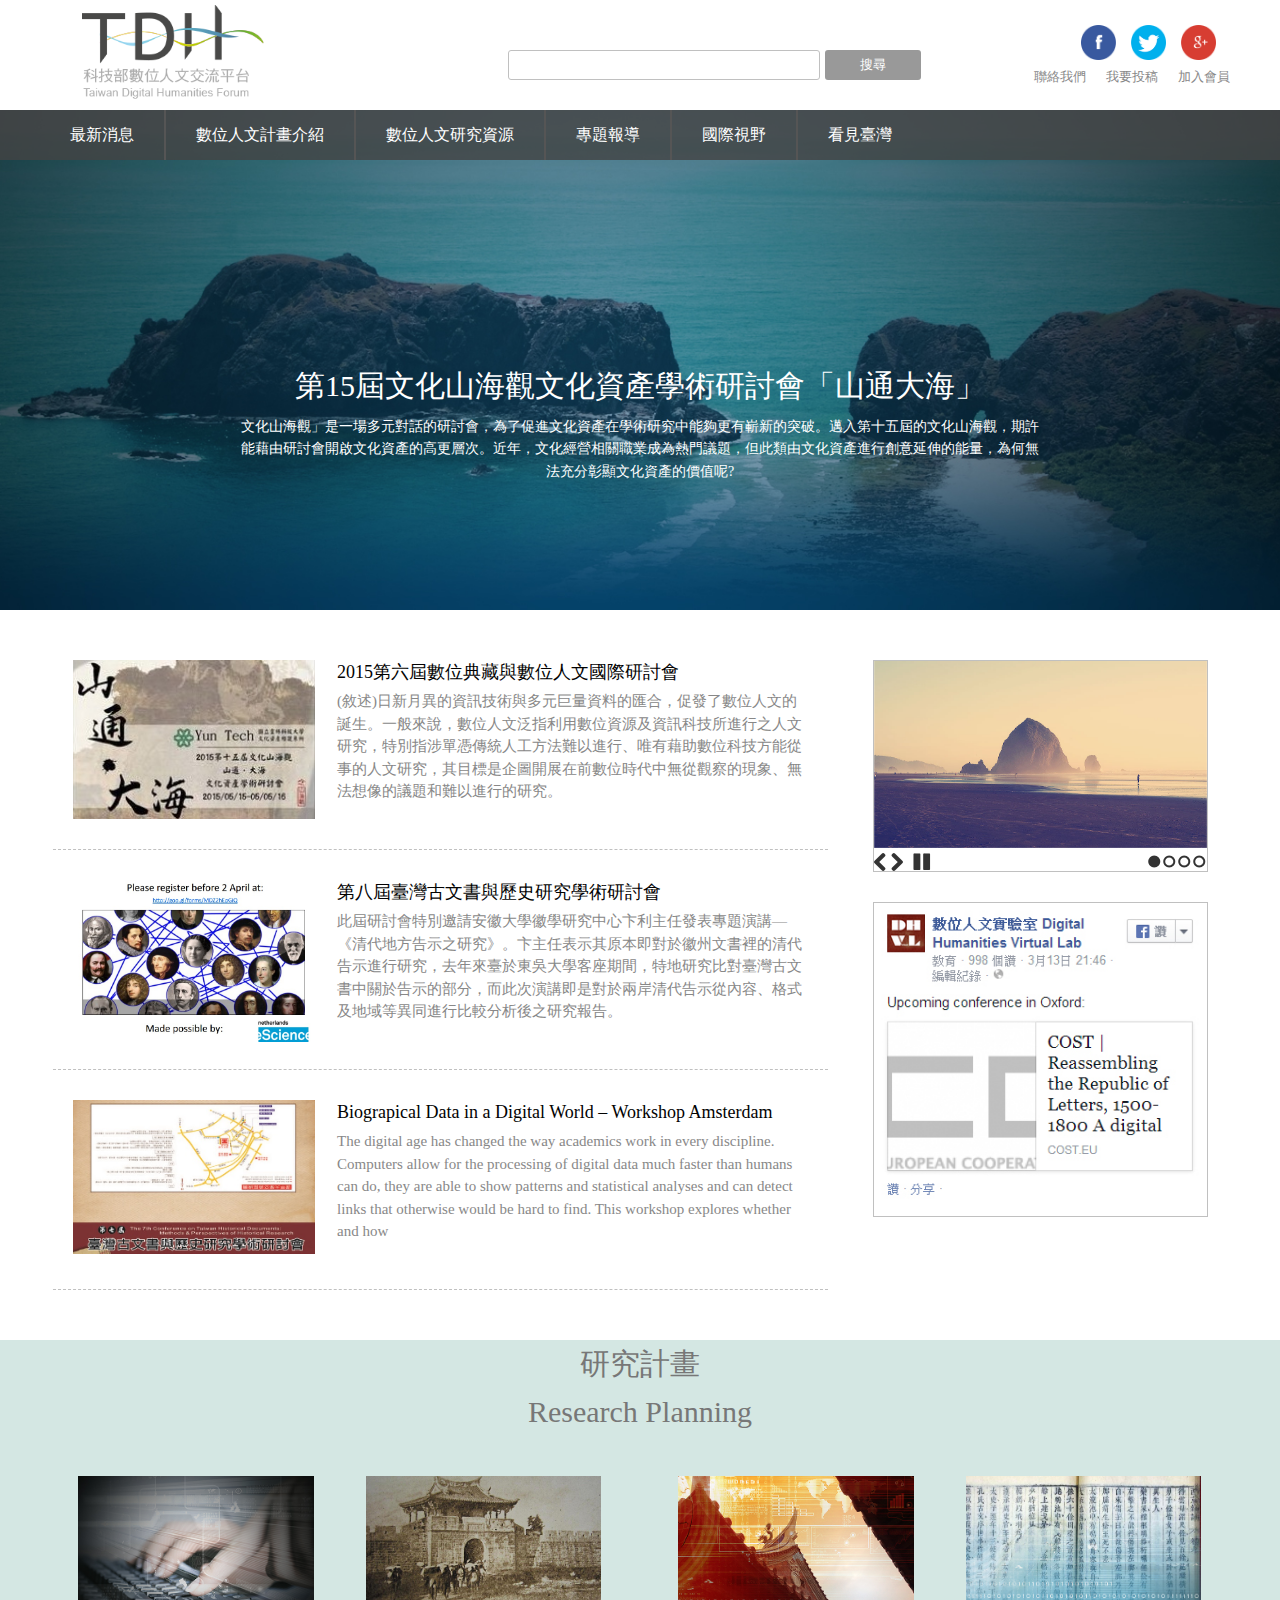
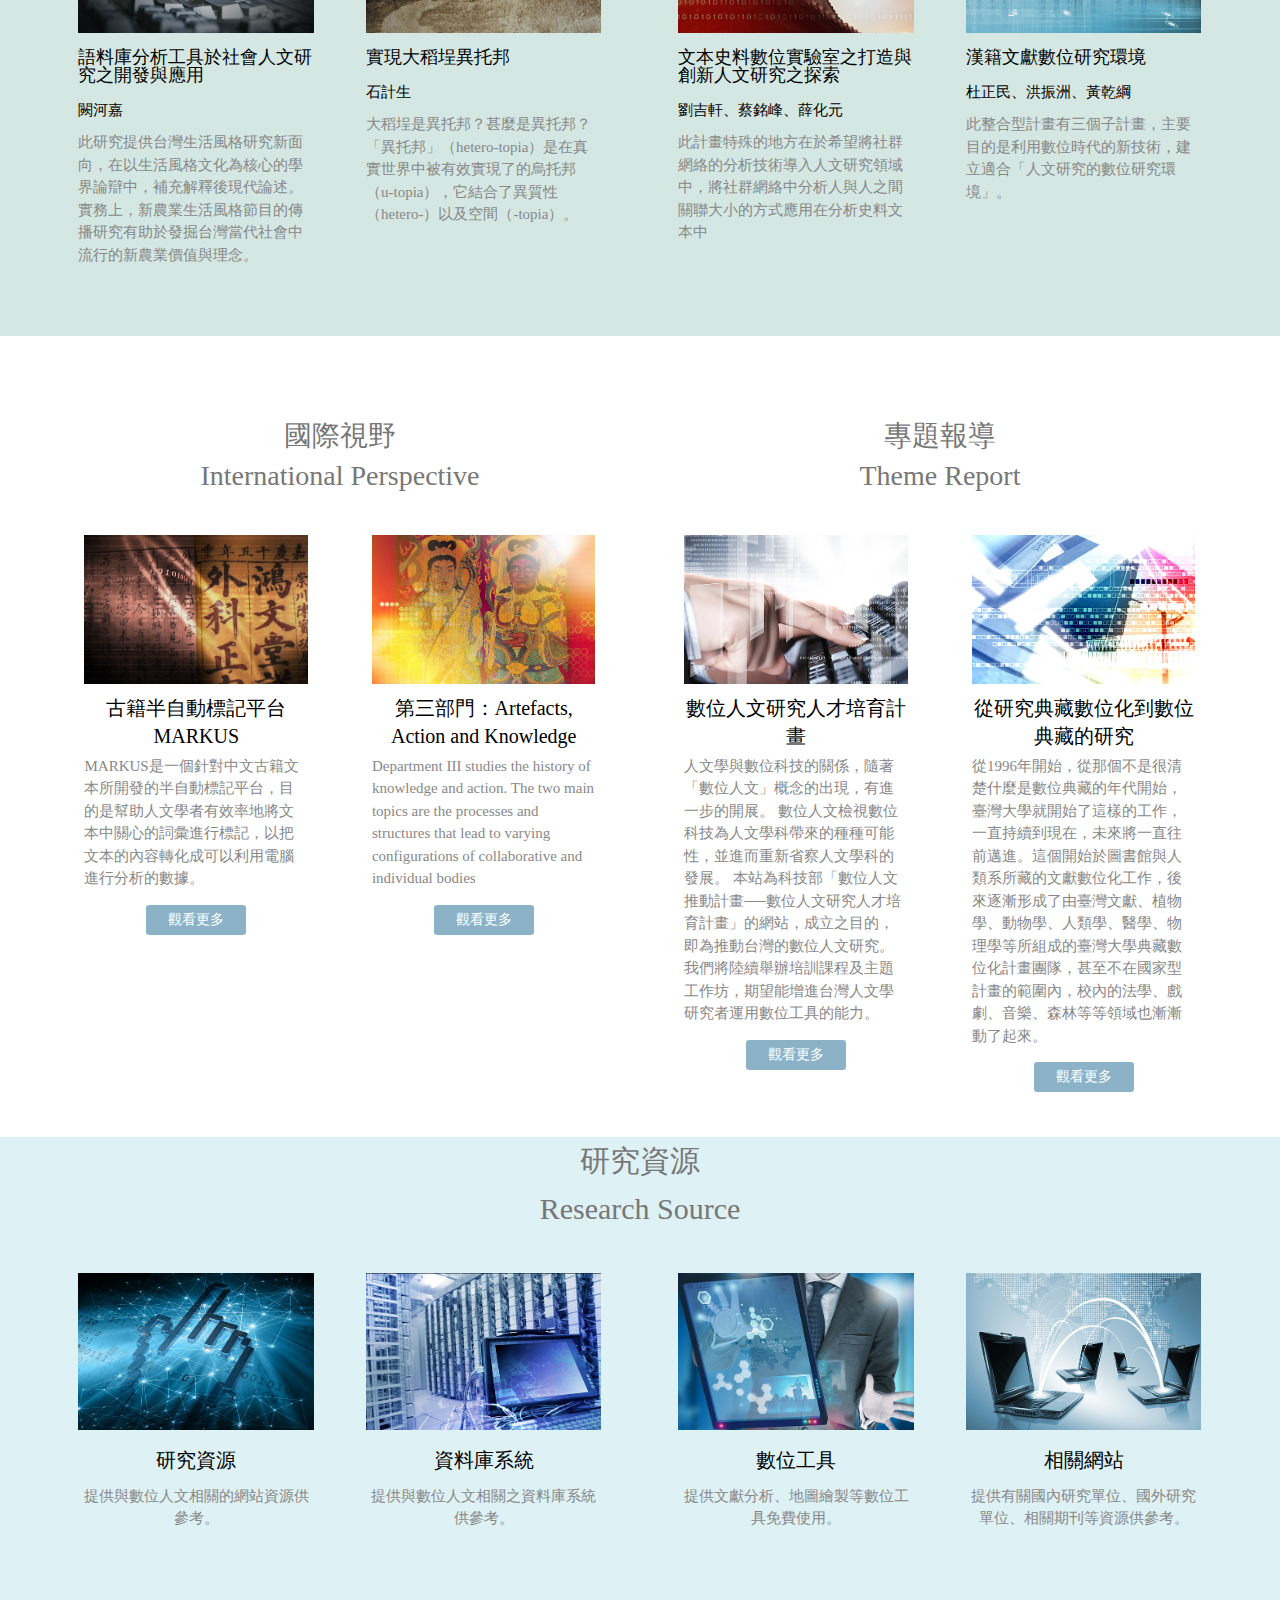
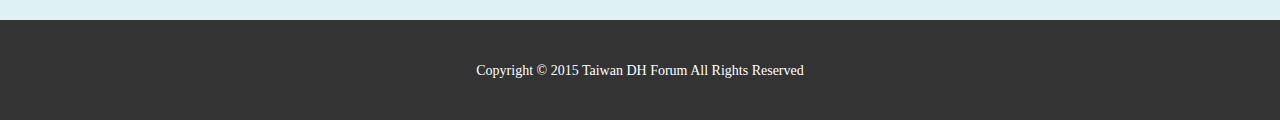
<file: digital-platform/index.html>
<!DOCTYPE html>
<html lang="en">
<head>
	<meta charset="UTF-8">
	<meta name="viewport" content="width=device-width, initial-scale=1.0" />

	<title>科技部數位人文交流平台</title>
	<link rel="stylesheet" href="stylesheets/layout.css">
	<link rel="stylesheet" href="stylesheets/modify.css">
	
	<link rel="stylesheet" href="css/font-awesome.min.css">
	
	
	 <script src="http://code.jquery.com/jquery-1.9.1.min.js"></script>

  	<script src="js/jquery.slides.min.js"></script>
  	<script src="js/js.js"></script>
	

  
    <script>
    $(function() {
      $('#slides').slidesjs({
        width: 940,
        height: 528,
        play: {
          active: true,
          auto: true,
          interval: 4000,
          swap: true
        }
      });
    });
  </script>
</head>
<body>

<header>
	<div class="logo">
		<img src="images/logo.png"  alt="">
	</div>	

	<div class="toplink">
		<ul>
			<li><a href="#">加入會員</a></li>
			<li><a href="#">我要投稿</a></li>
			<li><a href="#">聯絡我們</a></li>
			
		</ul>
	</div>

	<div class="topsocial">
		<a href=""><img src="images/btn_g.png" height="35" width="35" alt=""></a>
		<a href=""><img src="images/btn_ttw.png" height="35" width="35" alt=""></a>
		<a href=""><img src="images/btn_fb.png" height="35" width="35" alt=""></a>
	</div>

	<div class="search">
		<input type="text">
		<a href="">搜尋</a>
	</div>




</header>


<div class="mainsection">
	<div class="bg_nav">
		<!-- desktop menu -->
		<nav>
			<ul>
				<li><a href="#">最新消息</a></li>
				<li class="nav_line"></li>
				<li><a href="#">數位人文計畫介紹</a></li>
				<li class="nav_line"></li>
				<li><a href="#">數位人文研究資源</a></li>
				<li class="nav_line"></li>
				<li><a href="#">專題報導</a></li>
				<li class="nav_line"></li>
				<li><a href="#">國際視野</a></li>
				<li class="nav_line"></li>
				<li><a href="#">看見臺灣 </a></li>
			</ul>

		</nav>

		<!-- portable search -->
		<div class="search_portable">
			<input type="text">
			<a href="">搜尋</a>
		</div>
	<div class="supertitle">
		<h1>第15屆文化山海觀文化資產學術研討會「山通大海」</h1>
		<p>文化山海觀」是一場多元對話的研討會，為了促進文化資產在學術研究中能夠更有嶄新的突破。邁入第十五屆的文化山海觀，期許能藉由研討會開啟文化資產的高更層次。近年，文化經營相關職業成為熱門議題，但此類由文化資產進行創意延伸的能量，為何無法充分彰顯文化資產的價值呢?</p>
	</div>



	</div>

</div>

	<!-- portable menu -->
<!-- 	<div class="nav_portable_burger"><label for="jijiji"><img src="images/menu_btn.png" height="50" width="50" alt=""></label></div>
	<input type="checkbox" id="jijiji" or="tab-a" name="vehicle" value=""> 
	<div class="nav_portable_menu">
			<ul>
				<li><a href="#">最新消息</a></li>
				<li><a href="#">數位人文計畫介紹</a></li>
				<li><a href="#">數位人文研究資源</a></li>
				<li><a href="#">專題報導</a></li>
				<li><a href="#">國際視野</a></li>
				<li><a href="#">看見臺灣 </a></li>
			</ul>
	</div>
	 -->

	<!-- mobile-menu -->
	<div class="mobile-menu">
		<div class="hamburg">
			<span class="aaa"></span>
			<span class="bbb"></span>
			<span class="ccc"></span>
		</div>
	</div>	

	<div class="aside">
		<ul>
				<li><a href="#">最新消息</a></li>
				<li><a href="#">數位人文計畫介紹</a></li>
				<li><a href="#">數位人文研究資源</a></li>
				<li><a href="#">專題報導</a></li>
				<li><a href="#">國際視野</a></li>
				<li><a href="#">看見臺灣 </a></li>
		</ul>
	</div>









<div class="section1">

	<div class="title">
			<div class="oop">
			<img src="images/3093385.jpg"  alt="">
				<h3>2015第六屆數位典藏與數位人文國際研討會</h3>
				<p>
					(敘述)日新月異的資訊技術與多元巨量資料的匯合，促發了數位人文的誕生。一般來說，數位人文泛指利用數位資源及資訊科技所進行之人文研究，特別指涉單憑傳統人工方法難以進行、唯有藉助數位科技方能從事的人文研究，其目標是企圖開展在前數位時代中無從觀察的現象、無法想像的議題和難以進行的研究。

					
				</p>
			<div class="clear"></div>
		</div>

		<div class="oop">
			<img src="images/test2.jpg"  alt="">
				<h3>第八屆臺灣古文書與歷史研究學術研討會</h3>
				<p>此屆研討會特別邀請安徽大學徽學研究中心卞利主任發表專題演講—《清代地方告示之研究》。卞主任表示其原本即對於徽州文書裡的清代告示進行研究，去年來臺於東吳大學客座期間，特地研究比對臺灣古文書中關於告示的部分，而此次演講即是對於兩岸清代告示從內容、格式及地域等異同進行比較分析後之研究報告。

				</p>
			<div class="clear"></div>
		</div>
		
	
		<div class="oop">
			<img src="images/P2013004961.jpg" alt="">
				<h3>Biograpical Data in a Digital World – Workshop Amsterdam</h3>
				<p>
					The digital age has changed the way academics work in every discipline. Computers allow for the processing of digital data much faster than humans can do, they are able to show patterns and statistical analyses and can detect links that otherwise would be hard to find. This workshop explores whether and how

					</p>
			<div class="clear"></div>
		</div>
	</div>

	<div class="fb">
		<div id="slides">
				
		      <img src="img/example-slide-1.jpg" alt="Photo by: Missy S Link: http://www.flickr.com/photos/listenmissy/5087404401/">
		      <img src="img/example-slide-2.jpg" alt="Photo by: Daniel Parks Link: http://www.flickr.com/photos/parksdh/5227623068/">
		      <img src="img/example-slide-3.jpg" alt="Photo by: Mike Ranweiler Link: http://www.flickr.com/photos/27874907@N04/4833059991/">
		      <img src="img/example-slide-4.jpg" alt="Photo by: Stuart SeegerLink: http://www.flickr.com/photos/stuseeger/97577796/">
		    </div>

		<div class="fb_1"><img src="images/faceookDK.jpg"></div>
		<!-- Chris FB 寬度動態算 -->
		<!-- <div class="fb_2"><img src="images/faceookPAD.png"></div> -->

<!-- 		<div class="fb_3"><img src="images/faceookPAD.png"></div>
 -->			
		<!-- <div class="container">
		    <div id="slides">
				
		      <img src="img/example-slide-1.jpg" alt="Photo by: Missy S Link: http://www.flickr.com/photos/listenmissy/5087404401/">
		      <img src="img/example-slide-2.jpg" alt="Photo by: Daniel Parks Link: http://www.flickr.com/photos/parksdh/5227623068/">
		      <img src="img/example-slide-3.jpg" alt="Photo by: Mike Ranweiler Link: http://www.flickr.com/photos/27874907@N04/4833059991/">
		      <img src="img/example-slide-4.jpg" alt="Photo by: Stuart SeegerLink: http://www.flickr.com/photos/stuseeger/97577796/">
		    </div>
  		</div>
			 -->
		</div>


</div>


<div class="bg_green">
	<div class="section3">
		<h2>研究計畫<br>
			Research Planning
			</h2>

	<div class="section_group">
		<div class="database">
			<div class="dataimg">
				<img src="images/deng01.jpg" height="200" width="288" alt="">
			</div>
			<h6>語料庫分析工具於社會人文研究之開發與應用</h6>
			<h5>闕河嘉</h5>
			<p>此研究提供台灣生活風格研究新面向，在以生活風格文化為核心的學界論辯中，補充解釋後現代論述。實務上，新農業生活風格節目的傳播研究有助於發掘台灣當代社會中流行的新農業價值與理念。
			</p>
		</div>

		<div class="database">
			<div class="dataimg">
				<img src="images/deng02.jpg" height="200" width="288" alt="">
			</div>
			<h6>實現大稻埕異托邦</h6>	
			<h5>石計生</h5>
			<p>大稻埕是異托邦？甚麼是異托邦？「異托邦」（hetero-topia）是在真實世界中被有效實現了的烏托邦（u-topia），它結合了異質性（hetero-）以及空間（-topia）。</p>
		</div>
	</div>



		<div class="section_group">

			<div class="database">
				<div class="dataimg">
					<img src="images/deng03.jpg" height="200" width="288" alt="">
				</div>
				
				<h6>文本史料數位實驗室之打造與創新人文研究之探索</h6>
				<h5>劉吉軒、蔡銘峰、薛化元</h5>	
				
				<p>此計畫特殊的地方在於希望將社群網絡的分析技術導入人文研究領域中，將社群網絡中分析人與人之間關聯大小的方式應用在分析史料文本中
				</p>
			</div>

			<div class="database">
				<div class="dataimg">
					<img src="images/deng04.jpg" height="200" width="288" alt="">
				</div>
				<h6>漢籍文獻數位研究環境</h6>
				<h5>杜正民、洪振洲、黃乾綱</h5>	
				<p>此整合型計畫有三個子計畫，主要目的是利用數位時代的新技術，建立適合「人文研究的數位研究環境」。

				</p>
			</div>
		</div>

	</div>
</div>








<div class="section2">
		<div class="globleview">
			<h2>國際視野<br>
			International Perspective</h2>	
			<div class="globle_a">
				<img src="images/deng05.jpg" height="100" width="200" alt="">
				<h3>古籍半自動標記平台MARKUS</h3>
				<p>MARKUS是一個針對中文古籍文本所開發的半自動標記平台，目的是幫助人文學者有效率地將文本中關心的詞彙進行標記，以把文本的內容轉化成可以利用電腦進行分析的數據。
				</p>
				<a href="#" class="seemore">觀看更多</a>
			</div>

			<div class="globle_a">
				<img src="images/deng06.jpg" height="100" width="200" alt="">
				<h3>第三部門：Artefacts, Action and Knowledge</h3>
				<p>Department III studies the history of knowledge and action. The two main topics are the processes and structures that lead to varying configurations of collaborative and individual bodies
				</p>
				<a href="#" class="seemore">觀看更多</a>

			</div>
		

		</div>

		<div class="researchplan">
			<h2>專題報導<br>
			Theme Report</h2>
			<div class="globle_a">
				<img src="images/deng07.jpg" height="100" width="200" alt="">
				<h3>數位人文研究人才培育計畫</h3>
				<p>人文學與數位科技的關係，隨著「數位人文」概念的出現，有進一步的開展。 數位人文檢視數位科技為人文學科帶來的種種可能性，並進而重新省察人文學科的發展。 本站為科技部「數位人文推動計畫──數位人文研究人才培育計畫」的網站，成立之目的，即為推動台灣的數位人文研究。我們將陸續舉辦培訓課程及主題工作坊，期望能增進台灣人文學研究者運用數位工具的能力。
				</p>
					<a href="#" class="seemore">觀看更多</a>

			</div>

			<div class="globle_a">
				<img src="images/deng08.jpg" height="100" width="200" alt="">
				<h3>從研究典藏數位化到數位典藏的研究</h3>
				<p>從1996年開始，從那個不是很清楚什麼是數位典藏的年代開始，臺灣大學就開始了這樣的工作，一直持續到現在，未來將一直往前邁進。這個開始於圖書館與人類系所藏的文獻數位化工作，後來逐漸形成了由臺灣文獻、植物學、動物學、人類學、醫學、物理學等所組成的臺灣大學典藏數位化計畫團隊，甚至不在國家型計畫的範圍內，校內的法學、戲劇、音樂、森林等等領域也漸漸動了起來。</p>
				<a href="#" class="seemore">觀看更多</a>
			</div>
			
		</div>
</div>



<div class="bg_blue">
			<div class="section4">
				<h2>研究資源<br>
					Research Source
					</h2>
			<div class="section_group">	
				<div class="database">
				<div class="dataimg">
					<img src="images/deng09.jpg" alt="">
				</div>
				<h6>研究資源</h6>
				<p>提供與數位人文相關的網站資源供參考。
				</p>
			</div>

			<div class="database">
				<div class="dataimg">
					<img src="images/deng10.jpg" alt="">
				</div>
				<h6>資料庫系統</h6>
				<p>提供與數位人文相關之資料庫系統供參考。
				</p>
			</div>
			</div>	

			<div class="section_group">
				<div class="database">
					<div class="dataimg">
						<img src="images/deng11.jpg" alt="">
					</div>
					<h6>數位工具</h6>
						<p>提供文獻分析、地圖繪製等數位工具免費使用。</p>
				</div>
				<div class="database">
					<div class="dataimg">
						<img src="images/deng12.jpg" alt="">
					</div>
					<h6>相關網站</h6>
						<p>提供有關國內研究單位、國外研究單位、相關期刊等資源供參考。</p>
				</div>
			</div>
		</div>
</div>







<footer>
	
<div class="footer_content">Copyright © 2015 Taiwan DH Forum All Rights Reserved
</div>

</footer>




</body>
</html>
</file>
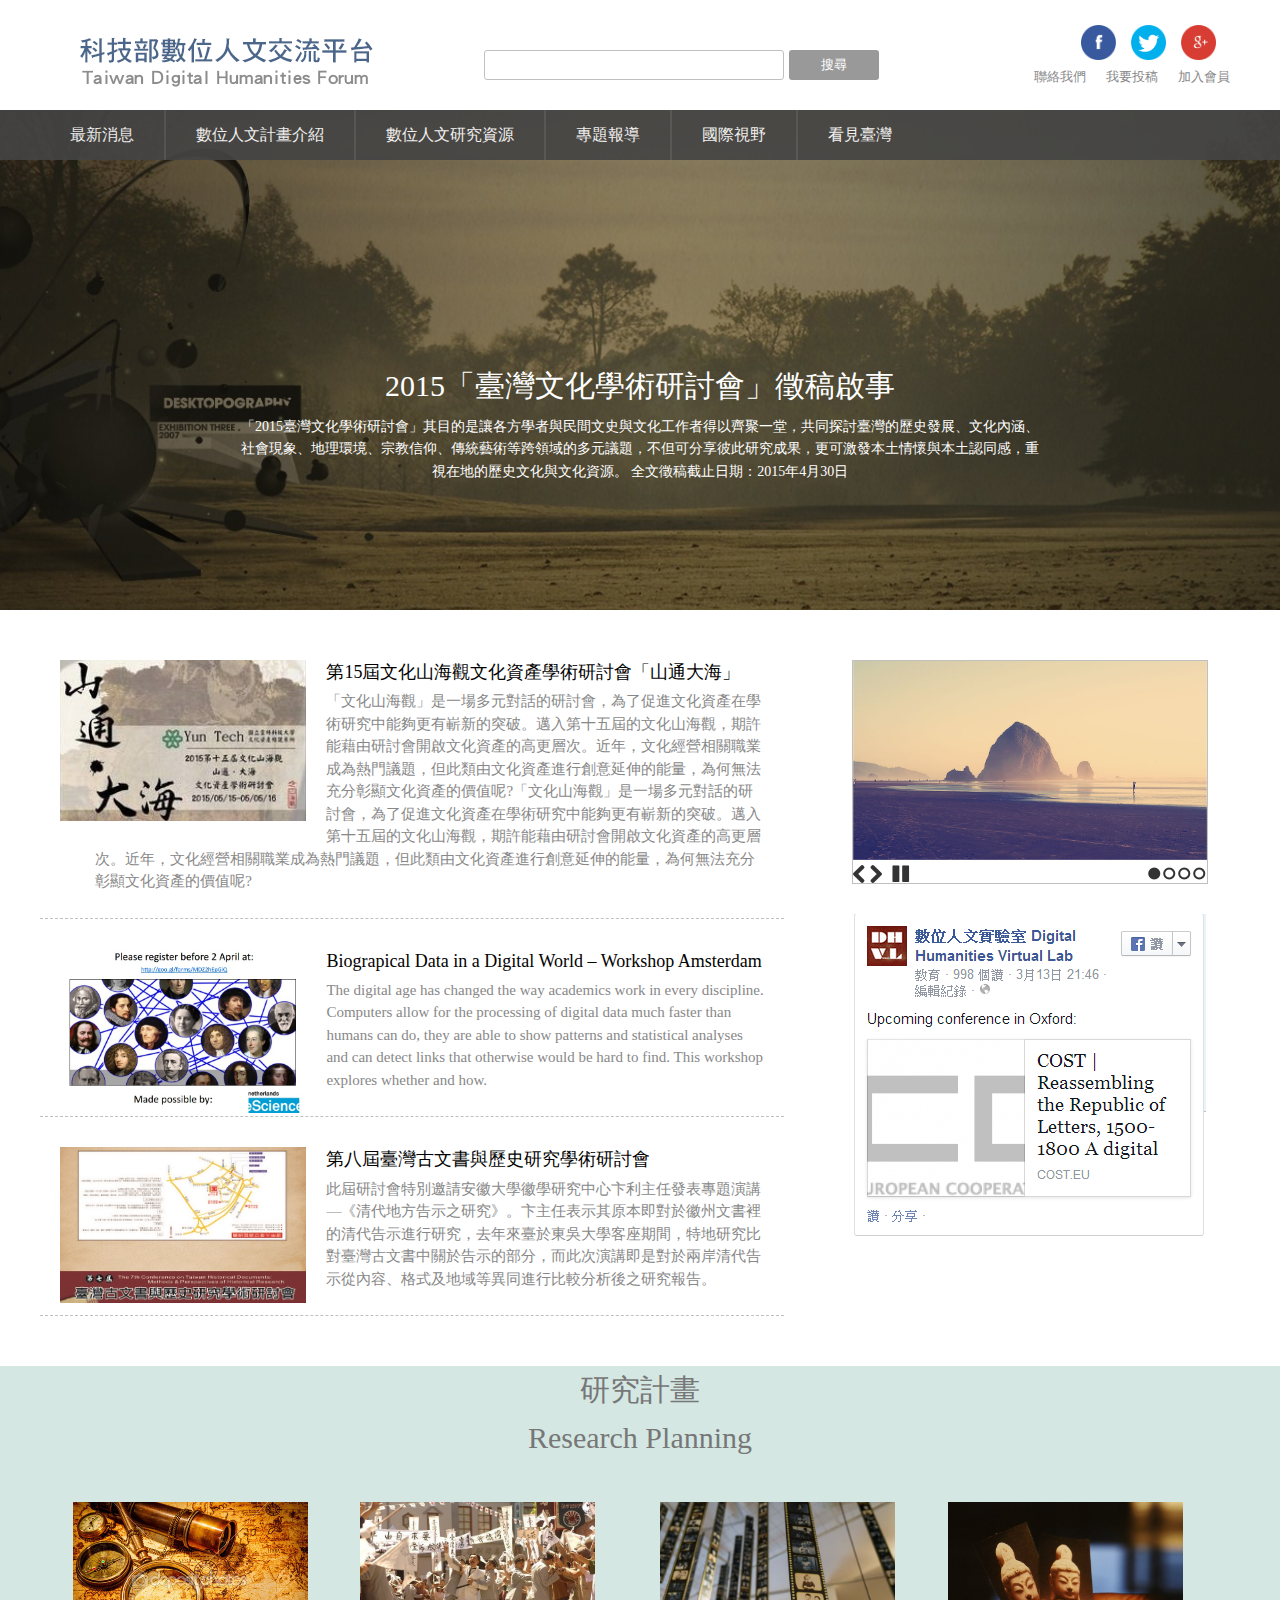
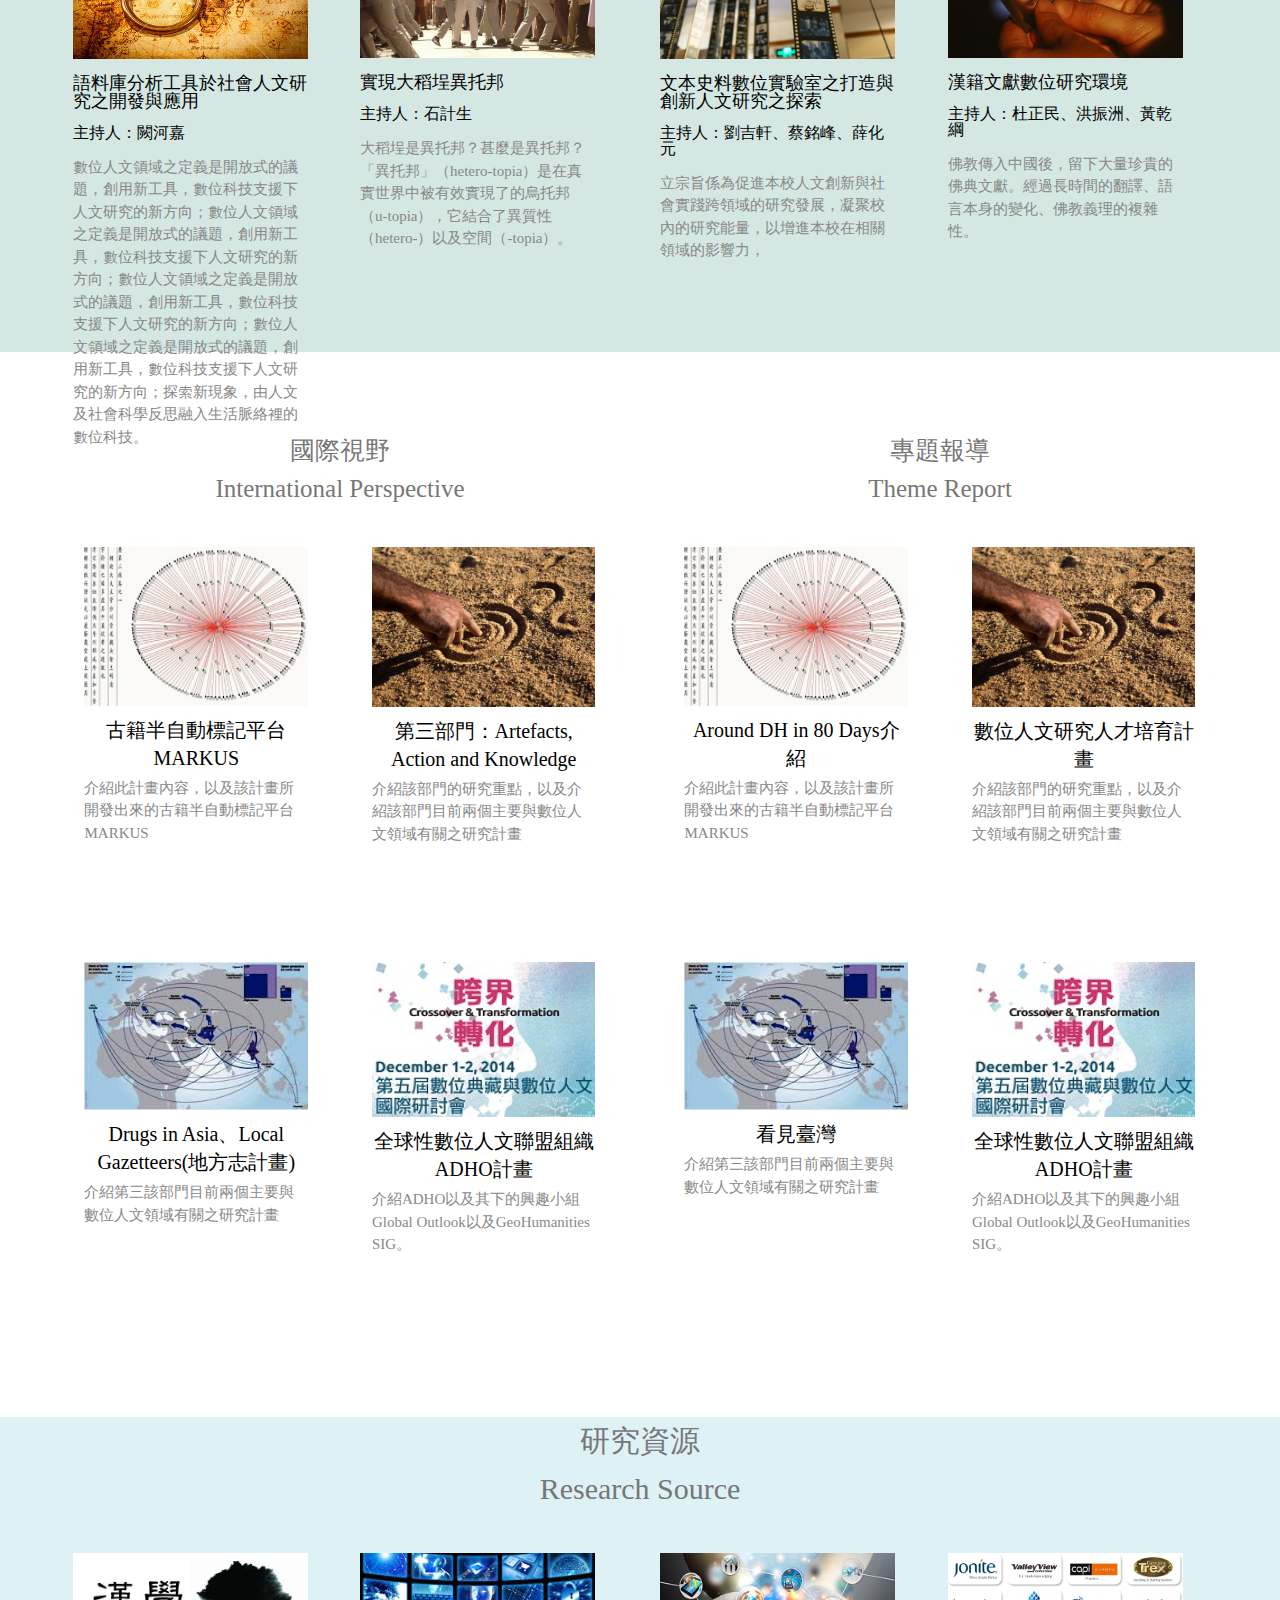
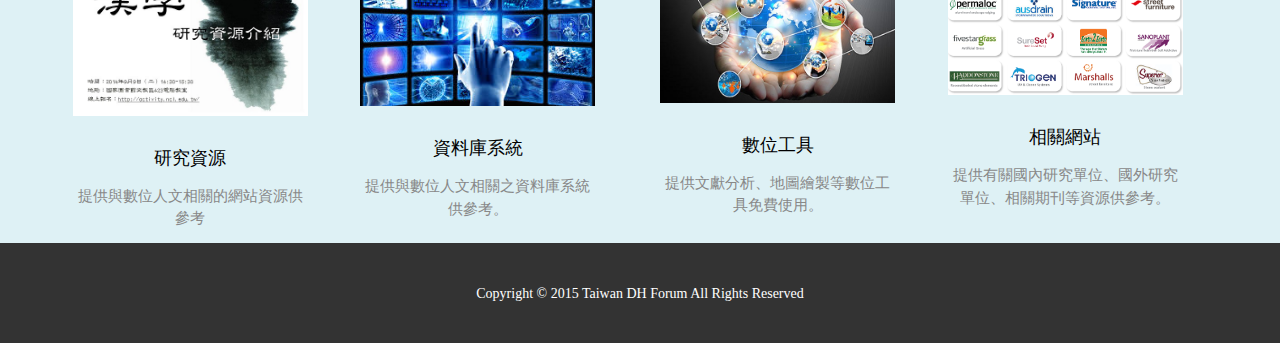
<file: digital-platform_blacky/index.html>
<!DOCTYPE html>
<html lang="en">
<head>
	<meta charset="UTF-8">
	<meta name="viewport" content="width=device-width, initial-scale=1.0" />

	<title>科技部數位人文交流平台</title>
	<link rel="stylesheet" href="stylesheets/layout.css">
	<link rel="stylesheet" href="stylesheets/modify.css">
	
	<link rel="stylesheet" href="css/font-awesome.min.css">
	
	
	  <script src="http://code.jquery.com/jquery-1.9.1.min.js"></script>
  <!-- End SlidesJS Required -->

  <!-- SlidesJS Required: Link to jquery.slides.js -->
  <script src="js/jquery.slides.min.js"></script>
	
	  <!-- SlidesJS Optional: If you'd like to use this design -->
  
  <!-- End SlidesJS Optional-->

  <!-- SlidesJS Required: These styles are required if you'd like a responsive slideshow -->
 
  <!-- SlidesJS Required: -->
  
    <script>
    $(function() {
      $('#slides').slidesjs({
        width: 940,
        height: 528,
        play: {
          active: true,
          auto: true,
          interval: 4000,
          swap: true
        }
      });
    });
  </script>
</head>
<body>

<header>
	<div class="logo">
		 <img src="images/logo.png" height="60" width="300" alt=""> 
	</div>	

	<div class="toplink">
		<ul>
			<li><a href="#">加入會員</a></li>
			<li><a href="#">我要投稿</a></li>
			<li><a href="#">聯絡我們</a></li>
			
		</ul>
	</div>

	<div class="topsocial">
		<a href=""><img src="images/btn_g.png" height="35" width="35" alt=""></a>
		<a href=""><img src="images/btn_ttw.png" height="35" width="35" alt=""></a>
		<a href=""><img src="images/btn_fb.png" height="35" width="35" alt=""></a>
	</div>

	<div class="search">
		<input type="text">
		<a href="">搜尋</a>
	</div>

</header>


<div class="mainsection">
	<div class="bg_nav">
		<!-- desktop menu -->
		<nav>
			<ul>
				<li><a href="#">最新消息</a></li>
				<li class="nav_line"></li>
				<li><a href="#">數位人文計畫介紹</a></li>
				<li class="nav_line"></li>
				<li><a href="#">數位人文研究資源</a></li>
				<li class="nav_line"></li>
				<li><a href="#">專題報導</a></li>
				<li class="nav_line"></li>
				<li><a href="#">國際視野</a></li>
				<li class="nav_line"></li>
				<li><a href="#">看見臺灣 </a></li>
			</ul>

		</nav>
	</div>
	<!-- portable menu -->
	<div class="nav_portable_burger"><label for="jijiji"><img src="images/menu_btn.png" height="50" width="50" alt=""></label></div>
	
	<input type="checkbox" id="jijiji" or="tab-a" name="vehicle" value="" checked> 


	<div class="nav_portable_menu">
			<ul>
				<li><a href="#">最新消息</a></li>
				<li><a href="#">數位人文計畫介紹</a></li>
				<li><a href="#">數位人文研究資源</a></li>
				<li><a href="#">專題報導</a></li>
				<li><a href="#">國際視野</a></li>
				<li><a href="#">看見臺灣 </a></li>
			</ul>
	</div>
	
	<div class="supertitle">
		<h1>2015「臺灣文化學術研討會」徵稿啟事</h1>
		<p>「2015臺灣文化學術研討會」其目的是讓各方學者與民間文史與文化工作者得以齊聚一堂，共同探討臺灣的歷史發展、文化內涵、社會現象、地理環境、宗教信仰、傳統藝術等跨領域的多元議題，不但可分享彼此研究成果，更可激發本土情懷與本土認同感，重視在地的歷史文化與文化資源。
		全文徵稿截止日期：2015年4月30日</p>
	</div>

</div>


<div class="section1">

	<div class="title">
			<div class="oop">
			<img src="images/3093385.jpg"  alt="">
				<h3>第15屆文化山海觀文化資產學術研討會「山通大海」</h3>
				<p>
					「文化山海觀」是一場多元對話的研討會，為了促進文化資產在學術研究中能夠更有嶄新的突破。邁入第十五屆的文化山海觀，期許能藉由研討會開啟文化資產的高更層次。近年，文化經營相關職業成為熱門議題，但此類由文化資產進行創意延伸的能量，為何無法充分彰顯文化資產的價值呢?「文化山海觀」是一場多元對話的研討會，為了促進文化資產在學術研究中能夠更有嶄新的突破。邁入第十五屆的文化山海觀，期許能藉由研討會開啟文化資產的高更層次。近年，文化經營相關職業成為熱門議題，但此類由文化資產進行創意延伸的能量，為何無法充分彰顯文化資產的價值呢?

				</p>
			<div class="clear"></div>
		</div>
		
		<div class="oop">
			<img src="images/test2.jpg"  alt="">
				<h3>Biograpical Data in a Digital World – Workshop Amsterdam</h3>
				<p>The digital age has changed the way academics work in every discipline. Computers allow for the processing of digital data much faster than humans can do, they are able to show patterns and statistical analyses and can detect links that otherwise would be hard to find. This workshop explores whether and how. 

				</p>
			<div class="clear"></div>
		</div>
		
	
		<div class="oop">
			<img src="images/P2013004961.jpg" alt="">
				<h3>第八屆臺灣古文書與歷史研究學術研討會</h3>
				<p>
					此屆研討會特別邀請安徽大學徽學研究中心卞利主任發表專題演講—《清代地方告示之研究》。卞主任表示其原本即對於徽州文書裡的清代告示進行研究，去年來臺於東吳大學客座期間，特地研究比對臺灣古文書中關於告示的部分，而此次演講即是對於兩岸清代告示從內容、格式及地域等異同進行比較分析後之研究報告。

					</p>
			<div class="clear"></div>
		</div>
	</div>

	<div class="fb">
		<div id="slides">
				
		      <img src="img/example-slide-1.jpg" alt="Photo by: Missy S Link: http://www.flickr.com/photos/listenmissy/5087404401/">
		      <img src="img/example-slide-2.jpg" alt="Photo by: Daniel Parks Link: http://www.flickr.com/photos/parksdh/5227623068/">
		      <img src="img/example-slide-3.jpg" alt="Photo by: Mike Ranweiler Link: http://www.flickr.com/photos/27874907@N04/4833059991/">
		      <img src="img/example-slide-4.jpg" alt="Photo by: Stuart SeegerLink: http://www.flickr.com/photos/stuseeger/97577796/">
		    </div>
			<div class="fb_1"><img src="images/faceookDK.png"></div>
		<!-- Chris FB 寬度動態算 -->
		<div class="fb_2"><img src="images/faceookPAD.png"></div>

			<div class="fb_3"><img src="images/faceookPAD.png"></div>
			
		<!-- <div class="container">
		    <div id="slides">
				
		      <img src="img/example-slide-1.jpg" alt="Photo by: Missy S Link: http://www.flickr.com/photos/listenmissy/5087404401/">
		      <img src="img/example-slide-2.jpg" alt="Photo by: Daniel Parks Link: http://www.flickr.com/photos/parksdh/5227623068/">
		      <img src="img/example-slide-3.jpg" alt="Photo by: Mike Ranweiler Link: http://www.flickr.com/photos/27874907@N04/4833059991/">
		      <img src="img/example-slide-4.jpg" alt="Photo by: Stuart SeegerLink: http://www.flickr.com/photos/stuseeger/97577796/">
		    </div>
  		</div>
			 -->
			</div>		
	</div>


</div>


<div class="bg_green">
	<div class="section3">
		<h2>研究計畫<br>
			Research Planning
			</h2>

		<div class="database">
			<div class="dataimg">
				<img src="images/depositphotos_31216585-Vintage-magnifying-glass-lies-on-an-ancient-world-map.jpg" height="200" width="288" alt="">
			</div>
			<h6>語料庫分析工具於社會人文研究之開發與應用</h6>
			<h5>主持人：闕河嘉</h5>
			<a href="#">數位人文領域之定義是開放式的議題，創用新工具，數位科技支援下人文研究的新方向；數位人文領域之定義是開放式的議題，創用新工具，數位科技支援下人文研究的新方向；數位人文領域之定義是開放式的議題，創用新工具，數位科技支援下人文研究的新方向；數位人文領域之定義是開放式的議題，創用新工具，數位科技支援下人文研究的新方向；探索新現象，由人文及社會科學反思融入生活脈絡裡的數位科技。


			</a>
		</div>

		<div class="database">
			<div class="dataimg">
				<img src="images/1390877988-2743697313.jpg" height="200" width="288" alt="">
			</div>
			<h6>實現大稻埕異托邦</h6>	
			主持人：石計生
			<a href="#">大稻埕是異托邦？甚麼是異托邦？「異托邦」（hetero-topia）是在真實世界中被有效實現了的烏托邦（u-topia），它結合了異質性（hetero-）以及空間（-topia）。</a>
		</div>


<div class="clear"></div>

		<div class="database">
			<div class="dataimg">
				<img src="images/495.jpg" height="200" width="288" alt="">
			</div>
			
			<h6>文本史料數位實驗室之打造與創新人文研究之探索</h6>
			主持人：劉吉軒、蔡銘峰、薛化元	<br>	
			
			<a href="">立宗旨係為促進本校人文創新與社會實踐跨領域的研究發展，凝聚校內的研究能量，以增進本校在相關領域的影響力，
			</a>
		</div>

		<div class="database">
			<div class="dataimg">
				<img src="images/theme.jpg" height="200" width="288" alt="">
			</div>
			<h6>漢籍文獻數位研究環境</h6>
			主持人：杜正民、洪振洲、黃乾綱<br>	
			<a href="">佛教傳入中國後，留下大量珍貴的佛典文獻。經過長時間的翻譯、語言本身的變化、佛教義理的複雜性。
			</a>
		</div>

	</div>

</div>








<div class="section2">
		<div class="globleview">
			<h2>國際視野<br>
			International Perspective</h2>	
			<div class="globle_a">
				<img src="images/test04.jpg" height="100" width="200" alt="">
				<h3>古籍半自動標記平台MARKUS</h3>
				<p>介紹此計畫內容，以及該計畫所開發出來的古籍半自動標記平台MARKUS</p>
			</div>

			<div class="globle_a">
				<img src="images/small-aboriginal-symbol.jpg" height="100" width="200" alt="">
				<h3>第三部門：Artefacts, Action and Knowledge</h3>
				<p>介紹該部門的研究重點，以及介紹該部門目前兩個主要與數位人文領域有關之研究計畫</p>
			</div>
					<div class="globle_a">
				<img src="images/aaa.jpg" height="100" width="200" alt="">
				<h3>Drugs in Asia、Local Gazetteers(地方志計畫)</h3>
				<p>介紹第三該部門目前兩個主要與數位人文領域有關之研究計畫</p>
			</div>

			<div class="globle_a">
				<img src="images/logo_DADH2014.jpg" height="100" width="200" alt="">
				<h3>全球性數位人文聯盟組織ADHO計畫</h3>
				<p>介紹ADHO以及其下的興趣小組Global Outlook以及GeoHumanities SIG。</p>
			</div>
		

		</div>

		<div class="researchplan">
			<h2>專題報導<br>
			Theme Report</h2>
			<div class="globle_a">
				<img src="images/test04.jpg" height="100" width="200" alt="">
				<h3>Around DH in 80 Days介紹</h3>
				<p>介紹此計畫內容，以及該計畫所開發出來的古籍半自動標記平台MARKUS</p>
			</div>

			<div class="globle_a">
				<img src="images/small-aboriginal-symbol.jpg" height="100" width="200" alt="">
				<h3>數位人文研究人才培育計畫</h3>
				<p>介紹該部門的研究重點，以及介紹該部門目前兩個主要與數位人文領域有關之研究計畫</p>
			</div>
					<div class="globle_a">
				<img src="images/aaa.jpg" height="100" width="200" alt="">
				<h3>看見臺灣</h3>
				<p>介紹第三該部門目前兩個主要與數位人文領域有關之研究計畫</p>
			</div>

			<div class="globle_a">
				<img src="images/logo_DADH2014.jpg" height="100" width="200" alt="">
				<h3>全球性數位人文聯盟組織ADHO計畫</h3>
				<p>介紹ADHO以及其下的興趣小組Global Outlook以及GeoHumanities SIG。
</p>
			</div>
		</div>
</div>



<div class="bg_blue">
			<div class="section4">
				<h2>研究資源<br>
					Research Source
					</h2>
				<div class="database">
				<div class="dataimg">
					<img src="images/20140909.jpg" alt="">
				</div>
				<h6>研究資源</h6>
				<a>提供與數位人文相關的網站資源供參考</a>
			</div>

			<div class="database">
				<div class="dataimg">
					<img src="images/images.jpg" alt="">
				</div>
				<h6>資料庫系統</h6>
				<a>提供與數位人文相關之資料庫系統供參考。</a>
			</div>

			<div class="database">
				<div class="dataimg">
					<img src="images/digital-marketing-mix.jpg" alt="">
				</div>
				<h6>數位工具</h6>
					<a>提供文獻分析、地圖繪製等數位工具免費使用。</a>
			</div>
			<div class="database">
				<div class="dataimg">
					<img src="images/partners.png" alt="">
				</div>
				<h6>相關網站</h6>
					<a>提供有關國內研究單位、國外研究單位、相關期刊等資源供參考。</a>
			</div>
		</div>
</div>







<footer>
	
<div class="footer_content">Copyright © 2015 Taiwan DH Forum All Rights Reserved
</div>

</footer>




</body>
</html>
</file>
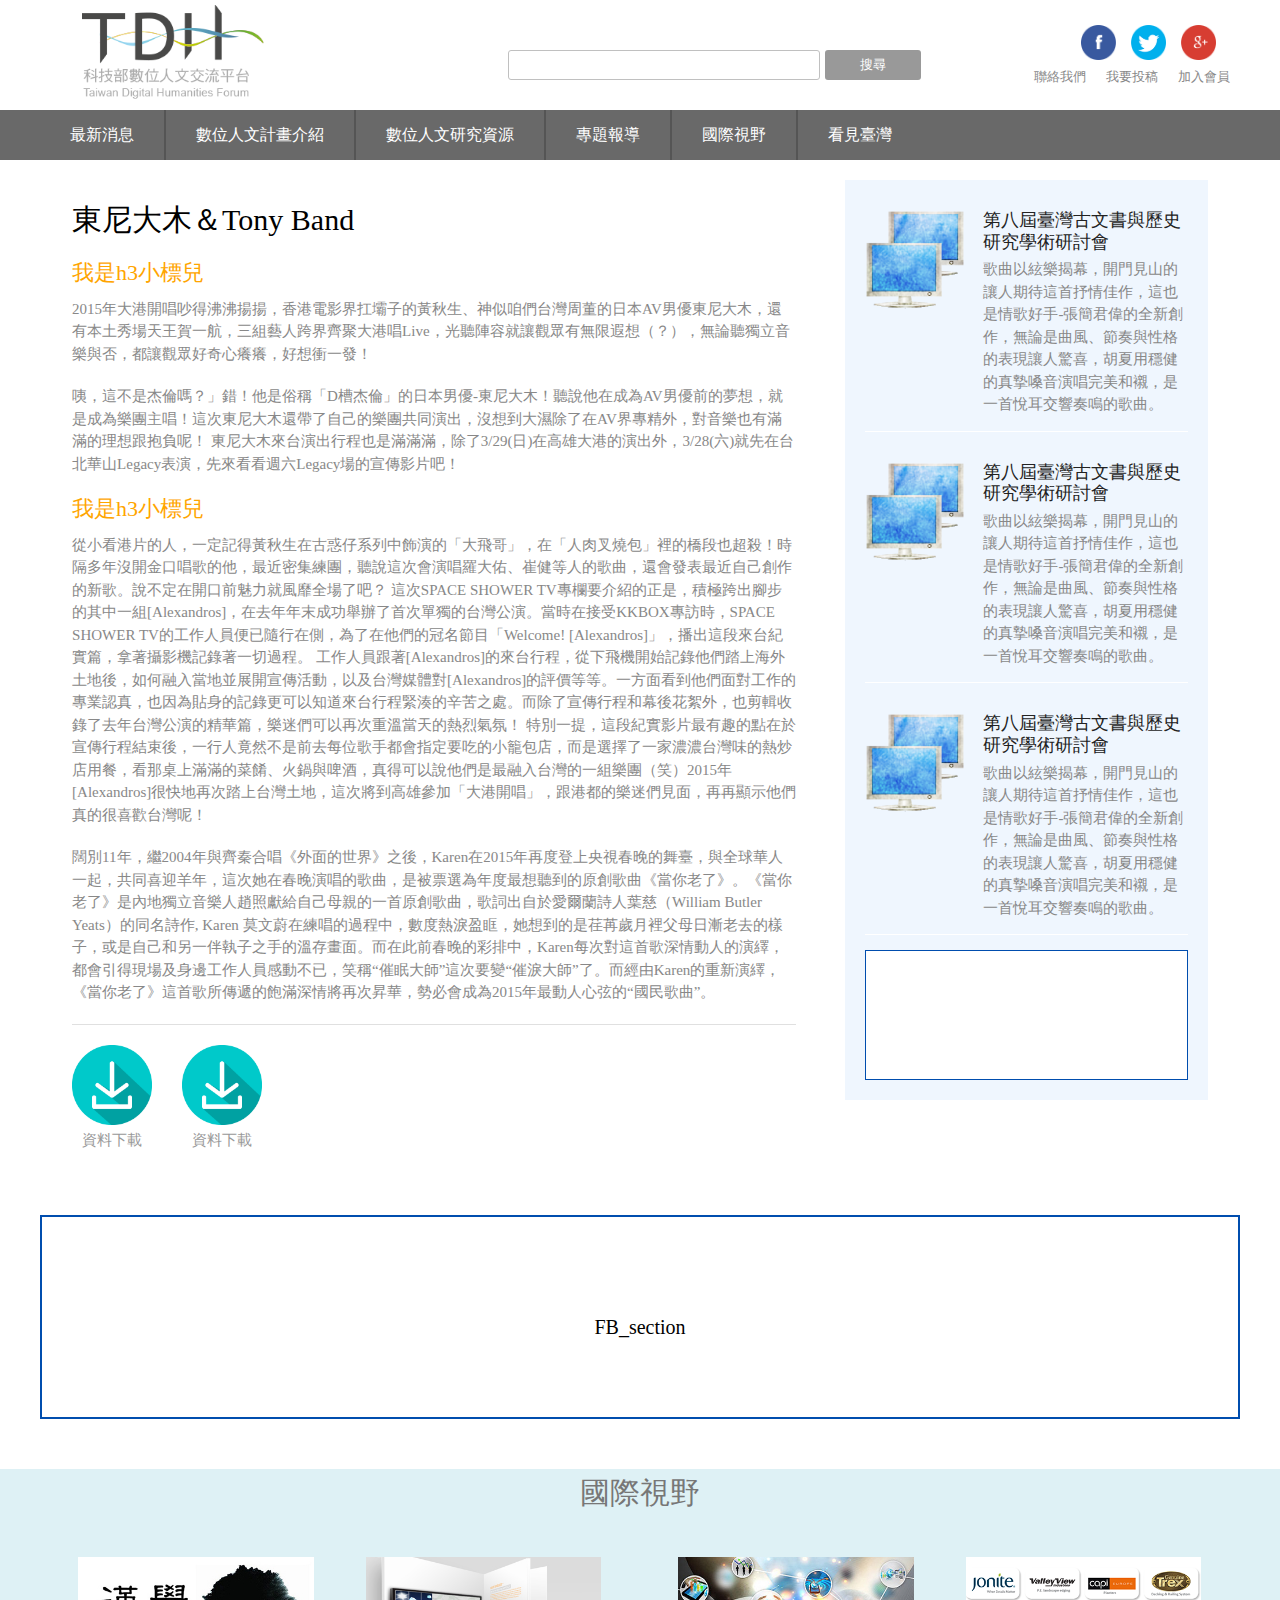
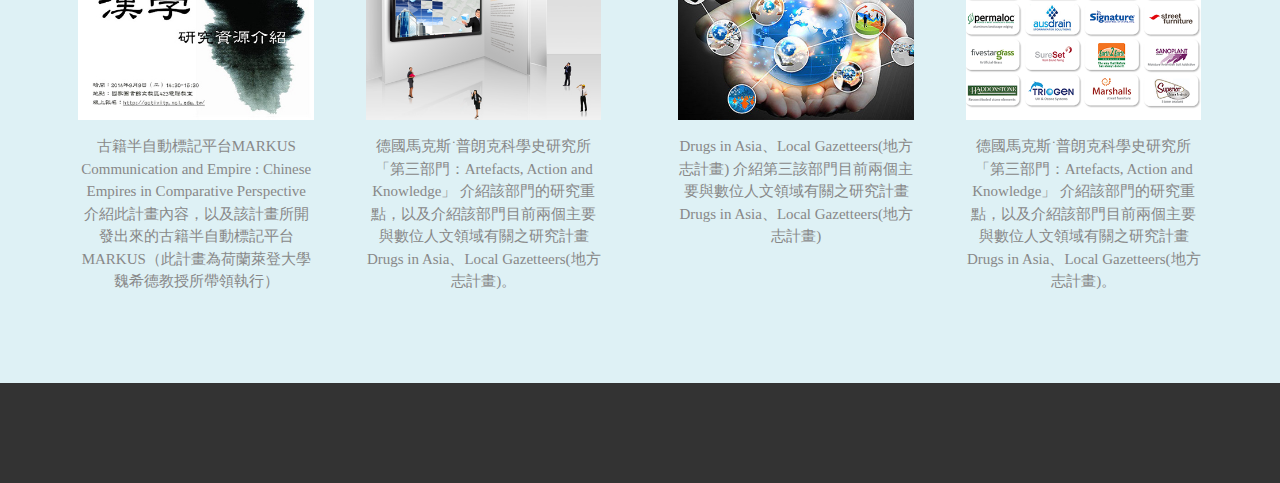
<file: digital-platform/detail.html>
<!DOCTYPE html>
<html lang="en">
<head>
	<meta charset="UTF-8">
	<title>科技部數位人文交流平台</title>
	<link rel="stylesheet" href="stylesheets/layout.css">

	
	 <script src="http://code.jquery.com/jquery-1.9.1.min.js"></script>

  	<script src="js/js.js"></script>
	
</head>
<body>


<header>
	<div class="logo">
		<img src="images/logo.png" height="60" width="300" alt="">
	</div>	

	<div class="toplink">
		<ul>
			<li><a href="#">加入會員</a></li>
			<li><a href="#">我要投稿</a></li>
			<li><a href="#">聯絡我們</a></li>
			
		</ul>
	</div>

	<div class="topsocial">
		<a href=""><img src="images/btn_g.png" height="35" width="35" alt=""></a>
		<a href=""><img src="images/btn_ttw.png" height="35" width="35" alt=""></a>
		<a href=""><img src="images/btn_fb.png" height="35" width="35" alt=""></a>
	</div>

	<div class="search">
		<input type="text">
		<a href="">搜尋</a>
	</div>

</header>



<div class="detail_gellary">
	<div class="bg_nav">
		<!-- desktop menu -->
		<nav>
			<ul>
				<li><a href="#">最新消息</a></li>
				<li class="nav_line"></li>
				<li><a href="#">數位人文計畫介紹</a></li>
				<li class="nav_line"></li>
				<li><a href="#">數位人文研究資源</a></li>
				<li class="nav_line"></li>
				<li><a href="#">專題報導</a></li>
				<li class="nav_line"></li>
				<li><a href="#">國際視野</a></li>
				<li class="nav_line"></li>
				<li><a href="#">看見臺灣 </a></li>
			</ul>
		</nav>

		<!-- portable search -->
		<div class="search_portable">
			<input type="text">
			<a href="">搜尋</a>
		</div>
	</div>
</div>

<!-- mobile-menu -->
	<div class="mobile-menu">
		<div class="hamburg">
			<span class="aaa"></span>
			<span class="bbb"></span>
			<span class="ccc"></span>
		</div>
	</div>	

	<div class="aside">
		<ul>
				<li><a href="#">最新消息</a></li>
				<li><a href="#">數位人文計畫介紹</a></li>
				<li><a href="#">數位人文研究資源</a></li>
				<li><a href="#">專題報導</a></li>
				<li><a href="#">國際視野</a></li>
				<li><a href="#">看見臺灣 </a></li>
		</ul>
	</div>








<div class="detail">
	<div class="detail_l">
		<h2>東尼大木＆Tony Band</h2>
		<h3>我是h3小標兒</h3>

	
		<p>
		2015年大港開唱吵得沸沸揚揚，香港電影界扛壩子的黃秋生、神似咱們台灣周董的日本AV男優東尼大木，還有本土秀場天王賀一航，三組藝人跨界齊聚大港唱Live，光聽陣容就讓觀眾有無限遐想（？），無論聽獨立音樂與否，都讓觀眾好奇心癢癢，好想衝一發！</p>
		<p>
		咦，這不是杰倫嗎？」錯！他是俗稱「D槽杰倫」的日本男優-東尼大木！聽說他在成為AV男優前的夢想，就是成為樂團主唱！這次東尼大木還帶了自己的樂團共同演出，沒想到大濕除了在AV界專精外，對音樂也有滿滿的理想跟抱負呢！

		東尼大木來台演出行程也是滿滿滿，除了3/29(日)在高雄大港的演出外，3/28(六)就先在台北華山Legacy表演，先來看看週六Legacy場的宣傳影片吧！
		</p>
		<h3>我是h3小標兒</h3>
		<p>
		從小看港片的人，一定記得黃秋生在古惑仔系列中飾演的「大飛哥」，在「人肉叉燒包」裡的橋段也超殺！時隔多年沒開金口唱歌的他，最近密集練團，聽說這次會演唱羅大佑、崔健等人的歌曲，還會發表最近自己創作的新歌。說不定在開口前魅力就風靡全場了吧？

		這次SPACE SHOWER TV專欄要介紹的正是，積極跨出腳步的其中一組[Alexandros]，在去年年末成功舉辦了首次單獨的台灣公演。當時在接受KKBOX專訪時，SPACE SHOWER TV的工作人員便已隨行在側，為了在他們的冠名節目「Welcome! [Alexandros]」，播出這段來台紀實篇，拿著攝影機記錄著一切過程。

		工作人員跟著[Alexandros]的來台行程，從下飛機開始記錄他們踏上海外土地後，如何融入當地並展開宣傳活動，以及台灣媒體對[Alexandros]的評價等等。一方面看到他們面對工作的專業認真，也因為貼身的記錄更可以知道來台行程緊湊的辛苦之處。而除了宣傳行程和幕後花絮外，也剪輯收錄了去年台灣公演的精華篇，樂迷們可以再次重溫當天的熱烈氣氛！

		特別一提，這段紀實影片最有趣的點在於宣傳行程結束後，一行人竟然不是前去每位歌手都會指定要吃的小籠包店，而是選擇了一家濃濃台灣味的熱炒店用餐，看那桌上滿滿的菜餚、火鍋與啤酒，真得可以說他們是最融入台灣的一組樂團（笑）2015年[Alexandros]很快地再次踏上台灣土地，這次將到高雄參加「大港開唱」，跟港都的樂迷們見面，再再顯示他們真的很喜歡台灣呢！

		</p>
		<p>闊別11年，繼2004年與齊秦合唱《外面的世界》之後，Karen在2015年再度登上央視春晚的舞臺，與全球華人一起，共同喜迎羊年，這次她在春晚演唱的歌曲，是被票選為年度最想聽到的原創歌曲《當你老了》。《當你老了》是內地獨立音樂人趙照獻給自己母親的一首原創歌曲，歌詞出自於愛爾蘭詩人葉慈（William Butler Yeats）的同名詩作, Karen 莫文蔚在練唱的過程中，數度熱淚盈眶，她想到的是荏苒歲月裡父母日漸老去的樣子，或是自己和另一伴執子之手的溫存畫面。而在此前春晚的彩排中，Karen每次對這首歌深情動人的演繹，都會引得現場及身邊工作人員感動不已，笑稱“催眠大師”這次要變“催淚大師”了。而經由Karen的重新演繹，《當你老了》這首歌所傳遞的飽滿深情將再次昇華，勢必會成為2015年最動人心弦的“國民歌曲”。 </p>


		<div class="line_a"></div>


		<a href="#" class="download"><img src="images/arrow-download-icon.png" alt="">資料下載</a>
		<a href="#" class="download"><img src="images/arrow-download-icon.png" alt="">資料下載</a>

		<div class="clear"></div>


	</div>
	
	<div class="detail_r">
		<div class="r_box">
			<img src="images/11.png" alt="">
			<h6>第八屆臺灣古文書與歷史研究學術研討會</h6>
			<p>
			歌曲以絃樂揭幕，開門見山的讓人期待這首抒情佳作，這也是情歌好手-張簡君偉的全新創作，無論是曲風、節奏與性格的表現讓人驚喜，胡夏用穩健的真摯嗓音演唱完美和襯，是一首悅耳交響奏鳴的歌曲。
			</p>
		</div>	


		<div class="r_box">
			<img src="images/11.png" alt="">
			<h6>第八屆臺灣古文書與歷史研究學術研討會</h6>
			<p>
				歌曲以絃樂揭幕，開門見山的讓人期待這首抒情佳作，這也是情歌好手-張簡君偉的全新創作，無論是曲風、節奏與性格的表現讓人驚喜，胡夏用穩健的真摯嗓音演唱完美和襯，是一首悅耳交響奏鳴的歌曲。
			</p>
		</div>	

		<div class="r_box">
			<img src="images/11.png" alt="">
			<h6>第八屆臺灣古文書與歷史研究學術研討會</h6>
			<p>
			歌曲以絃樂揭幕，開門見山的讓人期待這首抒情佳作，這也是情歌好手-張簡君偉的全新創作，無論是曲風、節奏與性格的表現讓人驚喜，胡夏用穩健的真摯嗓音演唱完美和襯，是一首悅耳交響奏鳴的歌曲。
			</p>
		</div>	
		
		<div class="FB_box">
			<br>
			<br>
			<br>
			<br>
			<br>
			<br>
			<br>
			<br>
		</div>	
	</div>
</div>
	


<div class="FB_section">
	<br>
	<br>
	<br>
	<br>
	<br>FB_section
	<br>
	<br>
	<br>
	<br>
	<br>
</div>


<div class="bg_blue">
		<div class="section4">
			<h2>國際視野</h2>

			<div class="section_group">	
				<div class="database">
				<div class="dataimg">
					<img src="images/20140909.jpg" alt="">
				</div>
				<p>古籍半自動標記平台MARKUS
					Communication and Empire : Chinese Empires in Comparative Perspective
					介紹此計畫內容，以及該計畫所開發出來的古籍半自動標記平台MARKUS（此計畫為荷蘭萊登大學魏希德教授所帶領執行）
				</p>
			</div>

			<div class="database">
				<div class="dataimg">
					<img src="images/images.jpg" alt="">
				</div>
				<p>德國馬克斯˙普朗克科學史研究所「第三部門：Artefacts, Action and Knowledge」
					介紹該部門的研究重點，以及介紹該部門目前兩個主要與數位人文領域有關之研究計畫Drugs in Asia、Local Gazetteers(地方志計畫)。
				</p>
			</div>
			</div>	

			<div class="section_group">
				<div class="database">
					<div class="dataimg">
						<img src="images/digital-marketing-mix.jpg" alt="">
					</div>
					<p>Drugs in Asia、Local Gazetteers(地方志計畫)
						介紹第三該部門目前兩個主要與數位人文領域有關之研究計畫Drugs in Asia、Local Gazetteers(地方志計畫)</p>
				</div>
				<div class="database">
					<div class="dataimg">
						<img src="images/partners.png" alt="">
					</div>
					<p>德國馬克斯˙普朗克科學史研究所「第三部門：Artefacts, Action and Knowledge」
						介紹該部門的研究重點，以及介紹該部門目前兩個主要與數位人文領域有關之研究計畫Drugs in Asia、Local Gazetteers(地方志計畫)。</p>
				</div>
			</div>
		</div>
</div>







	











<footer>

</footer>




</body>
</html>
</file>
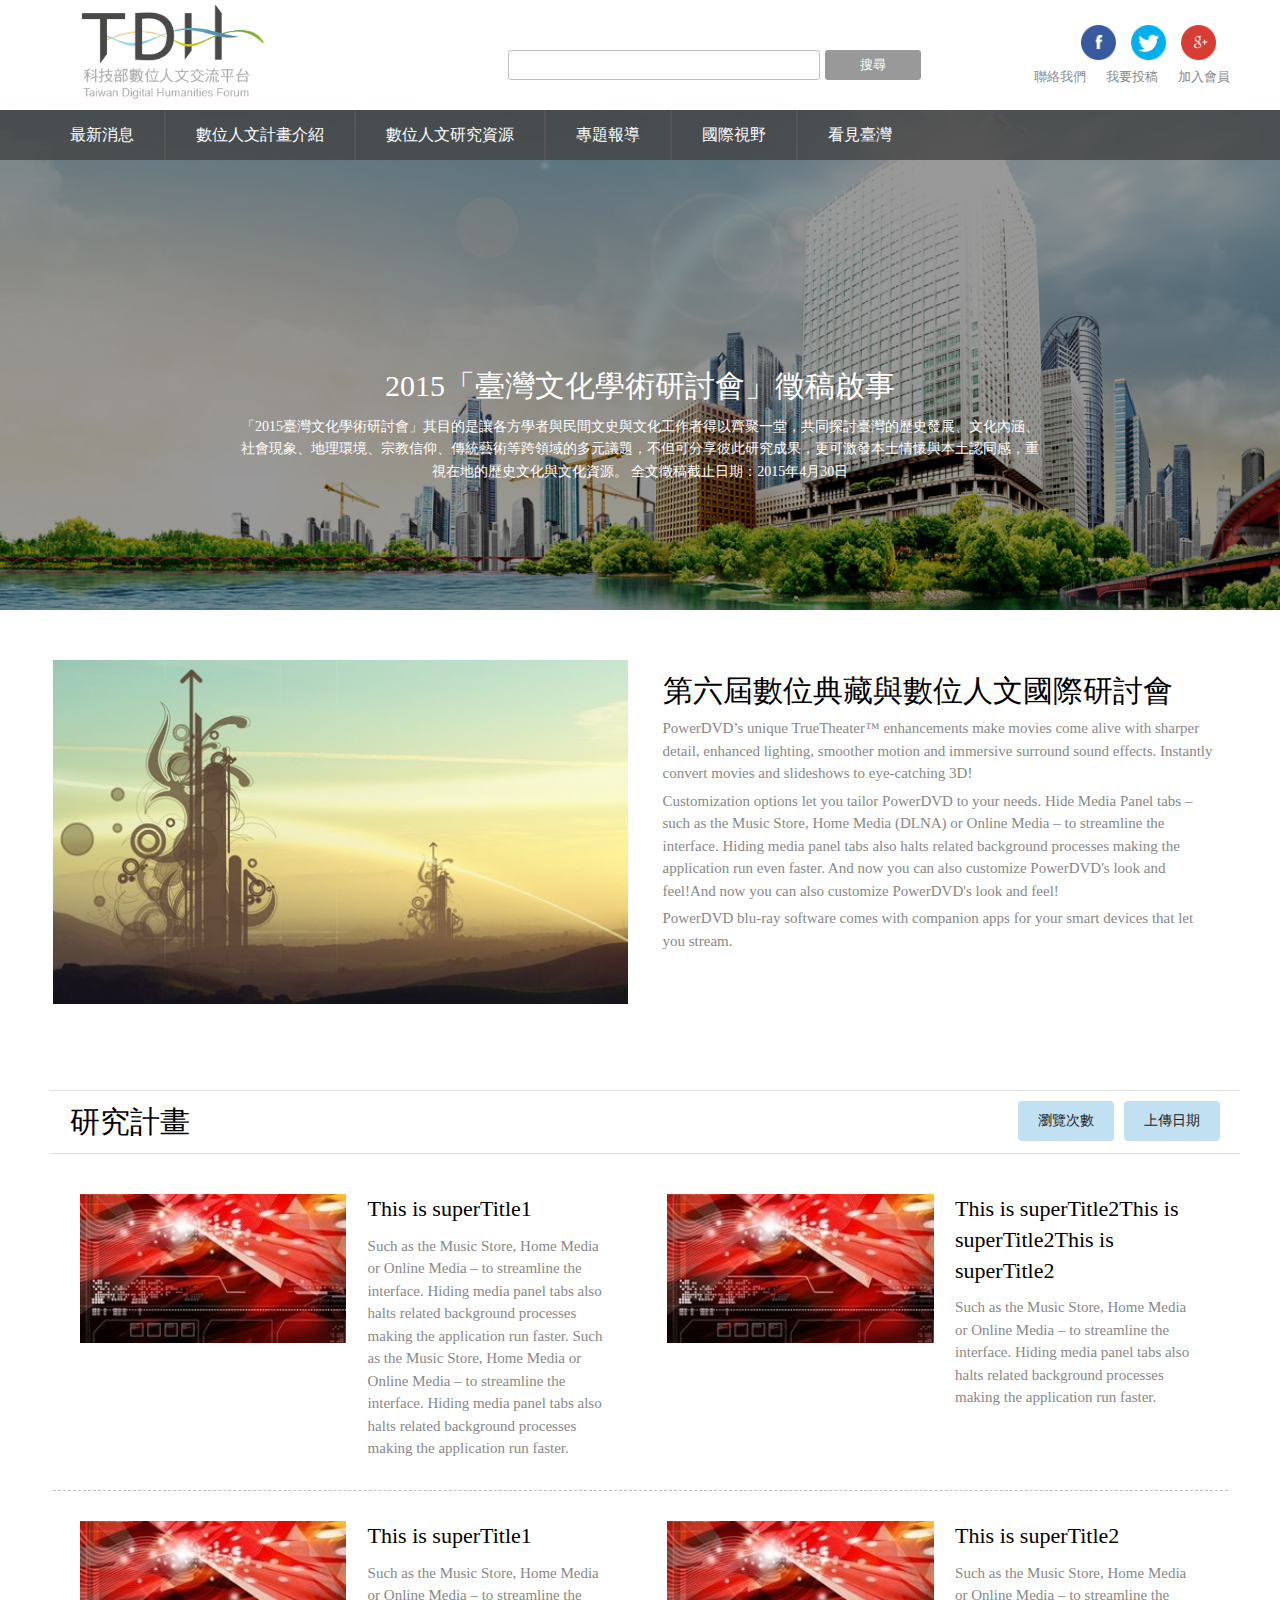
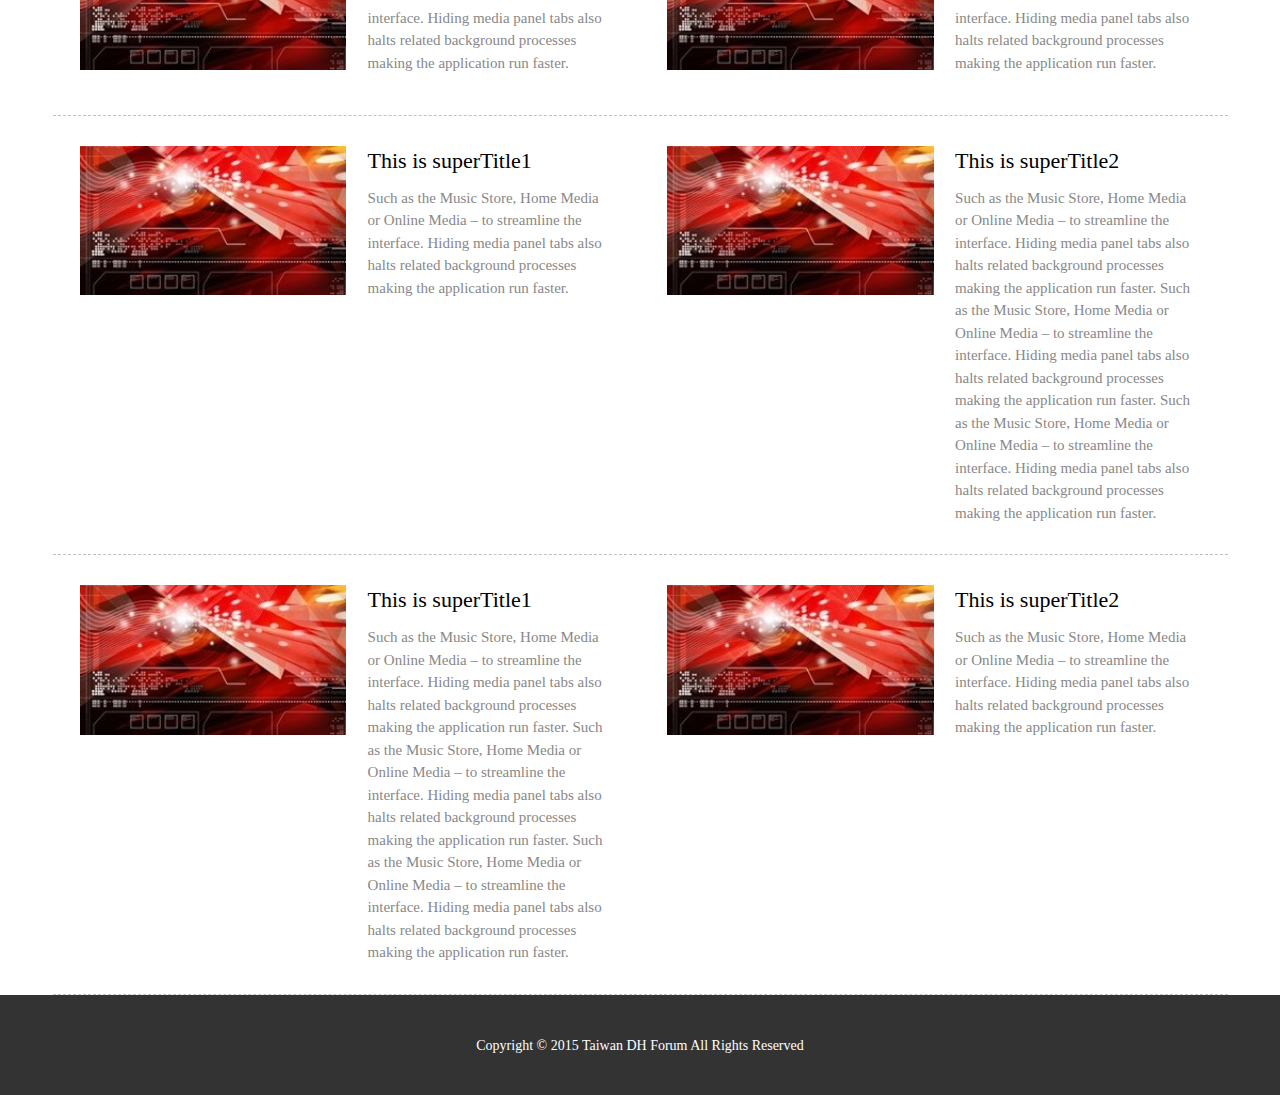
<file: digital-platform/gallery.html>
<!DOCTYPE html>
<html lang="en">
<head>
<meta charset="UTF-8">
	<meta name="viewport" content="width=device-width, initial-scale=1.0" />

	<title>科技部數位人文交流平台</title>
	<link rel="stylesheet" href="stylesheets/layout.css">
	<link rel="stylesheet" href="stylesheets/modify.css">
	<link rel="stylesheet" href="css/font-awesome.min.css">
	
	
	 <script src="http://code.jquery.com/jquery-1.9.1.min.js"></script>

  	<script src="js/jquery.slides.min.js"></script>
  	<script src="js/js.js"></script>
	
	

<body>

<header>
	<div class="logo">
		<img src="images/logo.png" height="60" width="300" alt="">
	</div>	

	<div class="toplink">
		<ul>
			<li><a href="#">加入會員</a></li>
			<li><a href="#">我要投稿</a></li>
			<li><a href="#">聯絡我們</a></li>
			
		</ul>
	</div>

	<div class="topsocial">
		<a href=""><img src="images/btn_g.png" height="35" width="35" alt=""></a>
		<a href=""><img src="images/btn_ttw.png" height="35" width="35" alt=""></a>
		<a href=""><img src="images/btn_fb.png" height="35" width="35" alt=""></a>
	</div>

	<div class="search">
		<input type="text">
		<a href="">搜尋</a>
	</div>

</header>


<div class="mainsection_gellary">
	<div class="bg_nav">
		<!-- desktop menu -->
		<nav>
			<ul>
				<li><a href="#">最新消息</a></li>
				<li class="nav_line"></li>
				<li><a href="#">數位人文計畫介紹</a></li>
				<li class="nav_line"></li>
				<li><a href="#">數位人文研究資源</a></li>
				<li class="nav_line"></li>
				<li><a href="#">專題報導</a></li>
				<li class="nav_line"></li>
				<li><a href="#">國際視野</a></li>
				<li class="nav_line"></li>
				<li><a href="#">看見臺灣 </a></li>
			</ul>

		</nav>

		<!-- portable search -->
		<div class="search_portable">
			<input type="text">
			<a href="">搜尋</a>
		</div>


	</div>

	<div class="supertitle">
		<h1>2015「臺灣文化學術研討會」徵稿啟事</h1>
		<p>「2015臺灣文化學術研討會」其目的是讓各方學者與民間文史與文化工作者得以齊聚一堂，共同探討臺灣的歷史發展、文化內涵、社會現象、地理環境、宗教信仰、傳統藝術等跨領域的多元議題，不但可分享彼此研究成果，更可激發本土情懷與本土認同感，重視在地的歷史文化與文化資源。
		全文徵稿截止日期：2015年4月30日</p>
	</div>

</div>


<!-- mobile-menu -->
	<div class="mobile-menu">
		<div class="hamburg">
			<span class="aaa"></span>
			<span class="bbb"></span>
			<span class="ccc"></span>
		</div>
	</div>	

	<div class="aside">
		<ul>
				<li><a href="#">最新消息</a></li>
				<li><a href="#">數位人文計畫介紹</a></li>
				<li><a href="#">數位人文研究資源</a></li>
				<li><a href="#">專題報導</a></li>
				<li><a href="#">國際視野</a></li>
				<li><a href="#">看見臺灣 </a></li>
		</ul>
	</div>









<div class="gallery_plan">
	<div class="photo">
		<img src="images/tech_01.jpg" height="350" width="585" alt="">
	</div>


	<div class="news">
		<h2>第六屆數位典藏與數位人文國際研討會</h2>
		<p>
			PowerDVD’s unique TrueTheater™ enhancements make movies come alive with sharper detail, enhanced lighting, smoother motion and immersive surround sound effects. Instantly convert movies and slideshows to eye-catching 3D! </p>
		<p>
			Customization options let you tailor PowerDVD to your needs. Hide Media Panel tabs – such as the Music Store, Home Media (DLNA) or Online Media – to streamline the interface. Hiding media panel tabs also halts related background processes making the application run even faster. And now you can also customize PowerDVD's look and feel!And now you can also customize PowerDVD's look and feel!</p>
		<p>
			PowerDVD blu-ray software comes with companion apps for your smart devices that let you stream.
		</p>
	</div>

	<div class="clear"></div>

</div>



	

<div class="gallery_title">


	<h2>研究計畫
		<div class="order_ha">
		<div class="list_order">
			<a href="#">瀏覽次數</a>
			<a href="#">上傳日期</a>
		</div>
	</div></h2>


	<!-- item_group -->
		<div class="item_group">
			<div class="item">
				<img src="images/m01.jpg" height="188" width="250" alt="">
					<h3>This is superTitle1</h3>
					<p>
						 Such as the Music Store, Home Media or Online Media – to streamline the interface. Hiding media panel tabs also halts related background processes making the application run faster.
						 Such as the Music Store, Home Media or Online Media – to streamline the interface. Hiding media panel tabs also halts related background processes making the application run faster.
					</p>

				<div class="clear"></div>
			</div>

			<div class="item">
				<img src="images/m01.jpg" height="188" width="250" alt="">
					<h3>This is superTitle2This is superTitle2This is superTitle2</h3>
					<p>
						Such as the Music Store, Home Media or Online Media – to streamline the interface. Hiding media panel tabs also halts related background processes making the application run faster.
					</p>
				<div class="clear"></div>
			</div>
		</div>


	<!-- item_group -->
	<div class="item_group">
		<div class="item">
			<img src="images/m01.jpg" height="188" width="250" alt="">
				<h3>This is superTitle1</h3>
				<p>
					 Such as the Music Store, Home Media or Online Media – to streamline the interface. Hiding media panel tabs also halts related background processes making the application run faster.
				</p>
			<div class="clear"></div>
		</div>

		<div class="item">
			<img src="images/m01.jpg" height="188" width="250" alt="">
				<h3>This is superTitle2</h3>
				<p>
					Such as the Music Store, Home Media or Online Media – to streamline the interface. Hiding media panel tabs also halts related background processes making the application run faster.
				</p>
			<div class="clear"></div>
		</div>
	</div>

	<!-- item_group -->
	<div class="item_group">
		<div class="item">
			<img src="images/m01.jpg" height="188" width="250" alt="">
				<h3>This is superTitle1</h3>
				<p>
					 Such as the Music Store, Home Media or Online Media – to streamline the interface. Hiding media panel tabs also halts related background processes making the application run faster.
				</p>
			<div class="clear"></div>
		</div>

		<div class="item">
			<img src="images/m01.jpg" height="188" width="250" alt="">
				<h3>This is superTitle2</h3>
				<p>
					Such as the Music Store, Home Media or Online Media – to streamline the interface. Hiding media panel tabs also halts related background processes making the application run faster.

					Such as the Music Store, Home Media or Online Media – to streamline the interface. Hiding media panel tabs also halts related background processes making the application run faster.
					Such as the Music Store, Home Media or Online Media – to streamline the interface. Hiding media panel tabs also halts related background processes making the application run faster.
				</p>
			<div class="clear"></div>
		</div>
	</div>

	<!-- item_group -->
	<div class="item_group">
		<div class="item">
			<img src="images/m01.jpg" height="188" width="250" alt="">
				<h3>This is superTitle1</h3>
				<p>
					 Such as the Music Store, Home Media or Online Media – to streamline the interface. Hiding media panel tabs also halts related background processes making the application run faster.
					 Such as the Music Store, Home Media or Online Media – to streamline the interface. Hiding media panel tabs also halts related background processes making the application run faster.
					 Such as the Music Store, Home Media or Online Media – to streamline the interface. Hiding media panel tabs also halts related background processes making the application run faster.
				</p>
			<div class="clear"></div>
		</div>

		<div class="item">
			<img src="images/m01.jpg" height="188" width="250" alt="">
				<h3>This is superTitle2</h3>
				<p>
					Such as the Music Store, Home Media or Online Media – to streamline the interface. Hiding media panel tabs also halts related background processes making the application run faster.
				</p>
			<div class="clear"></div>
		</div>
	</div>






	
</div>


<footer>
<div class="footer_content">Copyright © 2015 Taiwan DH Forum All Rights Reserved
</div>
</footer>



</body>
</html>
</file>
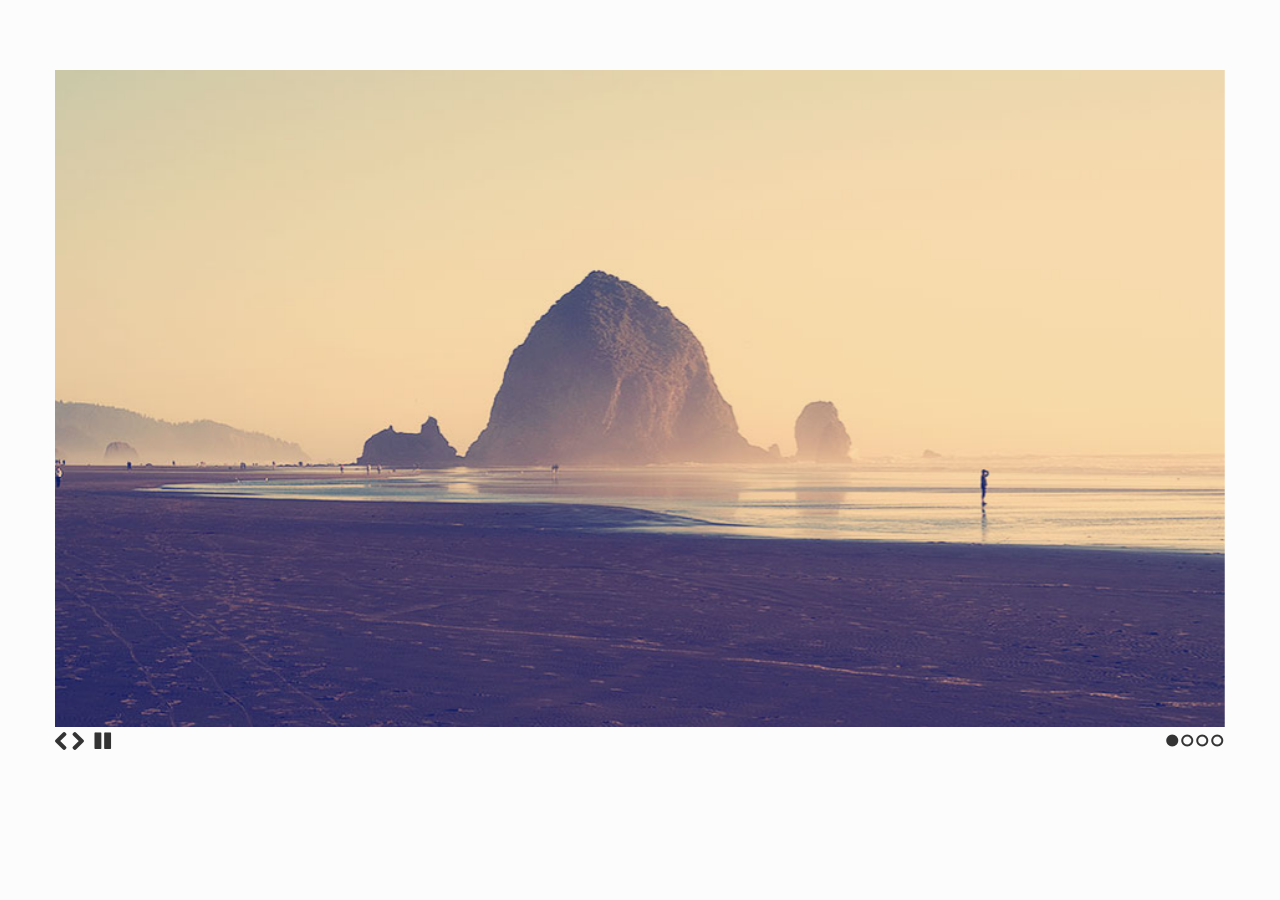
<file: digital-platform/index_2.html>
<!doctype html>
<html>
<head>
  <meta charset="utf-8">
  <title>SlidesJS Standard Code Example</title>
  <meta name="description" content="SlidesJS is a simple slideshow plugin for jQuery. Packed with a useful set of features to help novice and advanced developers alike create elegant and user-friendly slideshows.">
  <meta name="author" content="Nathan Searles">

  <!-- SlidesJS Required (if responsive): Sets the page width to the device width. -->
  <meta name="viewport" content="width=device-width">
  <!-- End SlidesJS Required -->

  <!-- CSS for slidesjs.com example -->
  <link rel="stylesheet" href="css/example.css">
  <link rel="stylesheet" href="css/font-awesome.min.css">
  <!-- End CSS for slidesjs.com example -->

  <!-- SlidesJS Optional: If you'd like to use this design -->
  <style>
    body {
      -webkit-font-smoothing: antialiased;
      font: normal 15px/1.5 "Helvetica Neue", Helvetica, Arial, sans-serif;
      color: #232525;
      padding-top:70px;
    }

    #slides {
      display: none
    }

    #slides .slidesjs-navigation {
      margin-top:5px;
    }

    a.slidesjs-next,
    a.slidesjs-previous,
    a.slidesjs-play,
    a.slidesjs-stop {
      background-image: url(img/btns-next-prev.png);
      background-repeat: no-repeat;
      display:block;
      width:12px;
      height:18px;
      overflow: hidden;
      text-indent: -9999px;
      float: left;
      margin-right:5px;
    }

    a.slidesjs-next {
      margin-right:10px;
      background-position: -12px 0;
    }

    a:hover.slidesjs-next {
      background-position: -12px -18px;
    }

    a.slidesjs-previous {
      background-position: 0 0;
    }

    a:hover.slidesjs-previous {
      background-position: 0 -18px;
    }

    a.slidesjs-play {
      width:15px;
      background-position: -25px 0;
    }

    a:hover.slidesjs-play {
      background-position: -25px -18px;
    }

    a.slidesjs-stop {
      width:18px;
      background-position: -41px 0;
    }

    a:hover.slidesjs-stop {
      background-position: -41px -18px;
    }

    .slidesjs-pagination {
      margin: 7px 0 0;
      float: right;
      list-style: none;
    }

    .slidesjs-pagination li {
      float: left;
      margin: 0 1px;
    }

    .slidesjs-pagination li a {
      display: block;
      width: 13px;
      height: 0;
      padding-top: 13px;
      background-image: url(img/pagination.png);
      background-position: 0 0;
      float: left;
      overflow: hidden;
    }

    .slidesjs-pagination li a.active,
    .slidesjs-pagination li a:hover.active {
      background-position: 0 -13px
    }

    .slidesjs-pagination li a:hover {
      background-position: 0 -26px
    }

    #slides a:link,
    #slides a:visited {
      color: #333
    }

    #slides a:hover,
    #slides a:active {
      color: #9e2020
    }

    .navbar {
      overflow: hidden
    }
  </style>
  <!-- End SlidesJS Optional-->

  <!-- SlidesJS Required: These styles are required if you'd like a responsive slideshow -->
  <style>
    #slides {
      display: none
    }

    .container {
      margin: 0 auto
    }

    /* For tablets & smart phones */
    @media (max-width: 767px) {
      body {
        padding-left: 20px;
        padding-right: 20px;
      }
      .container {
        width: auto
      }
    }

    /* For smartphones */
    @media (max-width: 480px) {
      .container {
        width: auto
      }
    }

    /* For smaller displays like laptops */
    @media (min-width: 768px) and (max-width: 979px) {
      .container {
        width: 724px
      }
    }

    /* For larger displays */
    @media (min-width: 1200px) {
      .container {
        width: 1170px
      }
    }
  </style>
  <!-- SlidesJS Required: -->
</head>
<body>

  <!-- SlidesJS Required: Start Slides -->
  <!-- The container is used to define the width of the slideshow -->
  <div class="container">
    <div id="slides">
      <img src="img/example-slide-1.jpg" alt="Photo by: Missy S Link: http://www.flickr.com/photos/listenmissy/5087404401/">
      <img src="img/example-slide-2.jpg" alt="Photo by: Daniel Parks Link: http://www.flickr.com/photos/parksdh/5227623068/">
      <img src="img/example-slide-3.jpg" alt="Photo by: Mike Ranweiler Link: http://www.flickr.com/photos/27874907@N04/4833059991/">
      <img src="img/example-slide-4.jpg" alt="Photo by: Stuart SeegerLink: http://www.flickr.com/photos/stuseeger/97577796/">
    </div>
  </div>
  <!-- End SlidesJS Required: Start Slides -->

  <!-- SlidesJS Required: Link to jQuery -->
  <script src="http://code.jquery.com/jquery-1.9.1.min.js"></script>
  <!-- End SlidesJS Required -->

  <!-- SlidesJS Required: Link to jquery.slides.js -->
  <script src="js/jquery.slides.min.js"></script>
  <!-- End SlidesJS Required -->

  <!-- SlidesJS Required: Initialize SlidesJS with a jQuery doc ready -->
  <script>
    $(function() {
      $('#slides').slidesjs({
        width: 940,
        height: 528,
        play: {
          active: true,
          auto: true,
          interval: 4000,
          swap: true
        }
      });
    });
  </script>
    <script>
    $(function() {
      $('#slides').slidesjs({
        width: 940,
        height: 528,
        play: {
          active: true,
          auto: true,
          interval: 4000,
          swap: true
        }
      });
    });
  </script>
  <!-- End SlidesJS Required -->
</body>
</html>
</file>
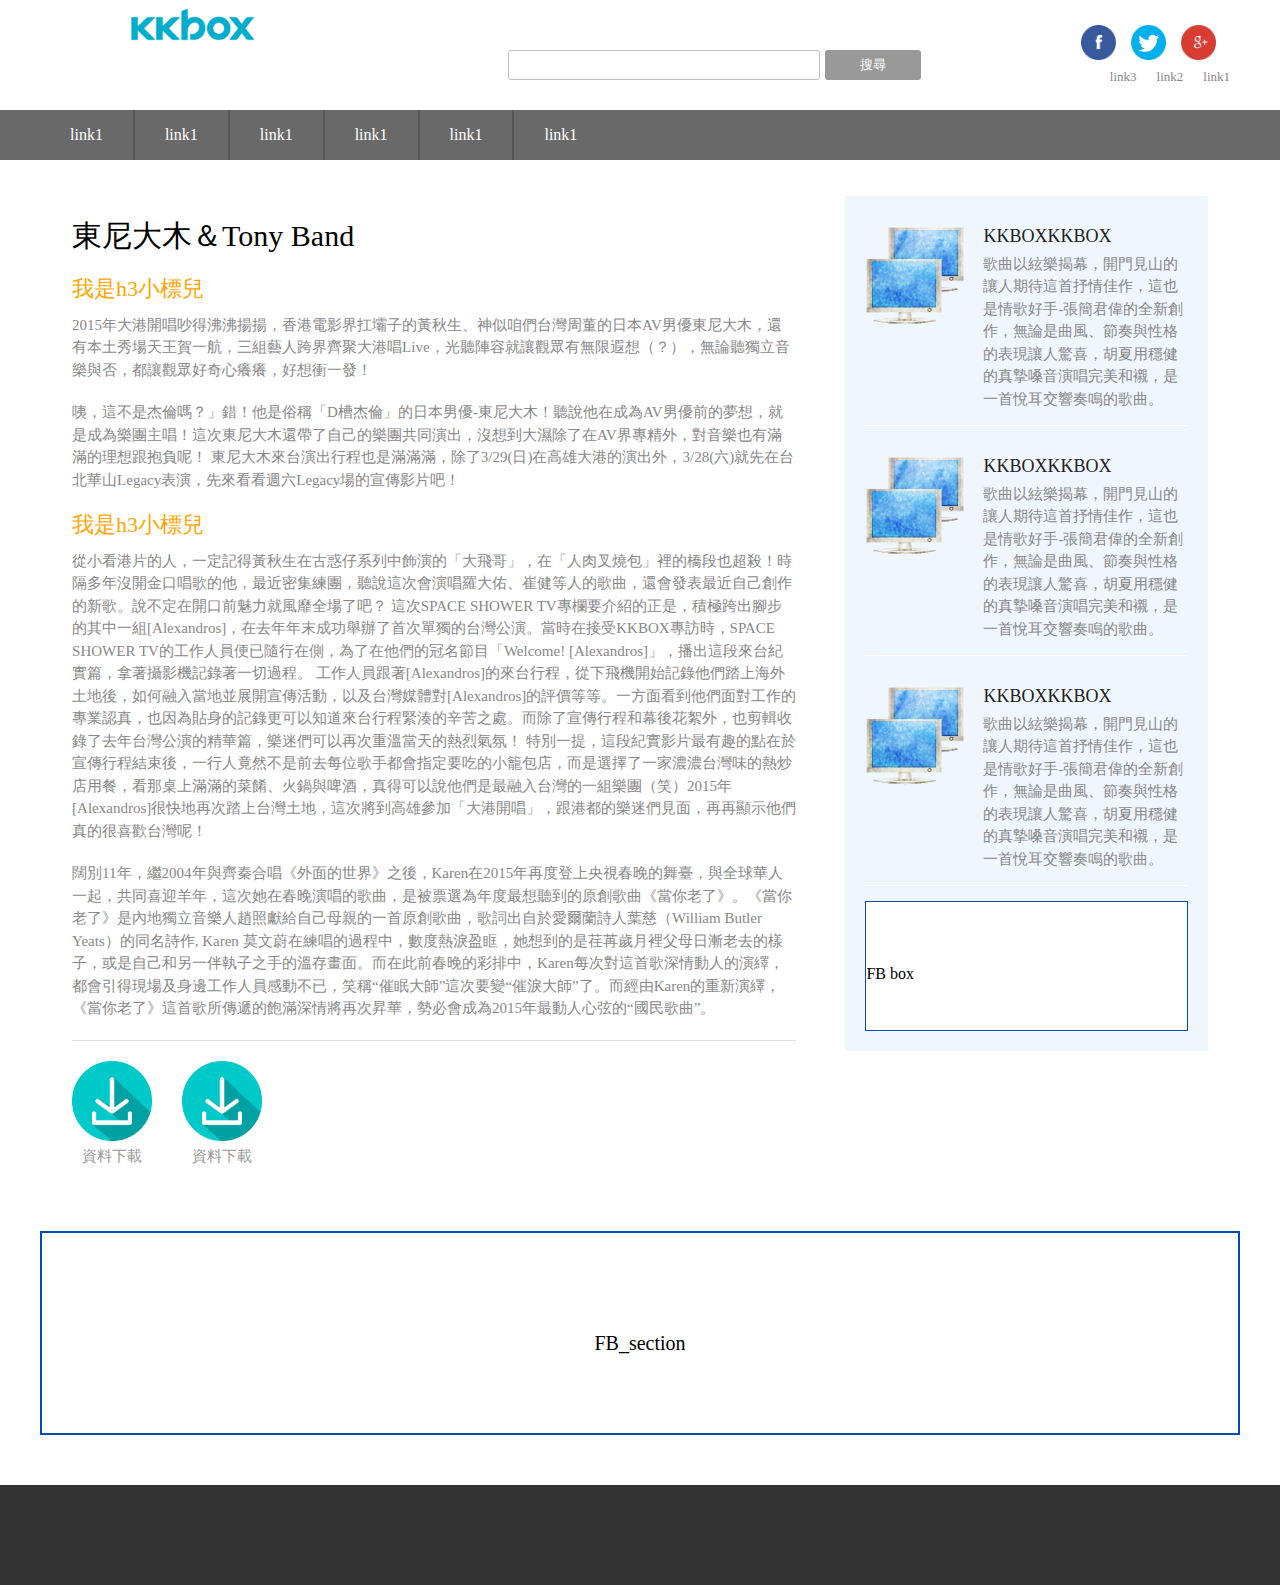
<file: digital-platform/test_detail.html>
<!DOCTYPE html>
<html lang="en">
<head>
	<meta charset="UTF-8">
	<title>KKOBX</title>
	<link rel="stylesheet" href="stylesheets/layout.css">
<!-- 	<link rel="stylesheet" href="stylesheets/gallery.css">
	<link rel="stylesheet" href="stylesheets/detail.css"> -->

</head>
<body>

<div class="gg">
<header>
	<div class="logo">
		<img src="images/logokk.png" height="60" width="300" alt="">
	</div>	

	<div class="toplink">
		<ul>
			<li><a href="#">link1</a></li>
			<li><a href="#">link2</a></li>
			<li><a href="#">link3</a></li>
			
		</ul>
	</div>

	<div class="topsocial">
		<a href=""><img src="images/btn_g.png" height="35" width="35" alt=""></a>
		<a href=""><img src="images/btn_ttw.png" height="35" width="35" alt=""></a>
		<a href=""><img src="images/btn_fb.png" height="35" width="35" alt=""></a>
	</div>

	<div class="search">
		<input type="text">
		<a href="">搜尋</a>
	</div>

</header>
</div>


<div class="detail_gellary">
	<div class="bg_nav">
		<!-- desktop menu -->
		<nav>
			<ul>
				<li><a href="#">link1</a></li>
				<li class="nav_line"></li>
				<li><a href="#">link1</a></li>
				<li class="nav_line"></li>
				<li><a href="#">link1</a></li>
				<li class="nav_line"></li>
				<li><a href="#">link1</a></li>
				<li class="nav_line"></li>
				<li><a href="#">link1</a></li>
				<li class="nav_line"></li>
				<li><a href="#">link1 </a></li>
			</ul>
		</nav>

		<!-- portable search -->
		<div class="search_portable">
			<input type="text">
			<a href="">搜尋</a>
		</div>
	</div>
</div>

<!-- portable menu -->
	<div class="nav_portable_burger"><label for="jijiji"><img src="images/menu_btn.png" height="50" width="50" alt=""></label></div>
	<input type="checkbox" id="jijiji" or="tab-a" name="vehicle" value=""> 



	<div class="nav_portable_menu">
		<ul>
				<li><a href="#">link1</a></li>
				<li class="nav_line"></li>
				<li><a href="#">link1</a></li>
				<li class="nav_line"></li>
				<li><a href="#">link1</a></li>
				<li class="nav_line"></li>
				<li><a href="#">link1</a></li>
				<li class="nav_line"></li>
				<li><a href="#">link1</a></li>
				<li class="nav_line"></li>
				<li><a href="#">link1 </a></li>
			</ul>
	</div>






<div class="detail">
	<div class="detail_l">
		<h2>東尼大木＆Tony Band</h2>
		<h3>我是h3小標兒</h3>

	
		<p>
		2015年大港開唱吵得沸沸揚揚，香港電影界扛壩子的黃秋生、神似咱們台灣周董的日本AV男優東尼大木，還有本土秀場天王賀一航，三組藝人跨界齊聚大港唱Live，光聽陣容就讓觀眾有無限遐想（？），無論聽獨立音樂與否，都讓觀眾好奇心癢癢，好想衝一發！</p>
		<p>
		咦，這不是杰倫嗎？」錯！他是俗稱「D槽杰倫」的日本男優-東尼大木！聽說他在成為AV男優前的夢想，就是成為樂團主唱！這次東尼大木還帶了自己的樂團共同演出，沒想到大濕除了在AV界專精外，對音樂也有滿滿的理想跟抱負呢！

		東尼大木來台演出行程也是滿滿滿，除了3/29(日)在高雄大港的演出外，3/28(六)就先在台北華山Legacy表演，先來看看週六Legacy場的宣傳影片吧！
		</p>
		<h3>我是h3小標兒</h3>
		<p>
		從小看港片的人，一定記得黃秋生在古惑仔系列中飾演的「大飛哥」，在「人肉叉燒包」裡的橋段也超殺！時隔多年沒開金口唱歌的他，最近密集練團，聽說這次會演唱羅大佑、崔健等人的歌曲，還會發表最近自己創作的新歌。說不定在開口前魅力就風靡全場了吧？

		這次SPACE SHOWER TV專欄要介紹的正是，積極跨出腳步的其中一組[Alexandros]，在去年年末成功舉辦了首次單獨的台灣公演。當時在接受KKBOX專訪時，SPACE SHOWER TV的工作人員便已隨行在側，為了在他們的冠名節目「Welcome! [Alexandros]」，播出這段來台紀實篇，拿著攝影機記錄著一切過程。

		工作人員跟著[Alexandros]的來台行程，從下飛機開始記錄他們踏上海外土地後，如何融入當地並展開宣傳活動，以及台灣媒體對[Alexandros]的評價等等。一方面看到他們面對工作的專業認真，也因為貼身的記錄更可以知道來台行程緊湊的辛苦之處。而除了宣傳行程和幕後花絮外，也剪輯收錄了去年台灣公演的精華篇，樂迷們可以再次重溫當天的熱烈氣氛！

		特別一提，這段紀實影片最有趣的點在於宣傳行程結束後，一行人竟然不是前去每位歌手都會指定要吃的小籠包店，而是選擇了一家濃濃台灣味的熱炒店用餐，看那桌上滿滿的菜餚、火鍋與啤酒，真得可以說他們是最融入台灣的一組樂團（笑）2015年[Alexandros]很快地再次踏上台灣土地，這次將到高雄參加「大港開唱」，跟港都的樂迷們見面，再再顯示他們真的很喜歡台灣呢！

		</p>
		<p>闊別11年，繼2004年與齊秦合唱《外面的世界》之後，Karen在2015年再度登上央視春晚的舞臺，與全球華人一起，共同喜迎羊年，這次她在春晚演唱的歌曲，是被票選為年度最想聽到的原創歌曲《當你老了》。《當你老了》是內地獨立音樂人趙照獻給自己母親的一首原創歌曲，歌詞出自於愛爾蘭詩人葉慈（William Butler Yeats）的同名詩作, Karen 莫文蔚在練唱的過程中，數度熱淚盈眶，她想到的是荏苒歲月裡父母日漸老去的樣子，或是自己和另一伴執子之手的溫存畫面。而在此前春晚的彩排中，Karen每次對這首歌深情動人的演繹，都會引得現場及身邊工作人員感動不已，笑稱“催眠大師”這次要變“催淚大師”了。而經由Karen的重新演繹，《當你老了》這首歌所傳遞的飽滿深情將再次昇華，勢必會成為2015年最動人心弦的“國民歌曲”。 </p>


		<div class="line_a"></div>


		<a href="#" class="download"><img src="images/arrow-download-icon.png" alt="">資料下載</a>
		<a href="#" class="download"><img src="images/arrow-download-icon.png" alt="">資料下載</a>

		<div class="clear"></div>


	</div>
	
	<div class="detail_r">
		<div class="r_box">
			<img src="images/11.png" alt="">
			<h6>KKBOXKKBOX</h6>
			<p>
			歌曲以絃樂揭幕，開門見山的讓人期待這首抒情佳作，這也是情歌好手-張簡君偉的全新創作，無論是曲風、節奏與性格的表現讓人驚喜，胡夏用穩健的真摯嗓音演唱完美和襯，是一首悅耳交響奏鳴的歌曲。
			</p>
		</div>	


		<div class="r_box">
			<img src="images/11.png" alt="">
			<h6>KKBOXKKBOX</h6>
			<p>
				歌曲以絃樂揭幕，開門見山的讓人期待這首抒情佳作，這也是情歌好手-張簡君偉的全新創作，無論是曲風、節奏與性格的表現讓人驚喜，胡夏用穩健的真摯嗓音演唱完美和襯，是一首悅耳交響奏鳴的歌曲。
			</p>
		</div>	

		<div class="r_box">
			<img src="images/11.png" alt="">
			<h6>KKBOXKKBOX</h6>
			<p>
			歌曲以絃樂揭幕，開門見山的讓人期待這首抒情佳作，這也是情歌好手-張簡君偉的全新創作，無論是曲風、節奏與性格的表現讓人驚喜，胡夏用穩健的真摯嗓音演唱完美和襯，是一首悅耳交響奏鳴的歌曲。
			</p>
		</div>	
		
		<div class="FB_box">
			<br>
			<br>
			<br>
			<br>
			FB  box
			<br>
			<br>
			<br>
			<br>
		</div>	
	</div>
</div>
	

<div class="FB_section">
	<br>
	<br>
	<br>
	<br>
	<br>FB_section
	<br>
	<br>
	<br>
	<br>
	<br>
</div>

<footer>
</footer>




</body>
</html>
</file>
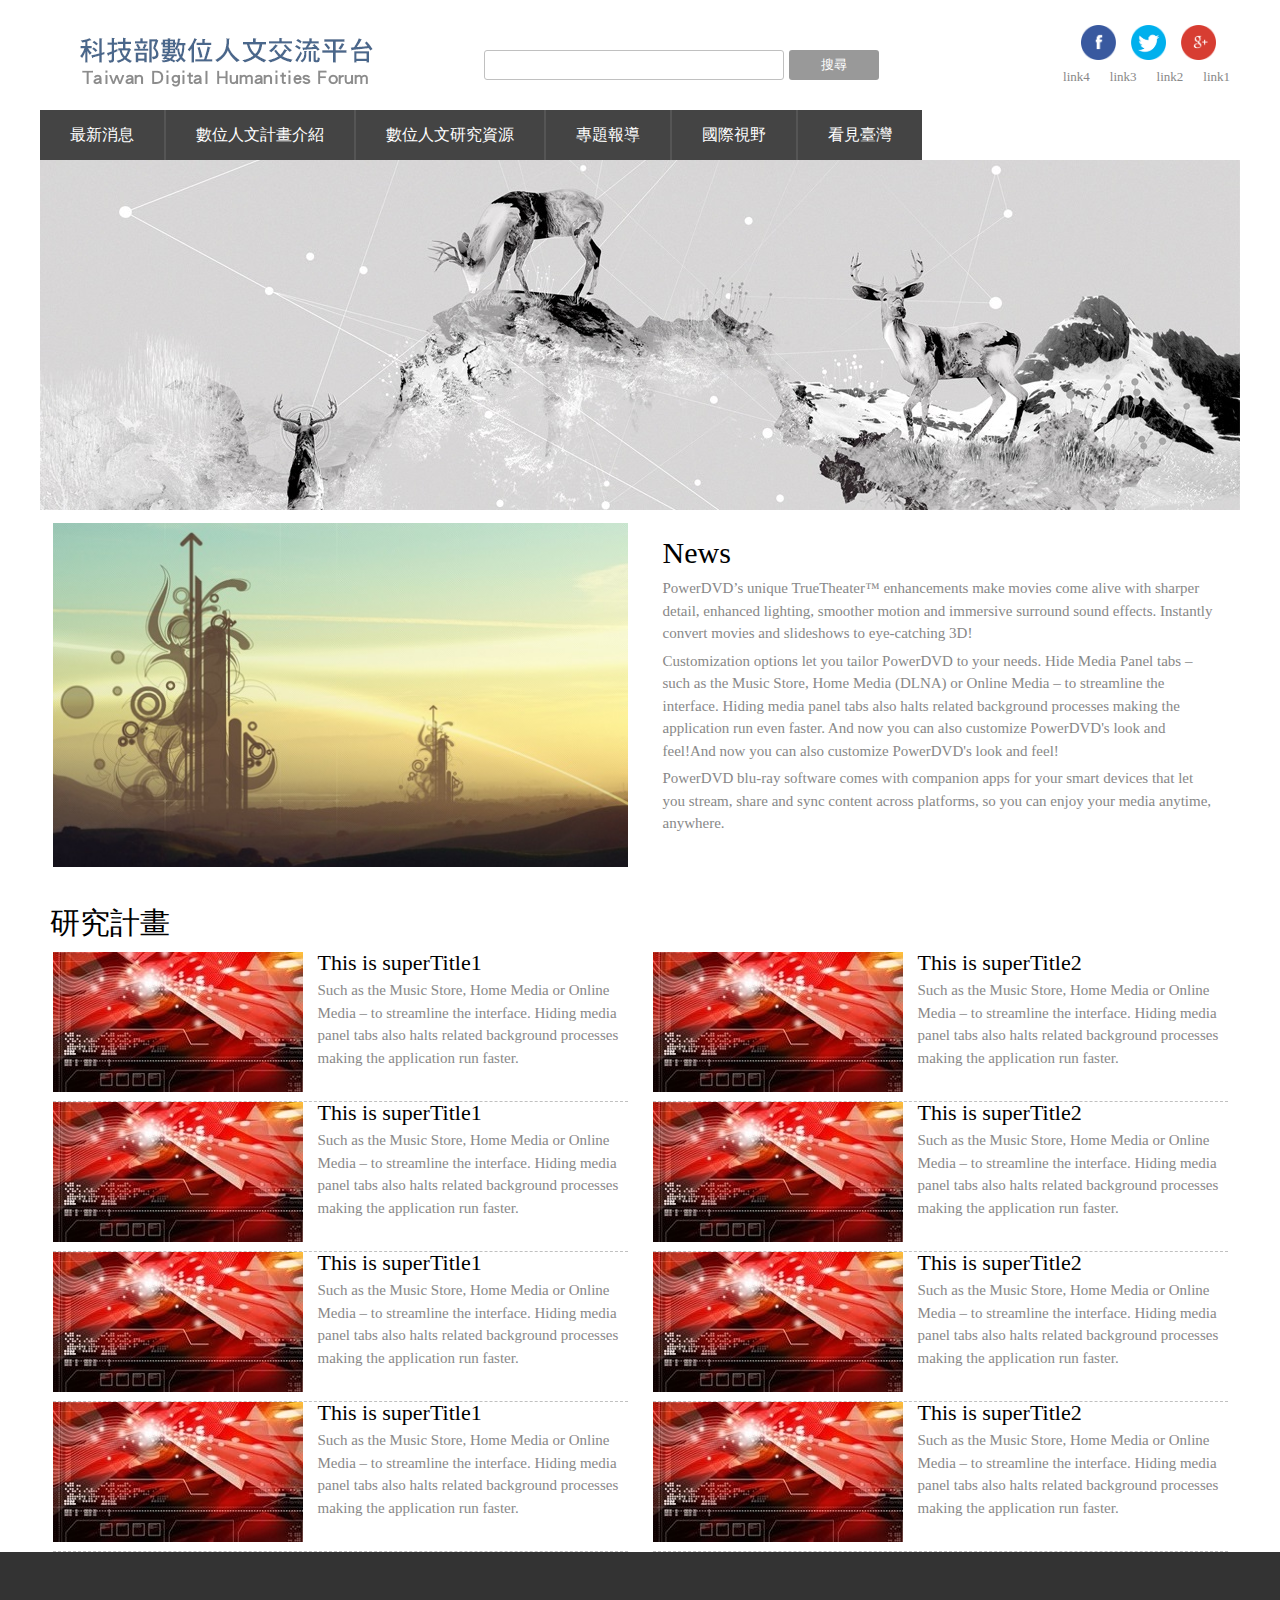
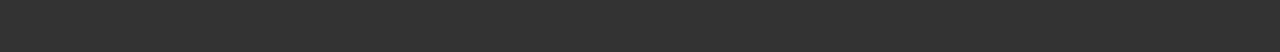
<file: digital-platform_blacky/gallery.html>
<!DOCTYPE html>
<html lang="en">
<head>
	<meta charset="UTF-8">
	<title>科技部數位人文交流平台</title>
	<link rel="stylesheet" href="stylesheets/layout.css">
</head>
<body>

<header>
	<div class="logo">
		<img src="images/logo.png" height="60" width="300" alt="">
	</div>	

	<div class="toplink">
		<ul>
			<li><a href="#">link1</a></li>
			<li><a href="#">link2</a></li>
			<li><a href="#">link3</a></li>
			<li><a href="#">link4</a></li>
		</ul>
	</div>

	<div class="topsocial">
		<a href=""><img src="images/btn_g.png" height="35" width="35" alt=""></a>
		<a href=""><img src="images/btn_ttw.png" height="35" width="35" alt=""></a>
		<a href=""><img src="images/btn_fb.png" height="35" width="35" alt=""></a>
	</div>

	<div class="search">
		<input type="text">
		<a href="">搜尋</a>
	</div>

</header>


<nav>
	<ul>
		<li><a href="#">最新消息</a></li>
		<li class="nav_line"></li>
		<li><a href="#">數位人文計畫介紹</a></li>
		<li class="nav_line"></li>
		<li><a href="#">數位人文研究資源</a></li>
		<li class="nav_line"></li>
		<li><a href="#">專題報導</a></li>
		<li class="nav_line"></li>
		<li><a href="#">國際視野</a></li>
		<li class="nav_line"></li>
		<li><a href="#">看見臺灣 </a></li>
	
	</ul>

</nav>



<div class="gallery_slider">
	<img src="images/slider.jpg" height="350" width="1200" alt="">
</div>






<div class="gallery_plan">
	<div class="photo">
		<img src="images/tech_01.jpg" height="350" width="585" alt="">
	</div>


	<div class="news">
		<h2>News</h2>
		<p>
			PowerDVD’s unique TrueTheater™ enhancements make movies come alive with sharper detail, enhanced lighting, smoother motion and immersive surround sound effects. Instantly convert movies and slideshows to eye-catching 3D! </p>
		<p>
			Customization options let you tailor PowerDVD to your needs. Hide Media Panel tabs – such as the Music Store, Home Media (DLNA) or Online Media – to streamline the interface. Hiding media panel tabs also halts related background processes making the application run even faster. And now you can also customize PowerDVD's look and feel!And now you can also customize PowerDVD's look and feel!</p>
		<p>
			PowerDVD blu-ray software comes with companion apps for your smart devices that let you stream, share and sync content across platforms, so you can enjoy your media anytime, anywhere.
		</p>
	</div>

	<div class="clear"></div>

</div>



	

<div class="gallery_title">

		<h2>研究計畫</h2>	

		<div class="item">
			<img src="images/m01.jpg" height="188" width="250" alt="">
				<h3>This is superTitle1</h3>
				<p>
					 Such as the Music Store, Home Media or Online Media – to streamline the interface. Hiding media panel tabs also halts related background processes making the application run faster.
				</p>
			<div class="clear"></div>
		</div>

		<div class="item">
			<img src="images/m01.jpg" height="188" width="250" alt="">
				<h3>This is superTitle2</h3>
				<p>
					Such as the Music Store, Home Media or Online Media – to streamline the interface. Hiding media panel tabs also halts related background processes making the application run faster.
				</p>
			<div class="clear"></div>
		</div>
		
		<div class="item">
			<img src="images/m01.jpg" height="188" width="250" alt="">
				<h3>This is superTitle1</h3>
				<p>
					 Such as the Music Store, Home Media or Online Media – to streamline the interface. Hiding media panel tabs also halts related background processes making the application run faster.
				</p>
			<div class="clear"></div>
		</div>

		<div class="item">
			<img src="images/m01.jpg" height="188" width="250" alt="">
				<h3>This is superTitle2</h3>
				<p>
					Such as the Music Store, Home Media or Online Media – to streamline the interface. Hiding media panel tabs also halts related background processes making the application run faster.
				</p>
			<div class="clear"></div>
		</div>

		<div class="item">
			<img src="images/m01.jpg" height="188" width="250" alt="">
				<h3>This is superTitle1</h3>
				<p>
					 Such as the Music Store, Home Media or Online Media – to streamline the interface. Hiding media panel tabs also halts related background processes making the application run faster.
				</p>
			<div class="clear"></div>
		</div>

		<div class="item">
			<img src="images/m01.jpg" height="188" width="250" alt="">
				<h3>This is superTitle2</h3>
				<p>
					Such as the Music Store, Home Media or Online Media – to streamline the interface. Hiding media panel tabs also halts related background processes making the application run faster.
				</p>
			<div class="clear"></div>
		</div>

		<div class="item">
			<img src="images/m01.jpg" height="188" width="250" alt="">
				<h3>This is superTitle1</h3>
				<p>
					 Such as the Music Store, Home Media or Online Media – to streamline the interface. Hiding media panel tabs also halts related background processes making the application run faster.
				</p>
			<div class="clear"></div>
		</div>

		<div class="item">
			<img src="images/m01.jpg" height="188" width="250" alt="">
				<h3>This is superTitle2</h3>
				<p>
					Such as the Music Store, Home Media or Online Media – to streamline the interface. Hiding media panel tabs also halts related background processes making the application run faster.
				</p>
			<div class="clear"></div>
		</div>






	
</div>









<footer>

</footer>




</body>
</html>
</file>
<file: digital-platform/stylesheets/layout.css>
@charset "UTF-8";
*, *:before, *:after {
  box-sizing: border-box;
}

html, body, div, span, applet, object, iframe, h1, h2, h3, h4, h5, h6, p, blockquote, pre, a, abbr, acronym, address, big, cite, code, del, dfn, em, img, ins, kbd, q, s, samp, small, strike, strong, sub, sup, tt, var, b, u, i, center, dl, dt, dd, ol, ul, li, fieldset, form, label, legend, table, caption, tbody, tfoot, thead, tr, th, td, article, aside, canvas, details, embed, figure, figcaption, footer, header, hgroup, menu, nav, output, ruby, section, summary, time, mark, audio, video {
  margin: 0;
  padding: 0;
  border: 0;
  font: inherit;
  vertical-align: baseline;
  font-family: 微軟正黑體;
}

ol, ul {
  list-style: none;
}

article, aside, details, figcaption, figure, footer, header, hgroup, main, nav, section, summary {
  display: block;
}

audio, canvas, video {
  display: inline-block;
}

audio:not([controls]) {
  display: none;
  height: 0;
}

[hidden] {
  display: none;
}

a:focus {
  outline: thin dotted;
}
a:active, a:hover {
  outline: 0;
}

abbr[title] {
  border-bottom: 1px dotted;
}

b, strong {
  font-weight: bold;
}

dfn {
  font-style: italic;
}

hr {
  -moz-box-sizing: content-box;
  box-sizing: content-box;
  height: 0;
}

mark {
  background: #ff0;
  color: #000;
}

code, kbd, pre, samp {
  font-family: monospace, serif;
  font-size: 1em;
}

pre {
  white-space: pre-wrap;
}

q {
  quotes: "“" "”" "‘" "’";
}

small {
  font-size: 80%;
}

sub {
  font-size: 75%;
  line-height: 0;
  position: relative;
  vertical-align: baseline;
}

sup {
  font-size: 75%;
  line-height: 0;
  position: relative;
  vertical-align: baseline;
  top: -0.5em;
}

sub {
  bottom: -0.25em;
}

img {
  max-width: 100%;
  height: auto;
}

svg:not(:root) {
  overflow: hidden;
}

figure {
  margin: 0;
}

fieldset {
  border: 1px solid #c0c0c0;
  margin: 0 2px;
  padding: 0.35em 0.625em 0.75em;
}

legend {
  border: 0;
  padding: 0;
}

button, input, select, textarea {
  font-family: inherit;
  font-size: 100%;
  margin: 0;
}

button, input {
  line-height: normal;
}

button, select {
  text-transform: none;
}

button, html input[type="button"] {
  -webkit-appearance: button;
  cursor: pointer;
}

input[type="reset"], input[type="submit"] {
  -webkit-appearance: button;
  cursor: pointer;
}

button[disabled], html input[disabled] {
  cursor: default;
}

input[type="checkbox"], input[type="radio"] {
  box-sizing: border-box;
  padding: 0;
}
input[type="search"] {
  -webkit-appearance: textfield;
  -moz-box-sizing: content-box;
  -webkit-box-sizing: content-box;
  box-sizing: content-box;
}
input[type="search"]::-webkit-search-cancel-button, input[type="search"]::-webkit-search-decoration {
  -webkit-appearance: none;
}

button::-moz-focus-inner, input::-moz-focus-inner {
  border: 0;
  padding: 0;
}

textarea {
  overflow: auto;
  vertical-align: top;
}

table {
  border-collapse: collapse;
  border-spacing: 0;
}

html {
  font-family: sans-serif;
  line-height: 1;
  font-size: 16px;
}

a {
  text-decoration: none;
}

header {
  position: relative;
}
@media (min-width: 0) {
  header {
    max-width: 450px;
    margin-left: auto;
    margin-right: auto;
    background: #FFF;
    height: 220px;
  }
  header:after {
    content: " ";
    display: block;
    clear: both;
  }
  header .logo {
    position: absolute;
    width: 250px;
    top: 5px;
    left: 50%;
    margin-left: -100px;
  }
  header .toplink {
    position: absolute;
    width: 300px;
    top: 180px;
    right: 50%;
    margin-right: -110px;
    -moz-transition: all 0.3s ease;
    -o-transition: all 0.3s ease;
    -webkit-transition: all 0.3s ease;
    transition: all 0.3s ease;
  }
  header .toplink ul li a {
    display: block;
    font-size: 13px;
    float: right;
    padding: 0 10px;
    color: #888;
  }
  header .toplink ul li a:hover {
    color: orange;
  }
  header .topsocial {
    position: absolute;
    width: 150px;
    top: 130px;
    right: 50%;
    margin-right: -70px;
    -moz-transition: all 0.3s ease;
    -o-transition: all 0.3s ease;
    -webkit-transition: all 0.3s ease;
    transition: all 0.3s ease;
  }
  header .topsocial img {
    float: right;
    margin-left: 15px;
  }
  header .search {
    display: none;
  }
}
@media (min-width: 540px) {
  header {
    max-width: 720px;
    margin-left: auto;
    margin-right: auto;
    background: #FFF;
    height: 110px;
  }
  header:after {
    content: " ";
    display: block;
    clear: both;
  }
  header .logo {
    position: absolute;
    width: 220px;
    top: 5px;
    left: 3%;
    margin-left: 0px;
  }
  header .toplink {
    position: absolute;
    width: 500px;
    right: 13%;
    margin-right: 0px;
    top: 70px;
    -moz-transition: all 0.3s ease;
    -o-transition: all 0.3s ease;
    -webkit-transition: all 0.3s ease;
    transition: all 0.3s ease;
  }
  header .toplink ul li a {
    display: block;
    float: right;
    padding: 0 10px;
    color: #888;
  }
  header .toplink ul li a:hover {
    color: orange;
  }
  header .topsocial {
    position: absolute;
    width: 300px;
    right: 0;
    top: 25px;
    right: 17%;
    margin-right: 0px;
    -moz-transition: all 0.3s ease;
    -o-transition: all 0.3s ease;
    -webkit-transition: all 0.3s ease;
    transition: all 0.3s ease;
  }
  header .topsocial img {
    float: right;
    margin-left: 15px;
  }
  header .search {
    display: none;
  }
}
@media (min-width: 882px) {
  header {
    max-width: 1200px;
    margin-left: auto;
    margin-right: auto;
    height: 110px;
    background: #FFF;
  }
  header:after {
    content: " ";
    display: block;
    clear: both;
  }
  header .logo {
    position: absolute;
    width: 220px;
    top: 5px;
    margin-left: 0px;
  }
  header .toplink {
    position: absolute;
    width: 500px;
    right: 0;
    top: 70px;
  }
  header .toplink ul li a {
    display: block;
    float: right;
    padding: 0 10px;
    color: #888;
  }
  header .toplink ul li a:hover {
    color: orange;
  }
  header .topsocial {
    position: absolute;
    width: 300px;
    right: 2%;
    top: 25px;
    -moz-transition: all 0.3s ease;
    -o-transition: all 0.3s ease;
    -webkit-transition: all 0.3s ease;
    transition: all 0.3s ease;
  }
  header .topsocial img {
    float: right;
    margin-left: 15px;
  }
  header .search {
    display: block;
    position: absolute;
    width: 40%;
    top: 50px;
    left: 39%;
    -moz-transition: all 0.3s ease;
    -o-transition: all 0.3s ease;
    -webkit-transition: all 0.3s ease;
    transition: all 0.3s ease;
  }
  header .search input {
    width: 65%;
    height: 30px;
    border-radius: 3px;
    border: 1px solid #c0c0c0;
    float: left;
  }
  header .search a {
    display: block;
    width: 20%;
    float: left;
    background: #999;
    margin-left: 5px;
    height: 30px;
    border-radius: 3px;
    color: #FFF;
    font-size: 13px;
    line-height: 30px;
    padding: 0 15px;
    text-align: center;
  }
}

.mobile-menu {
  position: fixed;
  cursor: pointer;
  width: 40px;
  height: 40px;
  border-radius: 2px;
  background: #e0e0e0;
  opacity: 0.8;
  z-index: 2100;
  top: 25px;
  right: 25px;
  float: right;
}
@media (min-width: 0px) {
  .mobile-menu {
    max-width: 450px;
    margin-left: auto;
    margin-right: auto;
  }
  .mobile-menu:after {
    content: " ";
    display: block;
    clear: both;
  }
}
@media (min-width: 520px) {
  .mobile-menu {
    max-width: 720px;
    margin-left: auto;
    margin-right: auto;
  }
  .mobile-menu:after {
    content: " ";
    display: block;
    clear: both;
  }
}
@media (min-width: 850px) {
  .mobile-menu {
    max-width: 1200px;
    margin-left: auto;
    margin-right: auto;
    display: none;
  }
  .mobile-menu:after {
    content: " ";
    display: block;
    clear: both;
  }
}

.mobile-menu_active {
  -moz-transition: all 0.3s ease;
  -o-transition: all 0.3s ease;
  -webkit-transition: all 0.3s ease;
  transition: all 0.3s ease;
  right: 200px;
  background: #222;
  opacity: 0.8;
}

.hamburg .aaa, .hamburg .bbb, .hamburg .ccc {
  display: block;
  width: 80%;
  margin: 0 auto;
  height: 5px;
  background: #555;
  margin-bottom: 6px;
  margin-top: 6px;
  -moz-transition: all 0.5s ease;
  -o-transition: all 0.5s ease;
  -webkit-transition: all 0.5s ease;
  transition: all 0.5s ease;
  -moz-transform: rotate(0deg) translate3d(0px, 0px, 0px);
  -ms-transform: rotate(0deg) translate3d(0px, 0px, 0px);
  -webkit-transform: rotate(0deg) translate3d(0px, 0px, 0px);
  transform: rotate(0deg) translate3d(0px, 0px, 0px);
}

.hamburg-open {
  right: 0px !important;
}

.active {
  right: 40px;
}
.active .aaa {
  display: block;
  width: 80%;
  margin: 0 auto;
  height: 5px;
  background: #01f4fd;
  margin-bottom: 6px;
  margin-top: 6px;
  -moz-transition: all 0.3s ease;
  -o-transition: all 0.3s ease;
  -webkit-transition: all 0.3s ease;
  transition: all 0.3s ease;
  -moz-transform: rotate(405deg) translate3d(8px, 8px, 0px);
  -ms-transform: rotate(405deg) translate3d(8px, 8px, 0px);
  -webkit-transform: rotate(405deg) translate3d(8px, 8px, 0px);
  transform: rotate(405deg) translate3d(8px, 8px, 0px);
}
.active .bbb {
  display: block;
  width: 80%;
  margin: 0 auto;
  height: 5px;
  background: #01f4fd;
  margin-bottom: 6px;
  margin-top: 6px;
  -moz-transition: all 0.2s ease;
  -o-transition: all 0.2s ease;
  -webkit-transition: all 0.2s ease;
  transition: all 0.2s ease;
  -moz-transform: rotate(0deg) translate3d(0px, 0px, 0px);
  -ms-transform: rotate(0deg) translate3d(0px, 0px, 0px);
  -webkit-transform: rotate(0deg) translate3d(0px, 0px, 0px);
  transform: rotate(0deg) translate3d(0px, 0px, 0px);
  opacity: 0;
}
.active .ccc {
  display: block;
  width: 80%;
  margin: 0 auto;
  height: 5px;
  background: #01f4fd;
  margin-bottom: 6px;
  margin-top: 6px;
  -moz-transition: all 0.3s ease;
  -o-transition: all 0.3s ease;
  -webkit-transition: all 0.3s ease;
  transition: all 0.3s ease;
  -moz-transform: rotate(-405deg) translate3d(8px, -8px, 0px);
  -ms-transform: rotate(-405deg) translate3d(8px, -8px, 0px);
  -webkit-transform: rotate(-405deg) translate3d(8px, -8px, 0px);
  transform: rotate(-405deg) translate3d(8px, -8px, 0px);
}

.aside {
  position: fixed;
  width: 200px;
  height: 2000px;
  background: rgba(0, 0, 0, 0.8);
  padding-top: 10px;
  -moz-transition: all 0.2s ease;
  -o-transition: all 0.2s ease;
  -webkit-transition: all 0.2s ease;
  transition: all 0.2s ease;
  right: -200px;
  top: 0px;
  z-index: 2000;
}
.aside ul li a {
  display: block;
  width: 200px;
  height: 50px;
  line-height: 50px;
  text-align: center;
  color: #FFF;
  font-size: 14px;
  border-bottom: 1px dashed #444;
}

.mainsection {
  width: 100%;
  height: 500px;
  background: url("../images/news01.jpg");
  background-size: cover;
  background-position: top center;
  position: relative;
  overflow: hidden;
}

.mainsection_gellary {
  width: 100%;
  height: 500px;
  background: url("../images/slider.jpg");
  background-size: cover;
  background-position: top center;
  position: relative;
}

.detail_gellary {
  width: 100%;
  height: 50px;
  position: relative;
}

@media (min-width: 0) {
  .supertitle {
    max-width: 450px;
    margin-left: auto;
    margin-right: auto;
    position: absolute;
    width: 80%;
    top: 20%;
    right: 50%;
    margin-right: -40%;
    z-index: 400;
  }
  .supertitle:after {
    content: " ";
    display: block;
    clear: both;
  }
  .supertitle h1 {
    font-size: 30px;
    color: #FFF;
    line-height: 1.2;
    text-align: center;
    margin-bottom: 5px;
  }
  .supertitle p {
    font-size: 14px;
    color: #FFF;
    line-height: 1.6;
    text-align: center;
  }
}
@media (min-width: 540px) {
  .supertitle {
    max-width: 720px;
    margin-left: auto;
    margin-right: auto;
    position: absolute;
    width: 440px;
    top: 40%;
    right: 50%;
    margin-right: -220px;
    z-index: 400;
  }
  .supertitle:after {
    content: " ";
    display: block;
    clear: both;
  }
  .supertitle h1 {
    font-size: 30px;
    color: #FFF;
    line-height: 1.2;
    text-align: center;
    margin-bottom: 5px;
  }
  .supertitle p {
    font-size: 14px;
    color: #FFF;
    line-height: 1.6;
    text-align: center;
  }
}
@media (min-width: 882px) {
  .supertitle {
    max-width: 1200px;
    margin-left: auto;
    margin-right: auto;
    position: absolute;
    width: 800px;
    top: 50%;
    right: 50%;
    margin-right: -400px;
    z-index: 400;
  }
  .supertitle:after {
    content: " ";
    display: block;
    clear: both;
  }
  .supertitle h1 {
    font-size: 30px;
    color: #FFF;
    line-height: 1.7;
    text-align: center;
  }
  .supertitle p {
    font-size: 14px;
    color: #FFF;
    line-height: 1.6;
    text-align: center;
  }
}

.bg_nav {
  width: 100%;
  height: 50px;
  background: rgba(68, 68, 68, 0.8);
}

@media (min-width: 0) {
  .search_portable {
    max-width: 450px;
    margin-left: auto;
    margin-right: auto;
    width: 72%;
    padding-top: 12px;
  }
  .search_portable:after {
    content: " ";
    display: block;
    clear: both;
  }
  .search_portable input {
    width: 76%;
    height: 28px;
    border-radius: 3px;
    border: 1px solid #333;
    float: left;
    background: #FFF;
  }
  .search_portable a {
    display: block;
    width: 20%;
    float: left;
    background: #666;
    margin-left: 8px;
    height: 28px;
    border-radius: 3px;
    color: #FFF;
    font-size: 13px;
    line-height: 28px;
    padding: 0 15px;
    text-align: center;
  }
}
@media (min-width: 540px) {
  .search_portable {
    max-width: 720px;
    margin-left: auto;
    margin-right: auto;
    width: 80%;
    padding-top: 12px;
  }
  .search_portable:after {
    content: " ";
    display: block;
    clear: both;
  }
  .search_portable input {
    width: 76%;
    height: 28px;
    border-radius: 3px;
    border: 1px solid #333;
    float: left;
    background: #FFF;
  }
  .search_portable a {
    display: block;
    width: 20%;
    float: left;
    background: #666;
    margin-left: 8px;
    height: 28px;
    border-radius: 3px;
    color: #FFF;
    font-size: 13px;
    line-height: 28px;
    padding: 0 15px;
    text-align: center;
  }
}
@media (min-width: 882px) {
  .search_portable {
    max-width: 1200px;
    margin-left: auto;
    margin-right: auto;
    display: none;
  }
  .search_portable:after {
    content: " ";
    display: block;
    clear: both;
  }
}

.nav_portable_burger label {
  cursor: pointer;
}
@media (min-width: 0) {
  .nav_portable_burger {
    max-width: 450px;
    margin-left: auto;
    margin-right: auto;
    display: block;
    position: absolute;
    width: 50px;
    height: 50px;
    background: #c0c0c0;
    top: 0;
    right: 0;
  }
  .nav_portable_burger:after {
    content: " ";
    display: block;
    clear: both;
  }
}
@media (min-width: 540px) {
  .nav_portable_burger {
    max-width: 720px;
    margin-left: auto;
    margin-right: auto;
    display: block;
    position: absolute;
    width: 50px;
    height: 50px;
    background: #c0c0c0;
    top: 0;
    right: 0;
  }
  .nav_portable_burger:after {
    content: " ";
    display: block;
    clear: both;
  }
}
@media (min-width: 882px) {
  .nav_portable_burger {
    max-width: 1200px;
    margin-left: auto;
    margin-right: auto;
    display: none;
  }
  .nav_portable_burger:after {
    content: " ";
    display: block;
    clear: both;
  }
}

@media (min-width: 0) {
  .nav_portable_menu {
    max-width: 450px;
    margin-left: auto;
    margin-right: auto;
    display: block;
    position: fixed;
    width: 180px;
    height: 450px;
    background: #222;
    top: 50px;
    right: -200px;
    z-index: 1000;
    opacity: 0.95;
  }
  .nav_portable_menu:after {
    content: " ";
    display: block;
    clear: both;
  }
  .nav_portable_menu ul li a {
    display: block;
    width: 150px;
    line-height: 50px;
    color: #FFF;
    margin-left: 20px;
    border-bottom: 1px dashed #666;
    font-size: 15px;
  }
  .nav_portable_menu ul li:hover {
    background: #111;
  }
}
@media (min-width: 540px) {
  .nav_portable_menu {
    max-width: 720px;
    margin-left: auto;
    margin-right: auto;
  }
  .nav_portable_menu:after {
    content: " ";
    display: block;
    clear: both;
  }
}
@media (min-width: 882px) {
  .nav_portable_menu {
    max-width: 1200px;
    margin-left: auto;
    margin-right: auto;
    display: none;
  }
  .nav_portable_menu:after {
    content: " ";
    display: block;
    clear: both;
  }
}

#jijiji {
  visibility: hidden;
}

#jijiji:checked ~ .nav_portable_menu {
  right: 0px;
  transition: 0.5s all;
}

@media (min-width: 0) {
  nav {
    max-width: 450px;
    margin-left: auto;
    margin-right: auto;
  }
  nav:after {
    content: " ";
    display: block;
    clear: both;
  }
  nav ul li a {
    display: none;
  }
}
@media (min-width: 540px) {
  nav {
    max-width: 720px;
    margin-left: auto;
    margin-right: auto;
  }
  nav:after {
    content: " ";
    display: block;
    clear: both;
  }
  nav ul li a {
    display: none;
  }
}
@media (min-width: 882px) {
  nav {
    max-width: 1200px;
    margin-left: auto;
    margin-right: auto;
  }
  nav:after {
    content: " ";
    display: block;
    clear: both;
  }
  nav ul li a {
    display: block;
    float: left;
    line-height: 50px;
    padding: 0 30px;
    font-size: 16px;
    color: #FFF;
  }
  nav ul li a:hover {
    background: #222;
  }
}

@media (min-width: 0) {
  .nav_line {
    max-width: 450px;
    margin-left: auto;
    margin-right: auto;
    display: none;
  }
  .nav_line:after {
    content: " ";
    display: block;
    clear: both;
  }
}
@media (min-width: 540px) {
  .nav_line {
    max-width: 720px;
    margin-left: auto;
    margin-right: auto;
    display: none;
  }
  .nav_line:after {
    content: " ";
    display: block;
    clear: both;
  }
}
@media (min-width: 882px) {
  .nav_line {
    max-width: 1200px;
    margin-left: auto;
    margin-right: auto;
    display: block;
    width: 2px;
    height: 50px;
    float: left;
    background: #555;
  }
  .nav_line:after {
    content: " ";
    display: block;
    clear: both;
  }
}

@media (min-width: 0) {
  .section1 {
    max-width: 450px;
    margin-left: auto;
    margin-right: auto;
    margin-top: 10px;
  }
  .section1:after {
    content: " ";
    display: block;
    clear: both;
  }
  .section1 .photo {
    width: 100%;
  }
  .section1 .news {
    width: 100%;
    background: #FFF;
    padding: 10px;
  }
  .section1 .news h2 {
    font-size: 30px;
    line-height: 1.3;
    margin-bottom: 5px;
  }
  .section1 .news p {
    font-size: 15px;
    line-height: 1.5;
    color: #888;
    margin-bottom: 5px;
  }
  .section1 .title {
    -moz-box-sizing: border-box;
    -webkit-box-sizing: border-box;
    box-sizing: border-box;
    width: 100%;
    float: left;
    margin-top: 20px;
    margin-bottom: 20px;
  }
  .section1 .title .oop {
    border-bottom: 1px dashed #c0c0c0;
    padding: 10px 20px;
    margin-top: 10px;
    margin-bottom: 20px;
  }
  .section1 .title .oop img {
    display: block;
    width: 100%;
    margin-bottom: 20px;
  }
  .section1 .title .oop h3 {
    font-size: 20px;
    margin-bottom: 5px;
    line-height: 1.4;
    color: #222;
  }
  .section1 .title .oop p {
    font-size: 15px;
    line-height: 1.5;
    color: #888;
  }
  .section1 .fb {
    -moz-box-sizing: border-box;
    -webkit-box-sizing: border-box;
    box-sizing: border-box;
    width: 100%;
    float: left;
    margin-top: 20px;
    margin-bottom: 20px;
    background: #FFF;
    text-align: center;
    font-size: 50px;
    color: #c0c0c0;
    padding: 20px;
  }
}
@media (min-width: 540px) {
  .section1 {
    max-width: 720px;
    margin-left: auto;
    margin-right: auto;
    margin-top: 10px;
  }
  .section1:after {
    content: " ";
    display: block;
    clear: both;
  }
  .section1 .photo {
    width: 100%;
  }
  .section1 .news {
    width: 100%;
    background: #FFF;
    padding: 10px;
  }
  .section1 .news h2 {
    font-size: 30px;
    line-height: 1.3;
    margin-bottom: 5px;
  }
  .section1 .news p {
    font-size: 15px;
    line-height: 1.5;
    color: #888;
    margin-bottom: 5px;
  }
  .section1 .title {
    -moz-box-sizing: border-box;
    -webkit-box-sizing: border-box;
    box-sizing: border-box;
    width: 100%;
    float: left;
    margin-top: 20px;
    margin-bottom: 20px;
  }
  .section1 .title .oop {
    border-bottom: 1px dashed #c0c0c0;
    padding: 10px 20px;
    margin-top: 10px;
    margin-bottom: 20px;
  }
  .section1 .title .oop img {
    display: block;
    width: 40%;
    float: left;
    margin-right: 20px;
  }
  .section1 .title .oop h3 {
    font-size: 18px;
    margin-bottom: 5px;
    line-height: 1.4;
    color: #777;
    margin-left: 43%;
  }
  .section1 .title .oop p {
    font-size: 15px;
    line-height: 1.5;
    color: #888;
    margin-left: 43%;
  }
  .section1 .fb {
    -moz-box-sizing: border-box;
    -webkit-box-sizing: border-box;
    box-sizing: border-box;
    width: 100%;
    float: left;
    margin-top: 20px;
    margin-bottom: 20px;
    background: #FFF;
    text-align: center;
    font-size: 50px;
    color: #c0c0c0;
    padding: 20px;
  }
}
@media (min-width: 882px) {
  .section1 {
    max-width: 1200px;
    margin-left: auto;
    margin-right: auto;
    margin-top: 10px;
  }
  .section1:after {
    content: " ";
    display: block;
    clear: both;
  }
  .section1 .photo {
    width: 100%;
  }
  .section1 .news {
    width: 100%;
    background: #FFF;
    padding: 10px;
  }
  .section1 .news h2 {
    font-size: 30px;
    line-height: 1.3;
    margin-bottom: 5px;
  }
  .section1 .news p {
    font-size: 15px;
    line-height: 1.5;
    color: #888;
    margin-bottom: 5px;
  }
  .section1 .title {
    width: 64.5833333333%;
    float: left;
    margin-left: 1.0416666667%;
    margin-right: 1.0416666667%;
    margin-top: 20px;
  }
  .section1 .title .oop {
    border-bottom: 1px dashed #c0c0c0;
    margin-top: 10px;
    margin-bottom: 20px;
    padding-bottom: 25px;
    min-height: 200px;
  }
  .section1 .title .oop img {
    display: block;
    float: left;
    margin-right: 20px;
    width: 33%;
  }
  .section1 .title .oop h3 {
    font-size: 18px;
    margin-bottom: 5px;
    line-height: 1.4;
    color: #777;
    margin-left: 36%;
  }
  .section1 .title .oop p {
    font-size: 15px;
    line-height: 1.5;
    color: #888;
    margin-left: 36%;
  }
  .section1 .fb {
    width: 31.25%;
    float: right;
    margin-left: 1.0416666667%;
    margin-right: 1.0416666667%;
    margin-top: 20px;
    background: #FFF;
    height: 480px;
    text-align: center;
    font-size: 50px;
    color: #c0c0c0;
    padding: 20px;
  }
}

.fb_1, .fb_2, .fb_3 {
  width: 100%;
  border: 1px solid #c0c0c0;
  margin-bottom: 20px;
}

.fb_1 {
  background: #FFF;
}

.fb_2 {
  background: #e9f4f7;
}

.fb_3 {
  background: #e9f4f7;
}

.section2 h2 {
  font-size: 28px;
  margin-bottom: 20px;
  text-align: center;
  line-height: 1.4;
  color: #777;
}
@media (min-width: 0) {
  .section2 {
    max-width: 450px;
    margin-left: auto;
    margin-right: auto;
    margin-top: 80px;
    background: #FFF;
  }
  .section2:after {
    content: " ";
    display: block;
    clear: both;
  }
  .section2 .globleview {
    margin-bottom: 50px;
    -moz-box-sizing: border-box;
    -webkit-box-sizing: border-box;
    box-sizing: border-box;
    width: 100%;
    float: left;
  }
  .section2 .globleview .globle_a {
    margin-bottom: 15px;
    padding: 20px;
    -moz-box-sizing: border-box;
    -webkit-box-sizing: border-box;
    box-sizing: border-box;
    width: 100%;
    float: left;
  }
  .section2 .globleview .globle_a img {
    display: block;
    margin: 0 auto;
    margin-bottom: 20px;
    width: 100%;
  }
  .section2 .globleview .globle_a p {
    font-size: 15px;
    line-height: 1.5;
    color: #888;
  }
  .section2 .globleview .globle_a h3 {
    font-size: 20px;
    text-align: center;
    margin-bottom: 5px;
    margin-top: 5px;
    line-height: 1.4;
  }
  .section2 .researchplan {
    -moz-box-sizing: border-box;
    -webkit-box-sizing: border-box;
    box-sizing: border-box;
    width: 100%;
    float: left;
  }
  .section2 .researchplan .globle_a {
    margin-bottom: 15px;
    padding: 20px;
    -moz-box-sizing: border-box;
    -webkit-box-sizing: border-box;
    box-sizing: border-box;
    width: 100%;
    float: left;
  }
  .section2 .researchplan .globle_a img {
    display: block;
    margin: 0 auto;
    margin-bottom: 20px;
    width: 100%;
  }
  .section2 .researchplan .globle_a p {
    font-size: 15px;
    line-height: 1.5;
    color: #888;
  }
  .section2 .researchplan .globle_a h3 {
    font-size: 20px;
    text-align: center;
    margin-bottom: 5px;
    margin-top: 5px;
    line-height: 1.4;
  }
}
@media (min-width: 540px) {
  .section2 {
    max-width: 720px;
    margin-left: auto;
    margin-right: auto;
    margin-top: 80px;
    background: #FFF;
  }
  .section2:after {
    content: " ";
    display: block;
    clear: both;
  }
  .section2 .globleview {
    margin-bottom: 50px;
    -moz-box-sizing: border-box;
    -webkit-box-sizing: border-box;
    box-sizing: border-box;
    width: 100%;
    float: left;
  }
  .section2 .globleview .globle_a {
    margin-bottom: 15px;
    padding: 20px;
    -moz-box-sizing: border-box;
    -webkit-box-sizing: border-box;
    box-sizing: border-box;
    width: 50%;
    float: left;
  }
  .section2 .globleview .globle_a img {
    display: block;
    margin: 0 auto;
    margin-bottom: 10px;
  }
  .section2 .globleview .globle_a p {
    font-size: 15px;
    line-height: 1.5;
    color: #888;
  }
  .section2 .globleview .globle_a h3 {
    font-size: 20px;
    text-align: center;
    margin-bottom: 5px;
    margin-top: 5px;
    line-height: 1.4;
  }
  .section2 .researchplan {
    -moz-box-sizing: border-box;
    -webkit-box-sizing: border-box;
    box-sizing: border-box;
    width: 100%;
    float: left;
  }
  .section2 .researchplan .globle_a {
    margin-bottom: 15px;
    padding: 20px;
    -moz-box-sizing: border-box;
    -webkit-box-sizing: border-box;
    box-sizing: border-box;
    width: 50%;
    float: left;
  }
  .section2 .researchplan .globle_a img {
    display: block;
    margin: 0 auto;
    margin-bottom: 10px;
  }
  .section2 .researchplan .globle_a p {
    font-size: 15px;
    line-height: 1.5;
    color: #888;
  }
  .section2 .researchplan .globle_a h3 {
    font-size: 20px;
    text-align: center;
    margin-bottom: 5px;
    margin-top: 5px;
    line-height: 1.4;
  }
}
@media (min-width: 882px) {
  .section2 {
    max-width: 1200px;
    margin-left: auto;
    margin-right: auto;
    margin-top: 80px;
    background: #FFF;
  }
  .section2:after {
    content: " ";
    display: block;
    clear: both;
  }
  .section2 .globleview {
    width: 47.9166666667%;
    float: left;
    margin-left: 1.0416666667%;
    margin-right: 1.0416666667%;
  }
  .section2 .globleview .globle_a {
    margin-bottom: 15px;
    padding: 20px;
    width: 45.8333333333%;
    float: left;
    margin-left: 2.0833333333%;
    margin-right: 2.0833333333%;
  }
  .section2 .globleview .globle_a img {
    display: block;
    margin: 0 auto;
    margin-bottom: 10px;
  }
  .section2 .globleview .globle_a p {
    font-size: 15px;
    line-height: 1.5;
    color: #888;
  }
  .section2 .globleview .globle_a h3 {
    font-size: 20px;
    text-align: center;
    margin-bottom: 5px;
    margin-top: 5px;
    line-height: 1.4;
  }
  .section2 .researchplan {
    width: 47.9166666667%;
    float: right;
    margin-left: 1.0416666667%;
    margin-right: 1.0416666667%;
  }
  .section2 .researchplan .globle_a {
    margin-bottom: 15px;
    padding: 20px;
    width: 45.8333333333%;
    float: left;
    margin-left: 2.0833333333%;
    margin-right: 2.0833333333%;
  }
  .section2 .researchplan .globle_a img {
    display: block;
    margin: 0 auto;
    margin-bottom: 10px;
  }
  .section2 .researchplan .globle_a p {
    font-size: 15px;
    line-height: 1.5;
    color: #888;
  }
  .section2 .researchplan .globle_a h3 {
    font-size: 20px;
    text-align: center;
    margin-bottom: 5px;
    margin-top: 5px;
    line-height: 1.4;
  }
}

.bg_green {
  width: 100%;
  background: #d4e7e3;
}

.bg_blue {
  width: 100%;
  background: #def1f5;
}

@media (min-width: 0) {
  .section3 {
    max-width: 450px;
    margin-left: auto;
    margin-right: auto;
    margin-top: 10px;
    padding-bottom: 50px;
    background: #d4e7e3;
  }
  .section3:after {
    content: " ";
    display: block;
    clear: both;
  }
  .section3 .database {
    padding: 0 20px;
    margin-bottom: 20px;
    -moz-box-sizing: border-box;
    -webkit-box-sizing: border-box;
    box-sizing: border-box;
    width: 100%;
    float: left;
  }
  .section3 .database .dataimg {
    margin-bottom: 10px;
    width: 100%;
  }
  .section3 .database .dataimg img {
    display: block;
    margin: 0 auto;
    width: 100%;
  }
  .section3 .database h6 {
    font-size: 18px;
    line-height: 3;
    text-align: center;
    line-height: 1.4;
  }
  .section3 .database h5 {
    font-size: 15px;
    line-height: 1.5;
    margin-bottom: 10px;
  }
  .section3 .database p {
    font-size: 15px;
    line-height: 1.5;
    color: #888;
    display: block;
  }
  .section3 h2 {
    font-size: 30px;
    margin-bottom: 40px;
    text-align: center;
    color: #777;
    line-height: 1.6;
  }
}
@media (min-width: 540px) {
  .section3 {
    max-width: 720px;
    margin-left: auto;
    margin-right: auto;
    margin-top: 10px;
    padding-bottom: 50px;
    background: #d4e7e3;
  }
  .section3:after {
    content: " ";
    display: block;
    clear: both;
  }
  .section3 .section_group {
    -moz-box-sizing: border-box;
    -webkit-box-sizing: border-box;
    box-sizing: border-box;
    width: 100%;
    float: left;
  }
  .section3 .database {
    padding: 0 20px;
    margin-bottom: 20px;
    -moz-box-sizing: border-box;
    -webkit-box-sizing: border-box;
    box-sizing: border-box;
    width: 50%;
    float: left;
  }
  .section3 .database .dataimg {
    margin-bottom: 10px;
  }
  .section3 .database .dataimg img {
    width: 100%;
  }
  .section3 .database h6 {
    font-size: 18px;
    line-height: 3;
    text-align: center;
    line-height: 1.4;
  }
  .section3 .database h5 {
    font-size: 15px;
    line-height: 1.5;
    margin-bottom: 10px;
  }
  .section3 .database p {
    font-size: 15px;
    line-height: 1.5;
    color: #888;
    display: block;
  }
  .section3 .database:nth-child(2n) {
    margin-right: 0;
  }
  .section3 h2 {
    font-size: 30px;
    margin-bottom: 40px;
    text-align: center;
    color: #777;
    line-height: 1.6;
  }
}
@media (min-width: 882px) {
  .section3 {
    max-width: 1200px;
    margin-left: auto;
    margin-right: auto;
    margin-top: 10px;
    padding-bottom: 50px;
    background: #d4e7e3;
  }
  .section3:after {
    content: " ";
    display: block;
    clear: both;
  }
  .section3 .section_group {
    width: 47.9166666667%;
    float: left;
    margin-left: 1.0416666667%;
    margin-right: 1.0416666667%;
  }
  .section3 .database {
    padding: 0 20px;
    width: 47.9166666667%;
    float: left;
    margin-left: 1.0416666667%;
    margin-right: 1.0416666667%;
  }
  .section3 .database .dataimg {
    margin-bottom: 15px;
  }
  .section3 .database h6 {
    font-size: 18px;
    line-height: 3;
    text-align: center;
    line-height: 1.4;
  }
  .section3 .database h5 {
    font-size: 15px;
    line-height: 1.5;
    margin-bottom: 10px;
  }
  .section3 .database p {
    font-size: 15px;
    line-height: 1.5;
    color: #888;
    display: block;
  }
  .section3 h2 {
    font-size: 30px;
    margin-bottom: 40px;
    text-align: center;
    color: #777;
    line-height: 1.6;
  }
}

@media (min-width: 0) {
  .section4 {
    max-width: 450px;
    margin-left: auto;
    margin-right: auto;
    margin-top: 10px;
    padding-bottom: 50px;
    background: #def1f5;
  }
  .section4:after {
    content: " ";
    display: block;
    clear: both;
  }
  .section4 .database {
    padding: 0 20px;
    margin-bottom: 30px;
    -moz-box-sizing: border-box;
    -webkit-box-sizing: border-box;
    box-sizing: border-box;
    width: 100%;
    float: left;
  }
  .section4 .database .dataimg {
    width: 100%;
    margin-bottom: 15px;
  }
  .section4 .database .dataimg img {
    display: block;
    margin: 0 auto;
    width: 100%;
  }
  .section4 .database h6 {
    font-size: 20px;
    line-height: 1.5;
    text-align: center;
    margin-bottom: 10px;
  }
  .section4 .database p {
    font-size: 15px;
    line-height: 1.5;
    color: #888;
    display: block;
    text-align: center;
  }
  .section4 h2 {
    font-size: 30px;
    margin-bottom: 40px;
    text-align: center;
    color: #777;
    line-height: 1.6;
  }
}
@media (min-width: 540px) {
  .section4 {
    max-width: 720px;
    margin-left: auto;
    margin-right: auto;
    margin-top: 10px;
    padding-bottom: 50px;
    background: #def1f5;
  }
  .section4:after {
    content: " ";
    display: block;
    clear: both;
  }
  .section4 .section_group {
    -moz-box-sizing: border-box;
    -webkit-box-sizing: border-box;
    box-sizing: border-box;
    width: 100%;
    float: left;
  }
  .section4 .database {
    padding: 0 20px;
    margin-bottom: 40px;
    -moz-box-sizing: border-box;
    -webkit-box-sizing: border-box;
    box-sizing: border-box;
    width: 50%;
    float: left;
  }
  .section4 .database .dataimg {
    margin-bottom: 10px;
  }
  .section4 .database h6 {
    font-size: 20px;
    line-height: 1.5;
    text-align: center;
    margin-bottom: 10px;
  }
  .section4 .database p {
    font-size: 15px;
    line-height: 1.5;
    color: #888;
    display: block;
    text-align: center;
  }
  .section4 .database:nth-child(2n) {
    margin-right: 0;
  }
  .section4 h2 {
    font-size: 30px;
    margin-bottom: 40px;
    text-align: center;
    color: #777;
    line-height: 1.6;
  }
}
@media (min-width: 882px) {
  .section4 {
    max-width: 1200px;
    margin-left: auto;
    margin-right: auto;
    margin-top: 10px;
    padding-bottom: 50px;
    background: #def1f5;
  }
  .section4:after {
    content: " ";
    display: block;
    clear: both;
  }
  .section4 .section_group {
    width: 47.9166666667%;
    float: left;
    margin-left: 1.0416666667%;
    margin-right: 1.0416666667%;
  }
  .section4 .database {
    padding: 0 20px;
    width: 47.9166666667%;
    float: left;
    margin-left: 1.0416666667%;
    margin-right: 1.0416666667%;
  }
  .section4 .database .dataimg {
    margin-bottom: 15px;
  }
  .section4 .database h6 {
    font-size: 20px;
    line-height: 1.5;
    text-align: center;
    margin-bottom: 10px;
  }
  .section4 .database p {
    font-size: 15px;
    line-height: 1.5;
    color: #888;
    display: block;
    text-align: center;
  }
  .section4 .database:nth-child(5n) {
    margin-right: 0;
  }
  .section4 h2 {
    font-size: 30px;
    margin-bottom: 40px;
    text-align: center;
    color: #777;
    line-height: 1.6;
  }
}

footer {
  width: 100%;
  height: 100px;
  background: #333;
}

.footer_content {
  text-align: center;
  color: #FFF;
  padding-top: 40px;
  font-size: 14px;
  line-height: 1.5;
}

@media (min-width: 0) {
  .gallery_plan {
    max-width: 450px;
    margin-left: auto;
    margin-right: auto;
    margin-top: 50px;
    margin-bottom: 50px;
    background: #FFF;
    padding: 10px;
  }
  .gallery_plan:after {
    content: " ";
    display: block;
    clear: both;
  }
  .gallery_plan .photo {
    -moz-box-sizing: border-box;
    -webkit-box-sizing: border-box;
    box-sizing: border-box;
    width: 100%;
    float: left;
  }
  .gallery_plan .photo img {
    width: 100%;
  }
  .gallery_plan .news {
    -moz-box-sizing: border-box;
    -webkit-box-sizing: border-box;
    box-sizing: border-box;
    width: 100%;
    float: left;
    background: #FFF;
    padding: 10px;
  }
  .gallery_plan .news h2 {
    font-size: 30px;
    line-height: 1.4;
    margin-bottom: 5px;
  }
  .gallery_plan .news p {
    font-size: 15px;
    line-height: 1.5;
    color: #888;
    margin-bottom: 5px;
  }
}
@media (min-width: 540px) {
  .gallery_plan {
    max-width: 720px;
    margin-left: auto;
    margin-right: auto;
    margin-top: 50px;
    margin-bottom: 50px;
    background: #FFF;
    padding: 10px;
  }
  .gallery_plan:after {
    content: " ";
    display: block;
    clear: both;
  }
  .gallery_plan .photo {
    -moz-box-sizing: border-box;
    -webkit-box-sizing: border-box;
    box-sizing: border-box;
    width: 100%;
    float: left;
  }
  .gallery_plan .photo img {
    width: 100%;
  }
  .gallery_plan .news {
    -moz-box-sizing: border-box;
    -webkit-box-sizing: border-box;
    box-sizing: border-box;
    width: 100%;
    float: left;
    background: #FFF;
    padding: 10px;
  }
  .gallery_plan .news h2 {
    font-size: 30px;
    line-height: 1.4;
    margin-bottom: 5px;
  }
  .gallery_plan .news p {
    font-size: 15px;
    line-height: 1.5;
    color: #888;
    margin-bottom: 5px;
  }
}
@media (min-width: 882px) {
  .gallery_plan {
    max-width: 1200px;
    margin-left: auto;
    margin-right: auto;
    margin-top: 50px;
    margin-bottom: 80px;
    background: #FFF;
    padding: 0;
  }
  .gallery_plan:after {
    content: " ";
    display: block;
    clear: both;
  }
  .gallery_plan .photo {
    width: 47.9166666667%;
    float: left;
    margin-left: 1.0416666667%;
    margin-right: 1.0416666667%;
    height: 350px;
  }
  .gallery_plan .news {
    width: 47.9166666667%;
    float: right;
    margin-left: 1.0416666667%;
    margin-right: 1.0416666667%;
    background: #FFF;
    padding: 10px;
  }
  .gallery_plan .news h2 {
    font-size: 30px;
    line-height: 1.4;
    margin-bottom: 5px;
  }
  .gallery_plan .news p {
    font-size: 15px;
    line-height: 1.5;
    color: #888;
    margin-bottom: 5px;
  }
}

.order_ha {
  height: 50px;
  width: 300px;
  float: right;
}

.list_order {
  height: 40px;
  border-radius: 5px;
  padding-right: 10px;
  padding-left: 20px;
  float: right;
}
.list_order a {
  display: block;
  border-radius: 4px;
  float: left;
  margin-right: 10px;
  font-size: 14px;
  color: #222;
  padding: 10px 20px;
  background: #c1e0f2;
}
.list_order a:hover {
  background: #444;
  color: #FFF;
}

@media (min-width: 0) {
  .gallery_title {
    max-width: 450px;
    margin-left: auto;
    margin-right: auto;
    margin-top: 30px;
    background: #FFF;
  }
  .gallery_title:after {
    content: " ";
    display: block;
    clear: both;
  }
  .gallery_title h2 {
    font-size: 30px;
    line-height: 1.4;
    margin-bottom: 10px;
    margin-top: 20px;
    margin-left: 10px;
  }
  .gallery_title .item_group {
    -moz-box-sizing: border-box;
    -webkit-box-sizing: border-box;
    box-sizing: border-box;
    width: 100%;
    float: left;
    margin-top: 15px;
    border-bottom: none;
  }
  .gallery_title .item {
    margin-bottom: 20px;
    padding: 15px;
    -moz-box-sizing: border-box;
    -webkit-box-sizing: border-box;
    box-sizing: border-box;
    width: 100%;
    float: left;
  }
  .gallery_title .item img {
    width: 100%;
    margin-bottom: 15px;
  }
  .gallery_title .item h3 {
    font-size: 22px;
    margin-bottom: 20px;
    line-height: 1.4;
  }
  .gallery_title .item p {
    font-size: 15px;
    line-height: 1.5;
    color: #888;
  }
}
@media (min-width: 540px) {
  .gallery_title {
    max-width: 720px;
    margin-left: auto;
    margin-right: auto;
    margin-top: 30px;
    background: #FFF;
  }
  .gallery_title:after {
    content: " ";
    display: block;
    clear: both;
  }
  .gallery_title h2 {
    font-size: 30px;
    line-height: 1.4;
    margin-bottom: 10px;
    margin-top: 20px;
    margin-left: 10px;
  }
  .gallery_title .item_group {
    -moz-box-sizing: border-box;
    -webkit-box-sizing: border-box;
    box-sizing: border-box;
    width: 100%;
    float: left;
    margin-top: 15px;
    border-bottom: 1px dashed #c0c0c0;
  }
  .gallery_title .item {
    margin-bottom: 20px;
    padding: 15px;
    -moz-box-sizing: border-box;
    -webkit-box-sizing: border-box;
    box-sizing: border-box;
    width: 50%;
    float: left;
  }
  .gallery_title .item img {
    width: 100%;
    margin-bottom: 15px;
  }
  .gallery_title .item h3 {
    font-size: 22px;
    margin-bottom: 20px;
    line-height: 1.4;
  }
  .gallery_title .item p {
    font-size: 15px;
    line-height: 1.5;
    color: #888;
  }
}
@media (min-width: 882px) {
  .gallery_title {
    max-width: 1200px;
    margin-left: auto;
    margin-right: auto;
    margin-top: 30px;
    background: #FFF;
  }
  .gallery_title:after {
    content: " ";
    display: block;
    clear: both;
  }
  .gallery_title h2 {
    font-size: 30px;
    line-height: 1.4;
    margin-top: 20px;
    border-top: 1px solid #e0e0e0;
    border-bottom: 1px solid #e0e0e0;
    padding-top: 10px;
    padding-bottom: 10px;
    padding-left: 20px;
  }
  .gallery_title .item_group {
    width: 97.9166666667%;
    float: left;
    margin-left: 1.0416666667%;
    margin-right: 1.0416666667%;
    border-bottom: 1px dashed #c0c0c0;
  }
  .gallery_title .item {
    margin-bottom: 20px;
    padding-bottom: 10px;
    width: 47.9166666667%;
    float: left;
    margin-left: 1.0416666667%;
    margin-right: 1.0416666667%;
  }
  .gallery_title .item img {
    width: 50%;
    float: left;
    margin-right: 15px;
  }
  .gallery_title .item h3 {
    font-size: 22px;
    margin-bottom: 10px;
    line-height: 1.4;
    margin-left: 54%;
  }
  .gallery_title .item p {
    font-size: 15px;
    line-height: 1.5;
    color: #888;
    margin-left: 54%;
  }
}

.detail {
  padding: 20px;
}
@media (min-width: 0) {
  .detail {
    max-width: 450px;
    margin-left: auto;
    margin-right: auto;
  }
  .detail:after {
    content: " ";
    display: block;
    clear: both;
  }
  .detail .detail_l {
    -moz-box-sizing: border-box;
    -webkit-box-sizing: border-box;
    box-sizing: border-box;
    width: 100%;
    float: left;
  }
  .detail .detail_l p {
    font-size: 15px;
    line-height: 1.5;
    color: #888;
    margin-bottom: 20px;
  }
  .detail .detail_l h2 {
    font-size: 30px;
    line-height: 1.3;
    margin-bottom: 20px;
    margin-top: 20px;
    text-align: center;
  }
  .detail .detail_l h3 {
    font-size: 22px;
    margin-bottom: 20px;
    line-height: 1.3;
    color: orange;
    text-align: center;
  }
  .detail .detail_l img {
    margin-bottom: 20px;
  }
  .detail .detail_r {
    padding-left: 30px;
    -moz-box-sizing: border-box;
    -webkit-box-sizing: border-box;
    box-sizing: border-box;
    width: 100%;
    float: left;
  }
  .detail .detail_r .r_box {
    padding: 15px 0;
    margin-bottom: 15px;
    border-bottom: 1px dashed #c0c0c0;
  }
  .detail .detail_r .r_box img {
    display: block;
    width: 80px;
    margin-right: 15px;
    margin: 0 auto;
    margin-bottom: 20px;
  }
  .detail .detail_r .r_box p {
    font-size: 15px;
    line-height: 1.5;
    color: #888;
  }
  .detail .detail_r .r_box h6 {
    font-size: 18px;
    margin-bottom: 5px;
    line-height: 1.2;
    color: #222;
    text-align: center;
  }
}
@media (min-width: 540px) {
  .detail {
    max-width: 720px;
    margin-left: auto;
    margin-right: auto;
  }
  .detail:after {
    content: " ";
    display: block;
    clear: both;
  }
  .detail .detail_l {
    -moz-box-sizing: border-box;
    -webkit-box-sizing: border-box;
    box-sizing: border-box;
    width: 62.5%;
    float: left;
    padding-right: 25px;
  }
  .detail .detail_l p {
    font-size: 15px;
    line-height: 1.5;
    color: #888;
    margin-bottom: 20px;
  }
  .detail .detail_l h2 {
    font-size: 30px;
    line-height: 1.3;
    margin-bottom: 20px;
    margin-top: 20px;
  }
  .detail .detail_l h3 {
    font-size: 22px;
    margin-bottom: 20px;
    line-height: 1.3;
    color: orange;
  }
  .detail .detail_l img {
    margin-bottom: 20px;
  }
  .detail .detail_r {
    padding-left: 20px;
    padding-right: 20px;
    padding-top: 15px;
    background: #eff6fe;
    -moz-box-sizing: border-box;
    -webkit-box-sizing: border-box;
    box-sizing: border-box;
    width: 37.5%;
    float: left;
  }
  .detail .detail_r .r_box {
    padding: 15px 0;
    margin-bottom: 15px;
    border-bottom: 1px solid #FFF;
  }
  .detail .detail_r .r_box img {
    display: block;
    width: 80px;
    margin-right: 15px;
    margin: 0 auto;
    margin-bottom: 10px;
  }
  .detail .detail_r .r_box p {
    font-size: 15px;
    line-height: 1.5;
    color: #888;
  }
  .detail .detail_r .r_box h6 {
    font-size: 18px;
    margin-bottom: 5px;
    line-height: 1.2;
    color: #222;
    text-align: center;
  }
}
@media (min-width: 882px) {
  .detail {
    max-width: 1200px;
    margin-left: auto;
    margin-right: auto;
  }
  .detail:after {
    content: " ";
    display: block;
    clear: both;
  }
  .detail .detail_l {
    width: 64.5833333333%;
    float: left;
    margin-left: 1.0416666667%;
    margin-right: 1.0416666667%;
  }
  .detail .detail_l p {
    font-size: 15px;
    line-height: 1.5;
    color: #888;
    margin-bottom: 20px;
  }
  .detail .detail_l h2 {
    font-size: 30px;
    line-height: 1.3;
    margin-bottom: 20px;
    margin-top: 20px;
    text-align: left;
  }
  .detail .detail_l h3 {
    font-size: 22px;
    margin-bottom: 10px;
    line-height: 1.3;
    color: orange;
    text-align: left;
  }
  .detail .detail_l img {
    margin-bottom: 20px;
  }
  .detail .detail_r {
    padding-left: 20px;
    padding-right: 20px;
    padding-top: 15px;
    background: #eff6fe;
    width: 31.25%;
    float: left;
    margin-left: 1.0416666667%;
    margin-right: 1.0416666667%;
  }
  .detail .detail_r .r_box {
    padding: 15px 0;
    margin-bottom: 15px;
    border-bottom: 1px solid #FFF;
  }
  .detail .detail_r .r_box img {
    width: 100px;
    float: left;
    margin-right: 15px;
  }
  .detail .detail_r .r_box p {
    font-size: 15px;
    line-height: 1.5;
    color: #888;
    margin-left: 118px;
  }
  .detail .detail_r .r_box h6 {
    font-size: 18px;
    margin-bottom: 5px;
    line-height: 1.2;
    color: #222;
    margin-left: 118px;
    text-align: left;
  }
}

.download {
  display: block;
  width: 80px;
  height: 150px;
  color: #999;
  text-align: center;
  font-size: 15px;
  margin-top: 40px;
  float: left;
  margin-right: 30px;
}
.download img {
  margin-bottom: 5px !important;
}

.line_a {
  width: 100%;
  height: 1px;
  border-bottom: 1px solid #e0e0e0;
}

.download {
  display: block;
  width: 80px;
  height: 150px;
  color: #999;
  text-align: center;
  font-size: 15px;
  margin-top: 20px;
  float: left;
  margin-right: 30px;
}
.download img {
  margin-bottom: 5px !important;
}

.FB_box {
  border: 1px solid #004dae;
  background: #FFF;
  margin-bottom: 20px;
}

.FB_section {
  border: 2px solid #004dae;
  background: #FFF;
  margin-bottom: 50px;
  text-align: center;
  font-size: 20px;
}
@media (min-width: 0px) {
  .FB_section {
    max-width: 450px;
    margin-left: auto;
    margin-right: auto;
  }
  .FB_section:after {
    content: " ";
    display: block;
    clear: both;
  }
}
@media (min-width: 520px) {
  .FB_section {
    max-width: 720px;
    margin-left: auto;
    margin-right: auto;
  }
  .FB_section:after {
    content: " ";
    display: block;
    clear: both;
  }
}
@media (min-width: 850px) {
  .FB_section {
    max-width: 1200px;
    margin-left: auto;
    margin-right: auto;
  }
  .FB_section:after {
    content: " ";
    display: block;
    clear: both;
  }
}

.seemore {
  display: block;
  width: 100px;
  height: 30px;
  line-height: 30px;
  margin: 0 auto;
  margin-top: 15px;
  background: #8cb2c8;
  text-align: center;
  color: #FFF;
  border-radius: 3px;
  font-size: 14px;
}
.seemore:hover {
  background: #3e6277;
}

/*# sourceMappingURL=layout.css.map */
</file>
<file: digital-platform/stylesheets/modify.css>
/*.section1 .fb {
	  width: 35.9166666667%;
	  border: 0px solid #4A953A;
	  padding-top: 0px;
}	  
*/



.section1 .title .oop h3 {
  color: #020202;
}

.section3 .database h6 {
  line-height: 1;
  text-align: left;
  margin-bottom:15px;
 
}


.section3 .database a {
	margin-top:15px;
}



/*.bg_green {
 padding: 0px 0; 
}



.bg_blue {
  width: 100%;
  background: #def1f5;
  padding: 0px 0;
}

*/





/*in page*/

    #slides {
      border: 1px solid #c0c0c0;
      display: none;
      margin-bottom: 30px;
    }

    #slides .slidesjs-navigation {
      margin-top:5px;
    }

    a.slidesjs-next,
    a.slidesjs-previous,
    a.slidesjs-play,
    a.slidesjs-stop {
      background-image: url(../img/btns-next-prev.png);
      background-repeat: no-repeat;
      display:block;
      width:12px;
      height:18px;
      overflow: hidden;
      text-indent: -9999px;
      float: left;
      margin-right:5px;
    }

    a.slidesjs-next {
      margin-right:10px;
      background-position: -12px 0;
    }

    a:hover.slidesjs-next {
      background-position: -12px -18px;
    }

    a.slidesjs-previous {
      background-position: 0 0;
    }

    a:hover.slidesjs-previous {
      background-position: 0 -18px;
    }

    a.slidesjs-play {
      width:15px;
      background-position: -25px 0;
    }

    a:hover.slidesjs-play {
      background-position: -25px -18px;
    }

    a.slidesjs-stop {
      width:18px;
      background-position: -41px 0;
    }

    a:hover.slidesjs-stop {
      background-position: -41px -18px;
    }

    .slidesjs-pagination {
      margin: 7px 0 0;
      float: right;
      list-style: none;
    }

    .slidesjs-pagination li {
      float: left;
      margin: 0 1px;
    }

    .slidesjs-pagination li a {
      display: block;
      width: 13px;
      height: 0;
      padding-top: 13px;
      background-image: url(../img/pagination.png);
      background-position: 0 0;
      float: left;
      overflow: hidden;
    }

    .slidesjs-pagination li a.active,
    .slidesjs-pagination li a:hover.active {
      background-position: 0 -13px
    }

    .slidesjs-pagination li a:hover {
      background-position: 0 -26px
    }

    #slides a:link,
    #slides a:visited {
      color: #333
    }

    #slides a:hover,
    #slides a:active {
      color: #9e2020
    }

    .navbar {
      overflow: hidden
    }
</file>
<file: digital-platform_blacky/stylesheets/layout.css>
@charset "UTF-8";
*, *:before, *:after {
  box-sizing: border-box;
}

html, body, div, span, applet, object, iframe, h1, h2, h3, h4, h5, h6, p, blockquote, pre, a, abbr, acronym, address, big, cite, code, del, dfn, em, img, ins, kbd, q, s, samp, small, strike, strong, sub, sup, tt, var, b, u, i, center, dl, dt, dd, ol, ul, li, fieldset, form, label, legend, table, caption, tbody, tfoot, thead, tr, th, td, article, aside, canvas, details, embed, figure, figcaption, footer, header, hgroup, menu, nav, output, ruby, section, summary, time, mark, audio, video {
  margin: 0;
  padding: 0;
  border: 0;
  font: inherit;
  vertical-align: baseline;
  font-family: 微軟正黑體;
}

ol, ul {
  list-style: none;
}

article, aside, details, figcaption, figure, footer, header, hgroup, main, nav, section, summary {
  display: block;
}

audio, canvas, video {
  display: inline-block;
}

audio:not([controls]) {
  display: none;
  height: 0;
}

[hidden] {
  display: none;
}

a:focus {
  outline: thin dotted;
}
a:active, a:hover {
  outline: 0;
}

abbr[title] {
  border-bottom: 1px dotted;
}

b, strong {
  font-weight: bold;
}

dfn {
  font-style: italic;
}

hr {
  -moz-box-sizing: content-box;
  box-sizing: content-box;
  height: 0;
}

mark {
  background: #ff0;
  color: #000;
}

code, kbd, pre, samp {
  font-family: monospace, serif;
  font-size: 1em;
}

pre {
  white-space: pre-wrap;
}

q {
  quotes: "“" "”" "‘" "’";
}

small {
  font-size: 80%;
}

sub {
  font-size: 75%;
  line-height: 0;
  position: relative;
  vertical-align: baseline;
}

sup {
  font-size: 75%;
  line-height: 0;
  position: relative;
  vertical-align: baseline;
  top: -0.5em;
}

sub {
  bottom: -0.25em;
}

img {
  max-width: 100%;
  height: auto;
}

svg:not(:root) {
  overflow: hidden;
}

figure {
  margin: 0;
}

fieldset {
  border: 1px solid #c0c0c0;
  margin: 0 2px;
  padding: 0.35em 0.625em 0.75em;
}

legend {
  border: 0;
  padding: 0;
}

button, input, select, textarea {
  font-family: inherit;
  font-size: 100%;
  margin: 0;
}

button, input {
  line-height: normal;
}

button, select {
  text-transform: none;
}

button, html input[type="button"] {
  -webkit-appearance: button;
  cursor: pointer;
}

input[type="reset"], input[type="submit"] {
  -webkit-appearance: button;
  cursor: pointer;
}

button[disabled], html input[disabled] {
  cursor: default;
}

input[type="checkbox"], input[type="radio"] {
  box-sizing: border-box;
  padding: 0;
}
input[type="search"] {
  -webkit-appearance: textfield;
  -moz-box-sizing: content-box;
  -webkit-box-sizing: content-box;
  box-sizing: content-box;
}
input[type="search"]::-webkit-search-cancel-button, input[type="search"]::-webkit-search-decoration {
  -webkit-appearance: none;
}

button::-moz-focus-inner, input::-moz-focus-inner {
  border: 0;
  padding: 0;
}

textarea {
  overflow: auto;
  vertical-align: top;
}

table {
  border-collapse: collapse;
  border-spacing: 0;
}

html {
  font-family: sans-serif;
  line-height: 1;
  font-size: 16px;
}

a {
  text-decoration: none;
}

header {
  position: relative;
}
@media (min-width: 0) {
  header {
    max-width: 450px;
    margin-left: auto;
    margin-right: auto;
    background: #FFF;
    height: 250px;
  }
  header:after {
    content: " ";
    display: block;
    clear: both;
  }
  header .logo {
    position: absolute;
    width: 300px;
    height: 80px;
    top: 30px;
    left: 50%;
    margin-left: -150px;
  }
  header .toplink {
    position: absolute;
    width: 500px;
    right: 2%;
    top: 170px;
  }
  header .toplink ul li a {
    display: block;
    font-size: 13px;
    float: right;
    padding: 0 10px;
    color: #888;
  }
  header .toplink ul li a:hover {
    color: orange;
  }
  header .topsocial {
    position: absolute;
    width: 300px;
    right: 0;
    top: 120px;
    right: 3%;
  }
  header .topsocial img {
    float: right;
    margin-left: 15px;
  }
  header .search {
    position: absolute;
    top: 200px;
    left: 3%;
    width: 95%;
  }
  header .search input {
    width: 76%;
    height: 30px;
    border-radius: 3px;
    border: 1px solid #c0c0c0;
    float: left;
  }
  header .search a {
    display: block;
    width: 20%;
    float: left;
    background: #999;
    margin-left: 5px;
    height: 30px;
    border-radius: 3px;
    color: #FFF;
    font-size: 13px;
    line-height: 30px;
    padding: 0 15px;
    text-align: center;
  }
}
@media (min-width: 520px) {
  header {
    max-width: 720px;
    margin-left: auto;
    margin-right: auto;
    background: #FFF;
    height: 180px;
  }
  header:after {
    content: " ";
    display: block;
    clear: both;
  }
  header .logo {
    position: absolute;
    width: 300px;
    height: 80px;
    top: 30px;
    left: 3%;
    margin-left: 0px;
  }
  header .toplink {
    position: absolute;
    width: 500px;
    right: 2%;
    top: 70px;
  }
  header .toplink ul li a {
    display: block;
    float: right;
    padding: 0 10px;
    color: #888;
  }
  header .toplink ul li a:hover {
    color: orange;
  }
  header .topsocial {
    position: absolute;
    width: 300px;
    right: 0;
    top: 25px;
    right: 2%;
  }
  header .topsocial img {
    float: right;
    margin-left: 15px;
  }
  header .search {
    position: absolute;
    top: 120px;
    left: 3%;
    width: 90%;
  }
  header .search input {
    width: 76%;
    height: 30px;
    border-radius: 3px;
    border: 1px solid #c0c0c0;
    float: left;
  }
  header .search a {
    display: block;
    width: 20%;
    float: left;
    background: #999;
    margin-left: 5px;
    height: 30px;
    border-radius: 3px;
    color: #FFF;
    font-size: 13px;
    line-height: 30px;
    padding: 0 15px;
    text-align: center;
  }
}
@media (min-width: 850px) {
  header {
    max-width: 1200px;
    margin-left: auto;
    margin-right: auto;
    height: 110px;
    background: #FFF;
  }
  header:after {
    content: " ";
    display: block;
    clear: both;
  }
  header .logo {
    position: absolute;
    width: 300px;
    height: 80px;
    top: 30px;
    margin-left: 0px;
  }
  header .toplink {
    position: absolute;
    width: 500px;
    right: 0;
    top: 70px;
  }
  header .toplink ul li a {
    display: block;
    float: right;
    padding: 0 10px;
    color: #888;
  }
  header .toplink ul li a:hover {
    color: orange;
  }
  header .topsocial {
    position: absolute;
    width: 300px;
    right: 2%;
    top: 25px;
  }
  header .topsocial img {
    float: right;
    margin-left: 15px;
  }
  header .search {
    position: absolute;
    width: 450px;
    top: 50px;
    left: 37%;
  }
  header .search input {
    width: 300px;
    height: 30px;
    border-radius: 3px;
    border: 1px solid #c0c0c0;
  }
  header .search a {
    display: block;
    float: left;
    background: #999;
    margin-left: 5px;
    height: 30px;
    border-radius: 3px;
    color: #FFF;
    font-size: 13px;
    line-height: 30px;
    padding: 0 15px;
  }
}

.mainsection {
  width: 100%;
  height: 500px;
  background: url("../images/news00.jpg");
  background-size: cover;
  background-position: top center;
  position: relative;
}

@media (min-width: 0) {
  .supertitle {
    max-width: 450px;
    margin-left: auto;
    margin-right: auto;
    position: absolute;
    width: 80%;
    top: 20%;
    right: 50%;
    margin-right: -40%;
    z-index: 400;
  }
  .supertitle:after {
    content: " ";
    display: block;
    clear: both;
  }
  .supertitle h1 {
    font-size: 30px;
    color: #FFF;
    line-height: 1.2;
    text-align: center;
    margin-bottom: 5px;
  }
  .supertitle p {
    font-size: 14px;
    color: #FFF;
    line-height: 1.6;
    text-align: center;
  }
}
@media (min-width: 520px) {
  .supertitle {
    max-width: 720px;
    margin-left: auto;
    margin-right: auto;
    position: absolute;
    width: 440px;
    top: 40%;
    right: 50%;
    margin-right: -220px;
    z-index: 400;
  }
  .supertitle:after {
    content: " ";
    display: block;
    clear: both;
  }
  .supertitle h1 {
    font-size: 30px;
    color: #FFF;
    line-height: 1.2;
    text-align: center;
    margin-bottom: 5px;
  }
  .supertitle p {
    font-size: 14px;
    color: #FFF;
    line-height: 1.6;
    text-align: center;
  }
}
@media (min-width: 850px) {
  .supertitle {
    max-width: 1200px;
    margin-left: auto;
    margin-right: auto;
    position: absolute;
    width: 800px;
    top: 50%;
    right: 50%;
    margin-right: -400px;
    z-index: 400;
  }
  .supertitle:after {
    content: " ";
    display: block;
    clear: both;
  }
  .supertitle h1 {
    font-size: 30px;
    color: #FFF;
    line-height: 1.7;
    text-align: center;
  }
  .supertitle p {
    font-size: 14px;
    color: #FFF;
    line-height: 1.6;
    text-align: center;
  }
}

.bg_nav {
  width: 100%;
  height: 50px;
  background: #444;
  opacity: 0.9;
}

.nav_portable_burger label {
  cursor: pointer;
}
@media (min-width: 0) {
  .nav_portable_burger {
    max-width: 450px;
    margin-left: auto;
    margin-right: auto;
    display: block;
    position: absolute;
    width: 50px;
    height: 50px;
    background: #222;
    top: 0;
    right: 0;
  }
  .nav_portable_burger:after {
    content: " ";
    display: block;
    clear: both;
  }
}
@media (min-width: 520px) {
  .nav_portable_burger {
    max-width: 720px;
    margin-left: auto;
    margin-right: auto;
    display: block;
    position: absolute;
    width: 50px;
    height: 50px;
    background: #222;
    top: 0;
    right: 0;
  }
  .nav_portable_burger:after {
    content: " ";
    display: block;
    clear: both;
  }
}
@media (min-width: 850px) {
  .nav_portable_burger {
    max-width: 1200px;
    margin-left: auto;
    margin-right: auto;
    display: none;
  }
  .nav_portable_burger:after {
    content: " ";
    display: block;
    clear: both;
  }
}

@media (min-width: 0) {
  .nav_portable_menu {
    max-width: 450px;
    margin-left: auto;
    margin-right: auto;
    display: block;
    position: absolute;
    width: 180px;
    height: 450px;
    background: #222;
    top: 50px;
    right: -200px;
    z-index: 1000;
    opacity: 0.95;
  }
  .nav_portable_menu:after {
    content: " ";
    display: block;
    clear: both;
  }
  .nav_portable_menu ul li a {
    display: block;
    width: 150px;
    line-height: 50px;
    color: #FFF;
    margin-left: 20px;
    border-bottom: 1px dashed #666;
    font-size: 15px;
  }
  .nav_portable_menu ul li:hover {
    background: #111;
  }
}
@media (min-width: 520px) {
  .nav_portable_menu {
    max-width: 720px;
    margin-left: auto;
    margin-right: auto;
  }
  .nav_portable_menu:after {
    content: " ";
    display: block;
    clear: both;
  }
}
@media (min-width: 850px) {
  .nav_portable_menu {
    max-width: 1200px;
    margin-left: auto;
    margin-right: auto;
    display: none;
  }
  .nav_portable_menu:after {
    content: " ";
    display: block;
    clear: both;
  }
}

#jijiji {
  visibility: hidden;
}

#jijiji:checked ~ .nav_portable_menu {
  right: 0px;
  transition: 0.5s all;
}

@media (min-width: 0) {
  nav {
    max-width: 450px;
    margin-left: auto;
    margin-right: auto;
  }
  nav:after {
    content: " ";
    display: block;
    clear: both;
  }
  nav ul li a {
    display: none;
  }
}
@media (min-width: 520px) {
  nav {
    max-width: 720px;
    margin-left: auto;
    margin-right: auto;
  }
  nav:after {
    content: " ";
    display: block;
    clear: both;
  }
  nav ul li a {
    display: none;
  }
}
@media (min-width: 850px) {
  nav {
    max-width: 1200px;
    margin-left: auto;
    margin-right: auto;
  }
  nav:after {
    content: " ";
    display: block;
    clear: both;
  }
  nav ul li a {
    display: block;
    float: left;
    line-height: 50px;
    padding: 0 30px;
    font-size: 16px;
    color: #FFF;
    background: #444;
  }
  nav ul li a:hover {
    background: #222;
  }
}

@media (min-width: 0) {
  .nav_line {
    max-width: 450px;
    margin-left: auto;
    margin-right: auto;
    display: none;
  }
  .nav_line:after {
    content: " ";
    display: block;
    clear: both;
  }
}
@media (min-width: 520px) {
  .nav_line {
    max-width: 720px;
    margin-left: auto;
    margin-right: auto;
    display: none;
  }
  .nav_line:after {
    content: " ";
    display: block;
    clear: both;
  }
}
@media (min-width: 850px) {
  .nav_line {
    max-width: 1200px;
    margin-left: auto;
    margin-right: auto;
    display: block;
    width: 2px;
    height: 50px;
    float: left;
    background: #555;
  }
  .nav_line:after {
    content: " ";
    display: block;
    clear: both;
  }
}

@media (min-width: 0) {
  .section1 {
    max-width: 450px;
    margin-left: auto;
    margin-right: auto;
    margin-top: 10px;
  }
  .section1:after {
    content: " ";
    display: block;
    clear: both;
  }
  .section1 .photo {
    width: 100%;
  }
  .section1 .news {
    width: 100%;
    background: #FFF;
    padding: 10px;
  }
  .section1 .news h2 {
    font-size: 30px;
    line-height: 1.3;
    margin-bottom: 5px;
  }
  .section1 .news p {
    font-size: 15px;
    line-height: 1.5;
    color: #888;
    margin-bottom: 5px;
  }
  .section1 .title {
    -moz-box-sizing: border-box;
    -webkit-box-sizing: border-box;
    box-sizing: border-box;
    width: 100%;
    float: left;
    margin-top: 20px;
    margin-bottom: 20px;
  }
  .section1 .title .oop {
    border-bottom: 1px dashed #c0c0c0;
    padding: 10px 20px;
    margin-top: 10px;
    margin-bottom: 20px;
  }
  .section1 .title .oop img {
    display: block;
    width: 100%;
    margin-bottom: 20px;
  }
  .section1 .title .oop h3 {
    font-size: 20px;
    margin-bottom: 5px;
    line-height: 1.4;
    color: #222;
  }
  .section1 .title .oop p {
    font-size: 15px;
    line-height: 1.5;
    color: #888;
  }
  .section1 .fb {
    -moz-box-sizing: border-box;
    -webkit-box-sizing: border-box;
    box-sizing: border-box;
    width: 100%;
    float: left;
    margin-top: 20px;
    margin-bottom: 20px;
    background: #FFF;
    text-align: center;
    font-size: 50px;
    color: #c0c0c0;
    padding: 20px;
  }
}
@media (min-width: 520px) {
  .section1 {
    max-width: 720px;
    margin-left: auto;
    margin-right: auto;
    margin-top: 10px;
  }
  .section1:after {
    content: " ";
    display: block;
    clear: both;
  }
  .section1 .photo {
    width: 100%;
  }
  .section1 .news {
    width: 100%;
    background: #FFF;
    padding: 10px;
  }
  .section1 .news h2 {
    font-size: 30px;
    line-height: 1.3;
    margin-bottom: 5px;
  }
  .section1 .news p {
    font-size: 15px;
    line-height: 1.5;
    color: #888;
    margin-bottom: 5px;
  }
  .section1 .title {
    -moz-box-sizing: border-box;
    -webkit-box-sizing: border-box;
    box-sizing: border-box;
    width: 100%;
    float: left;
    margin-top: 20px;
    margin-bottom: 20px;
  }
  .section1 .title .oop {
    border-bottom: 1px dashed #c0c0c0;
    padding: 10px 20px;
    margin-top: 10px;
    margin-bottom: 20px;
  }
  .section1 .title .oop img {
    display: block;
    width: 40%;
    float: left;
    margin-right: 20px;
  }
  .section1 .title .oop h3 {
    font-size: 18px;
    margin-bottom: 5px;
    line-height: 1.4;
    color: #777;
  }
  .section1 .title .oop p {
    font-size: 15px;
    line-height: 1.5;
    color: #888;
  }
  .section1 .fb {
    -moz-box-sizing: border-box;
    -webkit-box-sizing: border-box;
    box-sizing: border-box;
    width: 100%;
    float: left;
    margin-top: 20px;
    margin-bottom: 20px;
    background: #FFF;
    text-align: center;
    font-size: 50px;
    color: #c0c0c0;
    padding: 20px;
  }
}
@media (min-width: 850px) {
  .section1 {
    max-width: 1200px;
    margin-left: auto;
    margin-right: auto;
    margin-top: 10px;
  }
  .section1:after {
    content: " ";
    display: block;
    clear: both;
  }
  .section1 .photo {
    width: 100%;
  }
  .section1 .news {
    width: 100%;
    background: #FFF;
    padding: 10px;
  }
  .section1 .news h2 {
    font-size: 30px;
    line-height: 1.3;
    margin-bottom: 5px;
  }
  .section1 .news p {
    font-size: 15px;
    line-height: 1.5;
    color: #888;
    margin-bottom: 5px;
  }
  .section1 .title {
    width: 56.25%;
    float: left;
    margin-left: 1.0416666667%;
    margin-right: 1.0416666667%;
    margin-top: 20px;
  }
  .section1 .title .oop {
    border-bottom: 1px dashed #c0c0c0;
    margin-top: 10px;
    margin-bottom: 20px;
    padding-bottom: 25px;
  }
  .section1 .title .oop img {
    display: block;
    float: left;
    margin-right: 20px;
    width: 50%;
  }
  .section1 .title .oop h3 {
    font-size: 18px;
    margin-bottom: 5px;
    line-height: 1.4;
    color: #777;
    margin-left: 54%;
  }
  .section1 .title .oop p {
    font-size: 15px;
    line-height: 1.5;
    color: #888;
    margin-left: 54%;
  }
  .section1 .fb {
    width: 39.5833333333%;
    float: right;
    margin-left: 1.0416666667%;
    margin-right: 1.0416666667%;
    margin-top: 20px;
    background: #FFF;
    height: 480px;
    text-align: center;
    font-size: 50px;
    color: #c0c0c0;
    padding: 20px;
  }
}

.fb_1, .fb_2, .fb_3 {
  width: 100%;
  height: 200px;
  border: 1px solid #c0c0c0;
  margin-bottom: 20px;
}

.fb_1 {
  background: #e9f4f7;
}

.fb_2 {
  background: #e9f4f7;
}

.fb_3 {
  background: #e9f4f7;
}

.section2 h2 {
  font-size: 25px;
  margin-bottom: 20px;
  text-align: center;
  line-height: 1.5;
  color: #777;
}
@media (min-width: 0) {
  .section2 {
    max-width: 450px;
    margin-left: auto;
    margin-right: auto;
    margin-top: 80px;
    background: #FFF;
  }
  .section2:after {
    content: " ";
    display: block;
    clear: both;
  }
  .section2 .globleview {
    margin-bottom: 50px;
    -moz-box-sizing: border-box;
    -webkit-box-sizing: border-box;
    box-sizing: border-box;
    width: 100%;
    float: left;
  }
  .section2 .globleview .globle_a {
    margin-bottom: 15px;
    padding: 20px;
    -moz-box-sizing: border-box;
    -webkit-box-sizing: border-box;
    box-sizing: border-box;
    width: 100%;
    float: left;
  }
  .section2 .globleview .globle_a img {
    display: block;
    margin: 0 auto;
    margin-bottom: 20px;
    width: 100%;
  }
  .section2 .globleview .globle_a p {
    font-size: 15px;
    line-height: 1.5;
    color: #888;
  }
  .section2 .globleview .globle_a h3 {
    font-size: 20px;
    text-align: center;
    margin-bottom: 5px;
    margin-top: 5px;
    line-height: 1.4;
  }
  .section2 .researchplan {
    -moz-box-sizing: border-box;
    -webkit-box-sizing: border-box;
    box-sizing: border-box;
    width: 100%;
    float: left;
  }
  .section2 .researchplan .globle_a {
    margin-bottom: 15px;
    padding: 20px;
    -moz-box-sizing: border-box;
    -webkit-box-sizing: border-box;
    box-sizing: border-box;
    width: 100%;
    float: left;
  }
  .section2 .researchplan .globle_a img {
    display: block;
    margin: 0 auto;
    margin-bottom: 20px;
    width: 100%;
  }
  .section2 .researchplan .globle_a p {
    font-size: 15px;
    line-height: 1.5;
    color: #888;
  }
  .section2 .researchplan .globle_a h3 {
    font-size: 20px;
    text-align: center;
    margin-bottom: 5px;
    margin-top: 5px;
    line-height: 1.4;
  }
}
@media (min-width: 520px) {
  .section2 {
    max-width: 720px;
    margin-left: auto;
    margin-right: auto;
    margin-top: 80px;
    background: #FFF;
  }
  .section2:after {
    content: " ";
    display: block;
    clear: both;
  }
  .section2 .globleview {
    margin-bottom: 50px;
    -moz-box-sizing: border-box;
    -webkit-box-sizing: border-box;
    box-sizing: border-box;
    width: 100%;
    float: left;
  }
  .section2 .globleview .globle_a {
    margin-bottom: 15px;
    padding: 20px;
    -moz-box-sizing: border-box;
    -webkit-box-sizing: border-box;
    box-sizing: border-box;
    width: 50%;
    float: left;
  }
  .section2 .globleview .globle_a img {
    display: block;
    margin: 0 auto;
    margin-bottom: 10px;
  }
  .section2 .globleview .globle_a p {
    font-size: 15px;
    line-height: 1.5;
    color: #888;
  }
  .section2 .globleview .globle_a h3 {
    font-size: 20px;
    text-align: center;
    margin-bottom: 5px;
    margin-top: 5px;
    line-height: 1.4;
  }
  .section2 .researchplan {
    -moz-box-sizing: border-box;
    -webkit-box-sizing: border-box;
    box-sizing: border-box;
    width: 100%;
    float: left;
  }
  .section2 .researchplan .globle_a {
    margin-bottom: 15px;
    padding: 20px;
    -moz-box-sizing: border-box;
    -webkit-box-sizing: border-box;
    box-sizing: border-box;
    width: 50%;
    float: left;
  }
  .section2 .researchplan .globle_a img {
    display: block;
    margin: 0 auto;
    margin-bottom: 10px;
  }
  .section2 .researchplan .globle_a p {
    font-size: 15px;
    line-height: 1.5;
    color: #888;
  }
  .section2 .researchplan .globle_a h3 {
    font-size: 20px;
    text-align: center;
    margin-bottom: 5px;
    margin-top: 5px;
    line-height: 1.4;
  }
}
@media (min-width: 850px) {
  .section2 {
    max-width: 1200px;
    margin-left: auto;
    margin-right: auto;
    margin-top: 80px;
    background: #FFF;
  }
  .section2:after {
    content: " ";
    display: block;
    clear: both;
  }
  .section2 .globleview {
    width: 47.9166666667%;
    float: left;
    margin-left: 1.0416666667%;
    margin-right: 1.0416666667%;
  }
  .section2 .globleview .globle_a {
    margin-bottom: 15px;
    padding: 20px;
    height: 400px;
    width: 45.8333333333%;
    float: left;
    margin-left: 2.0833333333%;
    margin-right: 2.0833333333%;
  }
  .section2 .globleview .globle_a img {
    display: block;
    margin: 0 auto;
    margin-bottom: 10px;
  }
  .section2 .globleview .globle_a p {
    font-size: 15px;
    line-height: 1.5;
    color: #888;
  }
  .section2 .globleview .globle_a h3 {
    font-size: 20px;
    text-align: center;
    margin-bottom: 5px;
    margin-top: 5px;
    line-height: 1.4;
  }
  .section2 .researchplan {
    width: 47.9166666667%;
    float: right;
    margin-left: 1.0416666667%;
    margin-right: 1.0416666667%;
  }
  .section2 .researchplan .globle_a {
    margin-bottom: 15px;
    padding: 20px;
    height: 400px;
    width: 45.8333333333%;
    float: left;
    margin-left: 2.0833333333%;
    margin-right: 2.0833333333%;
  }
  .section2 .researchplan .globle_a img {
    display: block;
    margin: 0 auto;
    margin-bottom: 10px;
  }
  .section2 .researchplan .globle_a p {
    font-size: 15px;
    line-height: 1.5;
    color: #888;
  }
  .section2 .researchplan .globle_a h3 {
    font-size: 20px;
    text-align: center;
    margin-bottom: 5px;
    margin-top: 5px;
    line-height: 1.4;
  }
}

.bg_green {
  width: 100%;
  background: #d4e7e3;
  padding: 50px 0;
}

.bg_blue {
  width: 100%;
  background: #def1f5;
  padding: 50px 0;
}

@media (min-width: 0) {
  .section3 {
    max-width: 450px;
    margin-left: auto;
    margin-right: auto;
    margin-top: 10px;
    padding-bottom: 50px;
    background: #d4e7e3;
  }
  .section3:after {
    content: " ";
    display: block;
    clear: both;
  }
  .section3 .database {
    padding: 0 20px;
    margin-bottom: 20px;
    -moz-box-sizing: border-box;
    -webkit-box-sizing: border-box;
    box-sizing: border-box;
    width: 100%;
    float: left;
  }
  .section3 .database .dataimg {
    margin-bottom: 10px;
    width: 100%;
  }
  .section3 .database .dataimg img {
    display: block;
    margin: 0 auto;
    width: 100%;
  }
  .section3 .database h6 {
    font-size: 18px;
    line-height: 3;
    text-align: center;
  }
  .section3 .database a {
    font-size: 15px;
    line-height: 1.5;
    color: #888;
    display: block;
  }
  .section3 h2 {
    font-size: 30px;
    margin-bottom: 40px;
    text-align: center;
    color: #777;
    line-height: 1.6;
  }
}
@media (min-width: 520px) {
  .section3 {
    max-width: 720px;
    margin-left: auto;
    margin-right: auto;
    margin-top: 10px;
    padding-bottom: 50px;
    background: #d4e7e3;
  }
  .section3:after {
    content: " ";
    display: block;
    clear: both;
  }
  .section3 .database {
    padding: 0 20px;
    margin-bottom: 20px;
    height: 400px;
    -moz-box-sizing: border-box;
    -webkit-box-sizing: border-box;
    box-sizing: border-box;
    width: 50%;
    float: left;
  }
  .section3 .database .dataimg {
    margin-bottom: 10px;
  }
  .section3 .database .dataimg img {
    width: 100%;
  }
  .section3 .database h6 {
    font-size: 18px;
    line-height: 3;
    text-align: center;
  }
  .section3 .database a {
    font-size: 15px;
    line-height: 1.5;
    color: #888;
    display: block;
  }
  .section3 .database:nth-child(2n) {
    margin-right: 0;
  }
  .section3 h2 {
    font-size: 30px;
    margin-bottom: 40px;
    text-align: center;
    color: #777;
    line-height: 1.6;
  }
}
@media (min-width: 850px) {
  .section3 {
    max-width: 1200px;
    margin-left: auto;
    margin-right: auto;
    margin-top: 10px;
    padding-bottom: 50px;
    background: #d4e7e3;
  }
  .section3:after {
    content: " ";
    display: block;
    clear: both;
  }
  .section3 .database {
    padding: 0 20px;
    height: 380px;
    width: 22.9166666667%;
    float: left;
    margin-left: 1.0416666667%;
    margin-right: 1.0416666667%;
  }
  .section3 .database .dataimg {
    margin-bottom: 15px;
  }
  .section3 .database h6 {
    font-size: 18px;
    line-height: 3;
    text-align: center;
  }
  .section3 .database a {
    font-size: 15px;
    line-height: 1.5;
    color: #888;
    display: block;
  }
  .section3 .database:nth-child(5n) {
    margin-right: 0;
  }
  .section3 h2 {
    font-size: 30px;
    margin-bottom: 40px;
    text-align: center;
    color: #777;
    line-height: 1.6;
  }
}

@media (min-width: 0) {
  .section4 {
    max-width: 450px;
    margin-left: auto;
    margin-right: auto;
    margin-top: 10px;
    padding-bottom: 50px;
    background: #def1f5;
  }
  .section4:after {
    content: " ";
    display: block;
    clear: both;
  }
  .section4 .database {
    padding: 0 20px;
    margin-bottom: 20px;
    -moz-box-sizing: border-box;
    -webkit-box-sizing: border-box;
    box-sizing: border-box;
    width: 100%;
    float: left;
  }
  .section4 .database .dataimg {
    margin-bottom: 10px;
    width: 100%;
  }
  .section4 .database .dataimg img {
    display: block;
    margin: 0 auto;
    width: 100%;
  }
  .section4 .database h6 {
    font-size: 18px;
    line-height: 3;
    text-align: center;
  }
  .section4 .database a {
    font-size: 15px;
    line-height: 1.5;
    color: #888;
    display: block;
    text-align: center;
  }
  .section4 h2 {
    font-size: 30px;
    margin-bottom: 40px;
    text-align: center;
    color: #777;
    line-height: 1.6;
  }
}
@media (min-width: 520px) {
  .section4 {
    max-width: 720px;
    margin-left: auto;
    margin-right: auto;
    margin-top: 10px;
    padding-bottom: 50px;
    background: #def1f5;
  }
  .section4:after {
    content: " ";
    display: block;
    clear: both;
  }
  .section4 .database {
    padding: 0 20px;
    margin-bottom: 40px;
    height: 300px;
    -moz-box-sizing: border-box;
    -webkit-box-sizing: border-box;
    box-sizing: border-box;
    width: 50%;
    float: left;
  }
  .section4 .database .dataimg {
    margin-bottom: 15px;
  }
  .section4 .database h6 {
    font-size: 18px;
    line-height: 3;
    text-align: center;
  }
  .section4 .database a {
    font-size: 15px;
    line-height: 1.5;
    color: #888;
    display: block;
  }
  .section4 .database:nth-child(2n) {
    margin-right: 0;
  }
  .section4 h2 {
    font-size: 30px;
    margin-bottom: 40px;
    text-align: center;
    color: #777;
    line-height: 1.6;
  }
}
@media (min-width: 850px) {
  .section4 {
    max-width: 1200px;
    margin-left: auto;
    margin-right: auto;
    margin-top: 10px;
    padding-bottom: 50px;
    background: #def1f5;
  }
  .section4:after {
    content: " ";
    display: block;
    clear: both;
  }
  .section4 .database {
    padding: 0 20px;
    height: 200px;
    width: 22.9166666667%;
    float: left;
    margin-left: 1.0416666667%;
    margin-right: 1.0416666667%;
  }
  .section4 .database .dataimg {
    margin-bottom: 15px;
  }
  .section4 .database h6 {
    font-size: 18px;
    line-height: 3;
    text-align: center;
  }
  .section4 .database a {
    font-size: 15px;
    line-height: 1.5;
    color: #888;
    display: block;
  }
  .section4 .database:nth-child(5n) {
    margin-right: 0;
  }
  .section4 h2 {
    font-size: 30px;
    margin-bottom: 40px;
    text-align: center;
    color: #777;
    line-height: 1.6;
  }
}

footer {
  width: 100%;
  height: 100px;
  background: #333;
}

.footer_content {
  text-align: center;
  color: #FFF;
  padding-top: 40px;
  font-size: 14px;
  line-height: 1.5;
}

@media (min-width: 0) {
  .gallery_slider {
    max-width: 450px;
    margin-left: auto;
    margin-right: auto;
  }
  .gallery_slider:after {
    content: " ";
    display: block;
    clear: both;
  }
}
@media (min-width: 520px) {
  .gallery_slider {
    max-width: 720px;
    margin-left: auto;
    margin-right: auto;
  }
  .gallery_slider:after {
    content: " ";
    display: block;
    clear: both;
  }
}
@media (min-width: 850px) {
  .gallery_slider {
    max-width: 1200px;
    margin-left: auto;
    margin-right: auto;
    background: #FFF;
  }
  .gallery_slider:after {
    content: " ";
    display: block;
    clear: both;
  }
}

@media (min-width: 0) {
  .gallery_plan {
    max-width: 450px;
    margin-left: auto;
    margin-right: auto;
  }
  .gallery_plan:after {
    content: " ";
    display: block;
    clear: both;
  }
}
@media (min-width: 520px) {
  .gallery_plan {
    max-width: 720px;
    margin-left: auto;
    margin-right: auto;
  }
  .gallery_plan:after {
    content: " ";
    display: block;
    clear: both;
  }
}
@media (min-width: 850px) {
  .gallery_plan {
    max-width: 1200px;
    margin-left: auto;
    margin-right: auto;
    margin-top: 10px;
    background: #FFF;
  }
  .gallery_plan:after {
    content: " ";
    display: block;
    clear: both;
  }
  .gallery_plan .photo {
    width: 47.9166666667%;
    float: left;
    margin-left: 1.0416666667%;
    margin-right: 1.0416666667%;
    height: 350px;
  }
  .gallery_plan .news {
    width: 47.9166666667%;
    float: right;
    margin-left: 1.0416666667%;
    margin-right: 1.0416666667%;
    background: #FFF;
    padding: 10px;
  }
  .gallery_plan .news h2 {
    font-size: 30px;
    line-height: 1.3;
    margin-bottom: 5px;
  }
  .gallery_plan .news p {
    font-size: 15px;
    line-height: 1.5;
    color: #888;
    margin-bottom: 5px;
  }
}

@media (min-width: 0) {
  .gallery_title {
    max-width: 450px;
    margin-left: auto;
    margin-right: auto;
  }
  .gallery_title:after {
    content: " ";
    display: block;
    clear: both;
  }
}
@media (min-width: 520px) {
  .gallery_title {
    max-width: 720px;
    margin-left: auto;
    margin-right: auto;
  }
  .gallery_title:after {
    content: " ";
    display: block;
    clear: both;
  }
}
@media (min-width: 850px) {
  .gallery_title {
    max-width: 1200px;
    margin-left: auto;
    margin-right: auto;
    margin-top: 30px;
    background: #FFF;
  }
  .gallery_title:after {
    content: " ";
    display: block;
    clear: both;
  }
  .gallery_title h2 {
    font-size: 30px;
    line-height: 1.3;
    margin-bottom: 10px;
    margin-top: 20px;
    margin-left: 10px;
  }
  .gallery_title .item {
    width: 47.9166666667%;
    float: left;
    margin-left: 1.0416666667%;
    margin-right: 1.0416666667%;
    height: 150px;
    border-bottom: 1px dashed #c0c0c0;
  }
  .gallery_title .item img {
    float: left;
    margin-right: 15px;
  }
  .gallery_title .item h3 {
    font-size: 22px;
    margin-bottom: 5px;
  }
  .gallery_title .item p {
    font-size: 15px;
    line-height: 1.5;
    color: #888;
  }
}

@media (min-width: 0) {
  .detail {
    max-width: 450px;
    margin-left: auto;
    margin-right: auto;
  }
  .detail:after {
    content: " ";
    display: block;
    clear: both;
  }
}
@media (min-width: 520px) {
  .detail {
    max-width: 720px;
    margin-left: auto;
    margin-right: auto;
  }
  .detail:after {
    content: " ";
    display: block;
    clear: both;
  }
}
@media (min-width: 850px) {
  .detail {
    max-width: 1200px;
    margin-left: auto;
    margin-right: auto;
    background: #FFF;
  }
  .detail:after {
    content: " ";
    display: block;
    clear: both;
  }
  .detail .detail_l {
    width: 64.5833333333%;
    float: left;
    margin-left: 1.0416666667%;
    margin-right: 1.0416666667%;
  }
  .detail .detail_l p {
    font-size: 15px;
    line-height: 1.5;
    color: #888;
  }
  .detail .detail_l h2 {
    font-size: 30px;
    line-height: 1.3;
    margin-bottom: 10px;
    margin-top: 20px;
  }
  .detail .detail_l h3 {
    font-size: 22px;
    margin-bottom: 5px;
    line-height: 1.3;
    color: orange;
  }
  .detail .detail_l img {
    margin-bottom: 20px;
  }
  .detail .detail_r {
    width: 31.25%;
    float: left;
    margin-left: 1.0416666667%;
    margin-right: 1.0416666667%;
  }
  .detail .detail_r .r_box {
    padding: 15px 0;
    margin-bottom: 15px;
    border-bottom: 1px dashed #c0c0c0;
  }
  .detail .detail_r .r_box img {
    width: 100px;
    float: left;
    margin-right: 10px;
  }
  .detail .detail_r .r_box p {
    font-size: 15px;
    line-height: 1.5;
    color: #888;
  }
  .detail .detail_r .r_box h6 {
    font-size: 21px;
    margin-bottom: 5px;
    line-height: 1.2;
    color: orange;
  }
}

.download {
  display: block;
  width: 80px;
  height: 150px;
  color: #999;
  text-align: center;
  font-size: 15px;
  margin-top: 40px;
  float: left;
  margin-right: 30px;
}
.download img {
  margin-bottom: 5px !important;
}

/*# sourceMappingURL=layout.css.map */
</file>
<file: digital-platform_blacky/stylesheets/modify.css>
/*.section1 .fb {
	  width: 35.9166666667%;
	  border: 0px solid #4A953A;
	  padding-top: 0px;
}	  
*/



.section1 .title .oop h3 {
  color: #020202;
}

.section3 .database h6 {
  line-height: 1;
  text-align: left;
  margin-bottom:15px;
 
}


.section3 .database a {
	margin-top:15px;
}



/*.bg_green {
 padding: 0px 0; 
}



.bg_blue {
  width: 100%;
  background: #def1f5;
  padding: 0px 0;
}

*/



/*in page*/

    #slides {
      border: 1px solid #c0c0c0;
      display: none;
      margin-bottom: 30px;
    }

    #slides .slidesjs-navigation {
      margin-top:5px;
    }

    a.slidesjs-next,
    a.slidesjs-previous,
    a.slidesjs-play,
    a.slidesjs-stop {
      background-image: url(../img/btns-next-prev.png);
      background-repeat: no-repeat;
      display:block;
      width:12px;
      height:18px;
      overflow: hidden;
      text-indent: -9999px;
      float: left;
      margin-right:5px;
    }

    a.slidesjs-next {
      margin-right:10px;
      background-position: -12px 0;
    }

    a:hover.slidesjs-next {
      background-position: -12px -18px;
    }

    a.slidesjs-previous {
      background-position: 0 0;
    }

    a:hover.slidesjs-previous {
      background-position: 0 -18px;
    }

    a.slidesjs-play {
      width:15px;
      background-position: -25px 0;
    }

    a:hover.slidesjs-play {
      background-position: -25px -18px;
    }

    a.slidesjs-stop {
      width:18px;
      background-position: -41px 0;
    }

    a:hover.slidesjs-stop {
      background-position: -41px -18px;
    }

    .slidesjs-pagination {
      margin: 7px 0 0;
      float: right;
      list-style: none;
    }

    .slidesjs-pagination li {
      float: left;
      margin: 0 1px;
    }

    .slidesjs-pagination li a {
      display: block;
      width: 13px;
      height: 0;
      padding-top: 13px;
      background-image: url(../img/pagination.png);
      background-position: 0 0;
      float: left;
      overflow: hidden;
    }

    .slidesjs-pagination li a.active,
    .slidesjs-pagination li a:hover.active {
      background-position: 0 -13px
    }

    .slidesjs-pagination li a:hover {
      background-position: 0 -26px
    }

    #slides a:link,
    #slides a:visited {
      color: #333
    }

    #slides a:hover,
    #slides a:active {
      color: #9e2020
    }

    .navbar {
      overflow: hidden
    }
	
	@media (min-width: 0) {
	.fb_1 {
  display:none;

		}
		.fb_2 {
  display:none;
		}
			.fb_3 {
  display:block;
		}
	}
	@media (min-width: 520px) {
		.fb_1 {
  display:none;
		}
		.fb_2 {
  display:block;
		}
			.fb_3 {
  display:none;
		}
	}
	@media (min-width: 850px) {
		.fb_1 {
  display:block;
		}
		.fb_2 {
  display:none;
		}
			.fb_3 {
  display:none;
		}
	}
 .fb_2  {
  width: 100%;
  height: 300px;
 
  margin-bottom: 20px;
}

  .fb_3 {
  width: 100%;
  height: 200px;
 
  margin-bottom: 20px;
}

 .fb_2 ,   .fb_3,  .fb_1{
	background:white;
	border:0px;
}




@media (min-width: 850px){
.section1 .title .oop h3 {
 
  margin-left: 5%;
}
}

@media (min-width: 850px){
.section1 .title .oop p {
  font-size: 15px;
  line-height: 1.5;
  color: #888;
  margin-left: 5%;
}
}

@media (min-width: 850px){
.section1 .title .oop img {
  display: block;
  float: left;
  margin-right: 20px;
  width: 35%;
 
}
}

@media (min-width: 850px){
.section1 .fb {
	  width: 33%;
}
}

@media (min-width: 850px){
.section1 .title {
  width: 62%;
  float: left;
  margin-left: 0;
  margin-right: 1%;
  margin-top: 20px;
}
}

.bg_green {
  width: 100%;
  background: #d4e7e3;
   padding: 0px 0; 
}

.bg_blue {
  width: 100%;
  background: #def1f5;
  padding: 0px 0;
}
</file>
<file: digital-platform/css/example.css>
/*!
 * Bootstrap v2.2.2
 *
 * Copyright 2012 Twitter, Inc
 * Licensed under the Apache License v2.0
 * http://www.apache.org/licenses/LICENSE-2.0
 *
 * Designed and built with all the love in the world @twitter by @mdo and @fat.
 */
.clearfix {
  *zoom: 1;
}
.clearfix:before,
.clearfix:after {
  display: table;
  content: "";
  line-height: 0;
}
.clearfix:after {
  clear: both;
}
.hide-text {
  font: 0/0 a;
  color: transparent;
  text-shadow: none;
  background-color: transparent;
  border: 0;
}
.input-block-level {
  display: block;
  width: 100%;
  min-height: 30px;
  -webkit-box-sizing: border-box;
  -moz-box-sizing: border-box;
  box-sizing: border-box;
}
article,
aside,
details,
figcaption,
figure,
footer,
header,
hgroup,
nav,
section {
  display: block;
}
audio,
canvas,
video {
  display: inline-block;
  *display: inline;
  *zoom: 1;
}
audio:not([controls]) {
  display: none;
}
html {
  font-size: 100%;
  -webkit-text-size-adjust: 100%;
  -ms-text-size-adjust: 100%;
}
a:focus {
  outline: thin dotted #333;
  outline: 5px auto -webkit-focus-ring-color;
  outline-offset: -2px;
}
a:hover,
a:active {
  outline: 0;
}
sub,
sup {
  position: relative;
  font-size: 75%;
  line-height: 0;
  vertical-align: baseline;
}
sup {
  top: -0.5em;
}
sub {
  bottom: -0.25em;
}
img {
  /* Responsive images (ensure images don't scale beyond their parents) */

  max-width: 100%;
  /* Part 1: Set a maxium relative to the parent */

  width: auto\9;
  /* IE7-8 need help adjusting responsive images */

  height: auto;
  /* Part 2: Scale the height according to the width, otherwise you get stretching */

  vertical-align: middle;
  border: 0;
  -ms-interpolation-mode: bicubic;
}
#map_canvas img,
.google-maps img {
  max-width: none;
}
button,
input,
select,
textarea {
  margin: 0;
  font-size: 100%;
  vertical-align: middle;
}
button,
input {
  *overflow: visible;
  line-height: normal;
}
button::-moz-focus-inner,
input::-moz-focus-inner {
  padding: 0;
  border: 0;
}
button,
html input[type="button"],
input[type="reset"],
input[type="submit"] {
  -webkit-appearance: button;
  cursor: pointer;
}
label,
select,
button,
input[type="button"],
input[type="reset"],
input[type="submit"],
input[type="radio"],
input[type="checkbox"] {
  cursor: pointer;
}
input[type="search"] {
  -webkit-box-sizing: content-box;
  -moz-box-sizing: content-box;
  box-sizing: content-box;
  -webkit-appearance: textfield;
}
input[type="search"]::-webkit-search-decoration,
input[type="search"]::-webkit-search-cancel-button {
  -webkit-appearance: none;
}
textarea {
  overflow: auto;
  vertical-align: top;
}
@media print {
  * {
    text-shadow: none !important;
    color: #000 !important;
    background: transparent !important;
    box-shadow: none !important;
  }
  a,
  a:visited {
    text-decoration: underline;
  }
  a[href]:after {
    content: " (" attr(href) ")";
  }
  abbr[title]:after {
    content: " (" attr(title) ")";
  }
  .ir a:after,
  a[href^="javascript:"]:after,
  a[href^="#"]:after {
    content: "";
  }
  pre,
  blockquote {
    border: 1px solid #999;
    page-break-inside: avoid;
  }
  thead {
    display: table-header-group;
  }
  tr,
  img {
    page-break-inside: avoid;
  }
  img {
    max-width: 100% !important;
  }
  @page  {
    margin: 0.5cm;
  }
  p,
  h2,
  h3 {
    orphans: 3;
    widows: 3;
  }
  h2,
  h3 {
    page-break-after: avoid;
  }
}
body {
  margin: 0;
  font-family: "Helvetica Neue", Helvetica, Arial, sans-serif;
  font-size: 14px;
  line-height: 20px;
  color: #333333;
  background-color: #ffffff;
}
/*a {
  color: #0088cc;
  text-decoration: none;
}
a:hover {
  color: #005580;
  text-decoration: underline;
}*/
.img-rounded {
  -webkit-border-radius: 6px;
  -moz-border-radius: 6px;
  border-radius: 6px;
}
.img-polaroid {
  padding: 4px;
  background-color: #fff;
  border: 1px solid #ccc;
  border: 1px solid rgba(0, 0, 0, 0.2);
  -webkit-box-shadow: 0 1px 3px rgba(0, 0, 0, 0.1);
  -moz-box-shadow: 0 1px 3px rgba(0, 0, 0, 0.1);
  box-shadow: 0 1px 3px rgba(0, 0, 0, 0.1);
}
.img-circle {
  -webkit-border-radius: 500px;
  -moz-border-radius: 500px;
  border-radius: 500px;
}
.row {
  margin-left: -20px;
  *zoom: 1;
}
.row:before,
.row:after {
  display: table;
  content: "";
  line-height: 0;
}
.row:after {
  clear: both;
}
[class*="span"] {
  float: left;
  min-height: 1px;
  margin-left: 20px;
}
.container,
.navbar-static-top .container,
.navbar-fixed-top .container,
.navbar-fixed-bottom .container {
  width: 940px;
}
.span12 {
  width: 940px;
}
.span11 {
  width: 860px;
}
.span10 {
  width: 780px;
}
.span9 {
  width: 700px;
}
.span8 {
  width: 620px;
}
.span7 {
  width: 540px;
}
.span6 {
  width: 460px;
}
.span5 {
  width: 380px;
}
.span4 {
  width: 300px;
}
.span3 {
  width: 220px;
}
.span2 {
  width: 140px;
}
.span1 {
  width: 60px;
}
.offset12 {
  margin-left: 980px;
}
.offset11 {
  margin-left: 900px;
}
.offset10 {
  margin-left: 820px;
}
.offset9 {
  margin-left: 740px;
}
.offset8 {
  margin-left: 660px;
}
.offset7 {
  margin-left: 580px;
}
.offset6 {
  margin-left: 500px;
}
.offset5 {
  margin-left: 420px;
}
.offset4 {
  margin-left: 340px;
}
.offset3 {
  margin-left: 260px;
}
.offset2 {
  margin-left: 180px;
}
.offset1 {
  margin-left: 100px;
}
.row-fluid {
  width: 100%;
  *zoom: 1;
}
.row-fluid:before,
.row-fluid:after {
  display: table;
  content: "";
  line-height: 0;
}
.row-fluid:after {
  clear: both;
}
.row-fluid [class*="span"] {
  display: block;
  width: 100%;
  min-height: 30px;
  -webkit-box-sizing: border-box;
  -moz-box-sizing: border-box;
  box-sizing: border-box;
  float: left;
  margin-left: 2.127659574468085%;
  *margin-left: 2.074468085106383%;
}
.row-fluid [class*="span"]:first-child {
  margin-left: 0;
}
.row-fluid .controls-row [class*="span"] + [class*="span"] {
  margin-left: 2.127659574468085%;
}
.row-fluid .span12 {
  width: 100%;
  *width: 99.94680851063829%;
}
.row-fluid .span11 {
  width: 91.48936170212765%;
  *width: 91.43617021276594%;
}
.row-fluid .span10 {
  width: 82.97872340425532%;
  *width: 82.92553191489361%;
}
.row-fluid .span9 {
  width: 74.46808510638297%;
  *width: 74.41489361702126%;
}
.row-fluid .span8 {
  width: 65.95744680851064%;
  *width: 65.90425531914893%;
}
.row-fluid .span7 {
  width: 57.44680851063829%;
  *width: 57.39361702127659%;
}
.row-fluid .span6 {
  width: 48.93617021276595%;
  *width: 48.88297872340425%;
}
.row-fluid .span5 {
  width: 40.42553191489362%;
  *width: 40.37234042553192%;
}
.row-fluid .span4 {
  width: 31.914893617021278%;
  *width: 31.861702127659576%;
}
.row-fluid .span3 {
  width: 23.404255319148934%;
  *width: 23.351063829787233%;
}
.row-fluid .span2 {
  width: 14.893617021276595%;
  *width: 14.840425531914894%;
}
.row-fluid .span1 {
  width: 6.382978723404255%;
  *width: 6.329787234042553%;
}
.row-fluid .offset12 {
  margin-left: 104.25531914893617%;
  *margin-left: 104.14893617021275%;
}
.row-fluid .offset12:first-child {
  margin-left: 102.12765957446808%;
  *margin-left: 102.02127659574467%;
}
.row-fluid .offset11 {
  margin-left: 95.74468085106382%;
  *margin-left: 95.6382978723404%;
}
.row-fluid .offset11:first-child {
  margin-left: 93.61702127659574%;
  *margin-left: 93.51063829787232%;
}
.row-fluid .offset10 {
  margin-left: 87.23404255319149%;
  *margin-left: 87.12765957446807%;
}
.row-fluid .offset10:first-child {
  margin-left: 85.1063829787234%;
  *margin-left: 84.99999999999999%;
}
.row-fluid .offset9 {
  margin-left: 78.72340425531914%;
  *margin-left: 78.61702127659572%;
}
.row-fluid .offset9:first-child {
  margin-left: 76.59574468085106%;
  *margin-left: 76.48936170212764%;
}
.row-fluid .offset8 {
  margin-left: 70.2127659574468%;
  *margin-left: 70.10638297872339%;
}
.row-fluid .offset8:first-child {
  margin-left: 68.08510638297872%;
  *margin-left: 67.9787234042553%;
}
.row-fluid .offset7 {
  margin-left: 61.70212765957446%;
  *margin-left: 61.59574468085106%;
}
.row-fluid .offset7:first-child {
  margin-left: 59.574468085106375%;
  *margin-left: 59.46808510638297%;
}
.row-fluid .offset6 {
  margin-left: 53.191489361702125%;
  *margin-left: 53.085106382978715%;
}
.row-fluid .offset6:first-child {
  margin-left: 51.063829787234035%;
  *margin-left: 50.95744680851063%;
}
.row-fluid .offset5 {
  margin-left: 44.68085106382979%;
  *margin-left: 44.57446808510638%;
}
.row-fluid .offset5:first-child {
  margin-left: 42.5531914893617%;
  *margin-left: 42.4468085106383%;
}
.row-fluid .offset4 {
  margin-left: 36.170212765957444%;
  *margin-left: 36.06382978723405%;
}
.row-fluid .offset4:first-child {
  margin-left: 34.04255319148936%;
  *margin-left: 33.93617021276596%;
}
.row-fluid .offset3 {
  margin-left: 27.659574468085104%;
  *margin-left: 27.5531914893617%;
}
.row-fluid .offset3:first-child {
  margin-left: 25.53191489361702%;
  *margin-left: 25.425531914893618%;
}
.row-fluid .offset2 {
  margin-left: 19.148936170212764%;
  *margin-left: 19.04255319148936%;
}
.row-fluid .offset2:first-child {
  margin-left: 17.02127659574468%;
  *margin-left: 16.914893617021278%;
}
.row-fluid .offset1 {
  margin-left: 10.638297872340425%;
  *margin-left: 10.53191489361702%;
}
.row-fluid .offset1:first-child {
  margin-left: 8.51063829787234%;
  *margin-left: 8.404255319148938%;
}
[class*="span"].hide,
.row-fluid [class*="span"].hide {
  display: none;
}
[class*="span"].pull-right,
.row-fluid [class*="span"].pull-right {
  float: right;
}
.container {
  margin-right: auto;
  margin-left: auto;
  *zoom: 1;
}
.container:before,
.container:after {
  display: table;
  content: "";
  line-height: 0;
}
.container:after {
  clear: both;
}
.container-fluid {
  padding-right: 20px;
  padding-left: 20px;
  *zoom: 1;
}
.container-fluid:before,
.container-fluid:after {
  display: table;
  content: "";
  line-height: 0;
}
.container-fluid:after {
  clear: both;
}
.btn {
  display: inline-block;
  *display: inline;
  /* IE7 inline-block hack */

  *zoom: 1;
  padding: 4px 12px;
  margin-bottom: 0;
  font-size: 14px;
  line-height: 20px;
  text-align: center;
  vertical-align: middle;
  cursor: pointer;
  color: #333333;
  text-shadow: 0 1px 1px rgba(255, 255, 255, 0.75);
  background-color: #f5f5f5;
  background-image: -moz-linear-gradient(top, #ffffff, #e6e6e6);
  background-image: -webkit-gradient(linear, 0 0, 0 100%, from(#ffffff), to(#e6e6e6));
  background-image: -webkit-linear-gradient(top, #ffffff, #e6e6e6);
  background-image: -o-linear-gradient(top, #ffffff, #e6e6e6);
  background-image: linear-gradient(to bottom, #ffffff, #e6e6e6);
  background-repeat: repeat-x;
  filter: progid:DXImageTransform.Microsoft.gradient(startColorstr='#ffffffff', endColorstr='#ffe6e6e6', GradientType=0);
  border-color: #e6e6e6 #e6e6e6 #bfbfbf;
  border-color: rgba(0, 0, 0, 0.1) rgba(0, 0, 0, 0.1) rgba(0, 0, 0, 0.25);
  *background-color: #e6e6e6;
  /* Darken IE7 buttons by default so they stand out more given they won't have borders */

  filter: progid:DXImageTransform.Microsoft.gradient(enabled = false);
  border: 1px solid #bbbbbb;
  *border: 0;
  border-bottom-color: #a2a2a2;
  -webkit-border-radius: 4px;
  -moz-border-radius: 4px;
  border-radius: 4px;
  *margin-left: .3em;
  -webkit-box-shadow: inset 0 1px 0 rgba(255,255,255,.2), 0 1px 2px rgba(0,0,0,.05);
  -moz-box-shadow: inset 0 1px 0 rgba(255,255,255,.2), 0 1px 2px rgba(0,0,0,.05);
  box-shadow: inset 0 1px 0 rgba(255,255,255,.2), 0 1px 2px rgba(0,0,0,.05);
}
.btn:hover,
.btn:active,
.btn.active,
.btn.disabled,
.btn[disabled] {
  color: #333333;
  background-color: #e6e6e6;
  *background-color: #d9d9d9;
}
.btn:active,
.btn.active {
  background-color: #cccccc \9;
}
.btn:first-child {
  *margin-left: 0;
}
.btn:hover {
  color: #333333;
  text-decoration: none;
  background-position: 0 -15px;
  -webkit-transition: background-position 0.1s linear;
  -moz-transition: background-position 0.1s linear;
  -o-transition: background-position 0.1s linear;
  transition: background-position 0.1s linear;
}
.btn:focus {
  outline: thin dotted #333;
  outline: 5px auto -webkit-focus-ring-color;
  outline-offset: -2px;
}
.btn.active,
.btn:active {
  background-image: none;
  outline: 0;
  -webkit-box-shadow: inset 0 2px 4px rgba(0,0,0,.15), 0 1px 2px rgba(0,0,0,.05);
  -moz-box-shadow: inset 0 2px 4px rgba(0,0,0,.15), 0 1px 2px rgba(0,0,0,.05);
  box-shadow: inset 0 2px 4px rgba(0,0,0,.15), 0 1px 2px rgba(0,0,0,.05);
}
.btn.disabled,
.btn[disabled] {
  cursor: default;
  background-image: none;
  opacity: 0.65;
  filter: alpha(opacity=65);
  -webkit-box-shadow: none;
  -moz-box-shadow: none;
  box-shadow: none;
}
.btn-large {
  padding: 11px 19px;
  font-size: 17.5px;
  -webkit-border-radius: 6px;
  -moz-border-radius: 6px;
  border-radius: 6px;
}
.btn-large [class^="icon-"],
.btn-large [class*=" icon-"] {
  margin-top: 4px;
}
.btn-small {
  padding: 2px 10px;
  font-size: 11.9px;
  -webkit-border-radius: 3px;
  -moz-border-radius: 3px;
  border-radius: 3px;
}
.btn-small [class^="icon-"],
.btn-small [class*=" icon-"] {
  margin-top: 0;
}
.btn-mini [class^="icon-"],
.btn-mini [class*=" icon-"] {
  margin-top: -1px;
}
.btn-mini {
  padding: 0 6px;
  font-size: 10.5px;
  -webkit-border-radius: 3px;
  -moz-border-radius: 3px;
  border-radius: 3px;
}
.btn-block {
  display: block;
  width: 100%;
  padding-left: 0;
  padding-right: 0;
  -webkit-box-sizing: border-box;
  -moz-box-sizing: border-box;
  box-sizing: border-box;
}
.btn-block + .btn-block {
  margin-top: 5px;
}
input[type="submit"].btn-block,
input[type="reset"].btn-block,
input[type="button"].btn-block {
  width: 100%;
}
.btn-primary.active,
.btn-warning.active,
.btn-danger.active,
.btn-success.active,
.btn-info.active,
.btn-inverse.active {
  color: rgba(255, 255, 255, 0.75);
}
.btn {
  border-color: #c5c5c5;
  border-color: rgba(0, 0, 0, 0.15) rgba(0, 0, 0, 0.15) rgba(0, 0, 0, 0.25);
}
.btn-primary {
  color: #ffffff;
  text-shadow: 0 -1px 0 rgba(0, 0, 0, 0.25);
  background-color: #006dcc;
  background-image: -moz-linear-gradient(top, #0088cc, #0044cc);
  background-image: -webkit-gradient(linear, 0 0, 0 100%, from(#0088cc), to(#0044cc));
  background-image: -webkit-linear-gradient(top, #0088cc, #0044cc);
  background-image: -o-linear-gradient(top, #0088cc, #0044cc);
  background-image: linear-gradient(to bottom, #0088cc, #0044cc);
  background-repeat: repeat-x;
  filter: progid:DXImageTransform.Microsoft.gradient(startColorstr='#ff0088cc', endColorstr='#ff0044cc', GradientType=0);
  border-color: #0044cc #0044cc #002a80;
  border-color: rgba(0, 0, 0, 0.1) rgba(0, 0, 0, 0.1) rgba(0, 0, 0, 0.25);
  *background-color: #0044cc;
  /* Darken IE7 buttons by default so they stand out more given they won't have borders */

  filter: progid:DXImageTransform.Microsoft.gradient(enabled = false);
}
.btn-primary:hover,
.btn-primary:active,
.btn-primary.active,
.btn-primary.disabled,
.btn-primary[disabled] {
  color: #ffffff;
  background-color: #0044cc;
  *background-color: #003bb3;
}
.btn-primary:active,
.btn-primary.active {
  background-color: #003399 \9;
}
.btn-warning {
  color: #ffffff;
  text-shadow: 0 -1px 0 rgba(0, 0, 0, 0.25);
  background-color: #faa732;
  background-image: -moz-linear-gradient(top, #fbb450, #f89406);
  background-image: -webkit-gradient(linear, 0 0, 0 100%, from(#fbb450), to(#f89406));
  background-image: -webkit-linear-gradient(top, #fbb450, #f89406);
  background-image: -o-linear-gradient(top, #fbb450, #f89406);
  background-image: linear-gradient(to bottom, #fbb450, #f89406);
  background-repeat: repeat-x;
  filter: progid:DXImageTransform.Microsoft.gradient(startColorstr='#fffbb450', endColorstr='#fff89406', GradientType=0);
  border-color: #f89406 #f89406 #ad6704;
  border-color: rgba(0, 0, 0, 0.1) rgba(0, 0, 0, 0.1) rgba(0, 0, 0, 0.25);
  *background-color: #f89406;
  /* Darken IE7 buttons by default so they stand out more given they won't have borders */

  filter: progid:DXImageTransform.Microsoft.gradient(enabled = false);
}
.btn-warning:hover,
.btn-warning:active,
.btn-warning.active,
.btn-warning.disabled,
.btn-warning[disabled] {
  color: #ffffff;
  background-color: #f89406;
  *background-color: #df8505;
}
.btn-warning:active,
.btn-warning.active {
  background-color: #c67605 \9;
}
.btn-danger {
  color: #ffffff;
  text-shadow: 0 -1px 0 rgba(0, 0, 0, 0.25);
  background-color: #da4f49;
  background-image: -moz-linear-gradient(top, #ee5f5b, #bd362f);
  background-image: -webkit-gradient(linear, 0 0, 0 100%, from(#ee5f5b), to(#bd362f));
  background-image: -webkit-linear-gradient(top, #ee5f5b, #bd362f);
  background-image: -o-linear-gradient(top, #ee5f5b, #bd362f);
  background-image: linear-gradient(to bottom, #ee5f5b, #bd362f);
  background-repeat: repeat-x;
  filter: progid:DXImageTransform.Microsoft.gradient(startColorstr='#ffee5f5b', endColorstr='#ffbd362f', GradientType=0);
  border-color: #bd362f #bd362f #802420;
  border-color: rgba(0, 0, 0, 0.1) rgba(0, 0, 0, 0.1) rgba(0, 0, 0, 0.25);
  *background-color: #bd362f;
  /* Darken IE7 buttons by default so they stand out more given they won't have borders */

  filter: progid:DXImageTransform.Microsoft.gradient(enabled = false);
}
.btn-danger:hover,
.btn-danger:active,
.btn-danger.active,
.btn-danger.disabled,
.btn-danger[disabled] {
  color: #ffffff;
  background-color: #bd362f;
  *background-color: #a9302a;
}
.btn-danger:active,
.btn-danger.active {
  background-color: #942a25 \9;
}
.btn-success {
  color: #ffffff;
  text-shadow: 0 -1px 0 rgba(0, 0, 0, 0.25);
  background-color: #5bb75b;
  background-image: -moz-linear-gradient(top, #62c462, #51a351);
  background-image: -webkit-gradient(linear, 0 0, 0 100%, from(#62c462), to(#51a351));
  background-image: -webkit-linear-gradient(top, #62c462, #51a351);
  background-image: -o-linear-gradient(top, #62c462, #51a351);
  background-image: linear-gradient(to bottom, #62c462, #51a351);
  background-repeat: repeat-x;
  filter: progid:DXImageTransform.Microsoft.gradient(startColorstr='#ff62c462', endColorstr='#ff51a351', GradientType=0);
  border-color: #51a351 #51a351 #387038;
  border-color: rgba(0, 0, 0, 0.1) rgba(0, 0, 0, 0.1) rgba(0, 0, 0, 0.25);
  *background-color: #51a351;
  /* Darken IE7 buttons by default so they stand out more given they won't have borders */

  filter: progid:DXImageTransform.Microsoft.gradient(enabled = false);
}
.btn-success:hover,
.btn-success:active,
.btn-success.active,
.btn-success.disabled,
.btn-success[disabled] {
  color: #ffffff;
  background-color: #51a351;
  *background-color: #499249;
}
.btn-success:active,
.btn-success.active {
  background-color: #408140 \9;
}
.btn-info {
  color: #ffffff;
  text-shadow: 0 -1px 0 rgba(0, 0, 0, 0.25);
  background-color: #49afcd;
  background-image: -moz-linear-gradient(top, #5bc0de, #2f96b4);
  background-image: -webkit-gradient(linear, 0 0, 0 100%, from(#5bc0de), to(#2f96b4));
  background-image: -webkit-linear-gradient(top, #5bc0de, #2f96b4);
  background-image: -o-linear-gradient(top, #5bc0de, #2f96b4);
  background-image: linear-gradient(to bottom, #5bc0de, #2f96b4);
  background-repeat: repeat-x;
  filter: progid:DXImageTransform.Microsoft.gradient(startColorstr='#ff5bc0de', endColorstr='#ff2f96b4', GradientType=0);
  border-color: #2f96b4 #2f96b4 #1f6377;
  border-color: rgba(0, 0, 0, 0.1) rgba(0, 0, 0, 0.1) rgba(0, 0, 0, 0.25);
  *background-color: #2f96b4;
  /* Darken IE7 buttons by default so they stand out more given they won't have borders */

  filter: progid:DXImageTransform.Microsoft.gradient(enabled = false);
}
.btn-info:hover,
.btn-info:active,
.btn-info.active,
.btn-info.disabled,
.btn-info[disabled] {
  color: #ffffff;
  background-color: #2f96b4;
  *background-color: #2a85a0;
}
.btn-info:active,
.btn-info.active {
  background-color: #24748c \9;
}
.btn-inverse {
  color: #ffffff;
  text-shadow: 0 -1px 0 rgba(0, 0, 0, 0.25);
  background-color: #363636;
  background-image: -moz-linear-gradient(top, #444444, #222222);
  background-image: -webkit-gradient(linear, 0 0, 0 100%, from(#444444), to(#222222));
  background-image: -webkit-linear-gradient(top, #444444, #222222);
  background-image: -o-linear-gradient(top, #444444, #222222);
  background-image: linear-gradient(to bottom, #444444, #222222);
  background-repeat: repeat-x;
  filter: progid:DXImageTransform.Microsoft.gradient(startColorstr='#ff444444', endColorstr='#ff222222', GradientType=0);
  border-color: #222222 #222222 #000000;
  border-color: rgba(0, 0, 0, 0.1) rgba(0, 0, 0, 0.1) rgba(0, 0, 0, 0.25);
  *background-color: #222222;
  /* Darken IE7 buttons by default so they stand out more given they won't have borders */

  filter: progid:DXImageTransform.Microsoft.gradient(enabled = false);
}
.btn-inverse:hover,
.btn-inverse:active,
.btn-inverse.active,
.btn-inverse.disabled,
.btn-inverse[disabled] {
  color: #ffffff;
  background-color: #222222;
  *background-color: #151515;
}
.btn-inverse:active,
.btn-inverse.active {
  background-color: #080808 \9;
}
button.btn,
input[type="submit"].btn {
  *padding-top: 3px;
  *padding-bottom: 3px;
}
button.btn::-moz-focus-inner,
input[type="submit"].btn::-moz-focus-inner {
  padding: 0;
  border: 0;
}
button.btn.btn-large,
input[type="submit"].btn.btn-large {
  *padding-top: 7px;
  *padding-bottom: 7px;
}
button.btn.btn-small,
input[type="submit"].btn.btn-small {
  *padding-top: 3px;
  *padding-bottom: 3px;
}
button.btn.btn-mini,
input[type="submit"].btn.btn-mini {
  *padding-top: 1px;
  *padding-bottom: 1px;
}
.btn-link,
.btn-link:active,
.btn-link[disabled] {
  background-color: transparent;
  background-image: none;
  -webkit-box-shadow: none;
  -moz-box-shadow: none;
  box-shadow: none;
}
.btn-link {
  border-color: transparent;
  cursor: pointer;
  color: #0088cc;
  -webkit-border-radius: 0;
  -moz-border-radius: 0;
  border-radius: 0;
}
.btn-link:hover {
  color: #005580;
  text-decoration: underline;
  background-color: transparent;
}
.btn-link[disabled]:hover {
  color: #333333;
  text-decoration: none;
}
.btn-group {
  position: relative;
  display: inline-block;
  *display: inline;
  /* IE7 inline-block hack */

  *zoom: 1;
  font-size: 0;
  vertical-align: middle;
  white-space: nowrap;
  *margin-left: .3em;
}
.btn-group:first-child {
  *margin-left: 0;
}
.btn-group + .btn-group {
  margin-left: 5px;
}
.btn-toolbar {
  font-size: 0;
  margin-top: 10px;
  margin-bottom: 10px;
}
.btn-toolbar > .btn + .btn,
.btn-toolbar > .btn-group + .btn,
.btn-toolbar > .btn + .btn-group {
  margin-left: 5px;
}
.btn-group > .btn {
  position: relative;
  -webkit-border-radius: 0;
  -moz-border-radius: 0;
  border-radius: 0;
}
.btn-group > .btn + .btn {
  margin-left: -1px;
}
.btn-group > .btn,
.btn-group > .dropdown-menu,
.btn-group > .popover {
  font-size: 14px;
}
.btn-group > .btn-mini {
  font-size: 10.5px;
}
.btn-group > .btn-small {
  font-size: 11.9px;
}
.btn-group > .btn-large {
  font-size: 17.5px;
}
.btn-group > .btn:first-child {
  margin-left: 0;
  -webkit-border-top-left-radius: 4px;
  -moz-border-radius-topleft: 4px;
  border-top-left-radius: 4px;
  -webkit-border-bottom-left-radius: 4px;
  -moz-border-radius-bottomleft: 4px;
  border-bottom-left-radius: 4px;
}
.btn-group > .btn:last-child,
.btn-group > .dropdown-toggle {
  -webkit-border-top-right-radius: 4px;
  -moz-border-radius-topright: 4px;
  border-top-right-radius: 4px;
  -webkit-border-bottom-right-radius: 4px;
  -moz-border-radius-bottomright: 4px;
  border-bottom-right-radius: 4px;
}
.btn-group > .btn.large:first-child {
  margin-left: 0;
  -webkit-border-top-left-radius: 6px;
  -moz-border-radius-topleft: 6px;
  border-top-left-radius: 6px;
  -webkit-border-bottom-left-radius: 6px;
  -moz-border-radius-bottomleft: 6px;
  border-bottom-left-radius: 6px;
}
.btn-group > .btn.large:last-child,
.btn-group > .large.dropdown-toggle {
  -webkit-border-top-right-radius: 6px;
  -moz-border-radius-topright: 6px;
  border-top-right-radius: 6px;
  -webkit-border-bottom-right-radius: 6px;
  -moz-border-radius-bottomright: 6px;
  border-bottom-right-radius: 6px;
}
.btn-group > .btn:hover,
.btn-group > .btn:focus,
.btn-group > .btn:active,
.btn-group > .btn.active {
  z-index: 2;
}
.btn-group .dropdown-toggle:active,
.btn-group.open .dropdown-toggle {
  outline: 0;
}
.btn-group > .btn + .dropdown-toggle {
  padding-left: 8px;
  padding-right: 8px;
  -webkit-box-shadow: inset 1px 0 0 rgba(255,255,255,.125), inset 0 1px 0 rgba(255,255,255,.2), 0 1px 2px rgba(0,0,0,.05);
  -moz-box-shadow: inset 1px 0 0 rgba(255,255,255,.125), inset 0 1px 0 rgba(255,255,255,.2), 0 1px 2px rgba(0,0,0,.05);
  box-shadow: inset 1px 0 0 rgba(255,255,255,.125), inset 0 1px 0 rgba(255,255,255,.2), 0 1px 2px rgba(0,0,0,.05);
  *padding-top: 5px;
  *padding-bottom: 5px;
}
.btn-group > .btn-mini + .dropdown-toggle {
  padding-left: 5px;
  padding-right: 5px;
  *padding-top: 2px;
  *padding-bottom: 2px;
}
.btn-group > .btn-small + .dropdown-toggle {
  *padding-top: 5px;
  *padding-bottom: 4px;
}
.btn-group > .btn-large + .dropdown-toggle {
  padding-left: 12px;
  padding-right: 12px;
  *padding-top: 7px;
  *padding-bottom: 7px;
}
.btn-group.open .dropdown-toggle {
  background-image: none;
  -webkit-box-shadow: inset 0 2px 4px rgba(0,0,0,.15), 0 1px 2px rgba(0,0,0,.05);
  -moz-box-shadow: inset 0 2px 4px rgba(0,0,0,.15), 0 1px 2px rgba(0,0,0,.05);
  box-shadow: inset 0 2px 4px rgba(0,0,0,.15), 0 1px 2px rgba(0,0,0,.05);
}
.btn-group.open .btn.dropdown-toggle {
  background-color: #e6e6e6;
}
.btn-group.open .btn-primary.dropdown-toggle {
  background-color: #0044cc;
}
.btn-group.open .btn-warning.dropdown-toggle {
  background-color: #f89406;
}
.btn-group.open .btn-danger.dropdown-toggle {
  background-color: #bd362f;
}
.btn-group.open .btn-success.dropdown-toggle {
  background-color: #51a351;
}
.btn-group.open .btn-info.dropdown-toggle {
  background-color: #2f96b4;
}
.btn-group.open .btn-inverse.dropdown-toggle {
  background-color: #222222;
}
.btn .caret {
  margin-top: 8px;
  margin-left: 0;
}
.btn-mini .caret,
.btn-small .caret,
.btn-large .caret {
  margin-top: 6px;
}
.btn-large .caret {
  border-left-width: 5px;
  border-right-width: 5px;
  border-top-width: 5px;
}
.dropup .btn-large .caret {
  border-bottom-width: 5px;
}
.btn-primary .caret,
.btn-warning .caret,
.btn-danger .caret,
.btn-info .caret,
.btn-success .caret,
.btn-inverse .caret {
  border-top-color: #ffffff;
  border-bottom-color: #ffffff;
}
.btn-group-vertical {
  display: inline-block;
  *display: inline;
  /* IE7 inline-block hack */

  *zoom: 1;
}
.btn-group-vertical > .btn {
  display: block;
  float: none;
  max-width: 100%;
  -webkit-border-radius: 0;
  -moz-border-radius: 0;
  border-radius: 0;
}
.btn-group-vertical > .btn + .btn {
  margin-left: 0;
  margin-top: -1px;
}
.btn-group-vertical > .btn:first-child {
  -webkit-border-radius: 4px 4px 0 0;
  -moz-border-radius: 4px 4px 0 0;
  border-radius: 4px 4px 0 0;
}
.btn-group-vertical > .btn:last-child {
  -webkit-border-radius: 0 0 4px 4px;
  -moz-border-radius: 0 0 4px 4px;
  border-radius: 0 0 4px 4px;
}
.btn-group-vertical > .btn-large:first-child {
  -webkit-border-radius: 6px 6px 0 0;
  -moz-border-radius: 6px 6px 0 0;
  border-radius: 6px 6px 0 0;
}
.btn-group-vertical > .btn-large:last-child {
  -webkit-border-radius: 0 0 6px 6px;
  -moz-border-radius: 0 0 6px 6px;
  border-radius: 0 0 6px 6px;
}
.navbar {
  overflow: visible;
  margin-bottom: 20px;
  *position: relative;
  *z-index: 2;
}
.navbar-inner {
  min-height: 40px;
  padding-left: 20px;
  padding-right: 20px;
  background-color: #fafafa;
  background-image: -moz-linear-gradient(top, #ffffff, #f2f2f2);
  background-image: -webkit-gradient(linear, 0 0, 0 100%, from(#ffffff), to(#f2f2f2));
  background-image: -webkit-linear-gradient(top, #ffffff, #f2f2f2);
  background-image: -o-linear-gradient(top, #ffffff, #f2f2f2);
  background-image: linear-gradient(to bottom, #ffffff, #f2f2f2);
  background-repeat: repeat-x;
  filter: progid:DXImageTransform.Microsoft.gradient(startColorstr='#ffffffff', endColorstr='#fff2f2f2', GradientType=0);
  border: 1px solid #d4d4d4;
  -webkit-border-radius: 4px;
  -moz-border-radius: 4px;
  border-radius: 4px;
  -webkit-box-shadow: 0 1px 4px rgba(0, 0, 0, 0.065);
  -moz-box-shadow: 0 1px 4px rgba(0, 0, 0, 0.065);
  box-shadow: 0 1px 4px rgba(0, 0, 0, 0.065);
  *zoom: 1;
}
.navbar-inner:before,
.navbar-inner:after {
  display: table;
  content: "";
  line-height: 0;
}
.navbar-inner:after {
  clear: both;
}
.navbar .container {
  width: auto !important;
}
.nav-collapse.collapse {
  height: auto;
  overflow: visible;
}
.navbar .brand {
  float: left;
  display: block;
  padding: 10px 20px 10px;
  margin-left: -20px;
  font-size: 20px;
  font-weight: 200;
  color: #777777;
  text-shadow: 0 1px 0 #ffffff;
}
.navbar .brand.pull-right {
  float: right;
}
.navbar .brand:hover {
  text-decoration: none;
}
.navbar-text {
  margin-bottom: 0;
  line-height: 40px;
  color: #777777;
}
.navbar-link {
  color: #777777;
}
.navbar-link:hover {
  color: #333333;
}
.navbar .divider-vertical {
  height: 40px;
  margin: 0 9px;
  border-left: 1px solid #f2f2f2;
  border-right: 1px solid #ffffff;
}
.navbar .btn,
.navbar .btn-group {
  margin-top: 5px;
}
.navbar .btn-group .btn,
.navbar .input-prepend .btn,
.navbar .input-append .btn {
  margin-top: 0;
}

.navbar-static-top {
  position: static;
  margin-bottom: 0;
}
.navbar-static-top .navbar-inner {
  -webkit-border-radius: 0;
  -moz-border-radius: 0;
  border-radius: 0;
}
.navbar-fixed-top,
.navbar-fixed-bottom {
  position: fixed;
  right: 0;
  left: 0;
  z-index: 1030;
  margin-bottom: 0;
}
.navbar-fixed-top .navbar-inner,
.navbar-static-top .navbar-inner {
  border-width: 0 0 1px;
}
.navbar-fixed-bottom .navbar-inner {
  border-width: 1px 0 0;
}
.navbar-fixed-top .navbar-inner,
.navbar-fixed-bottom .navbar-inner {
  padding-left: 0;
  padding-right: 0;
  -webkit-border-radius: 0;
  -moz-border-radius: 0;
  border-radius: 0;
}
.navbar-static-top .container,
.navbar-fixed-top .container,
.navbar-fixed-bottom .container {
  width: 940px;
}
.navbar-fixed-top {
  top: 0;
}
.navbar-fixed-top .navbar-inner,
.navbar-static-top .navbar-inner {
  -webkit-box-shadow: 0 1px 10px rgba(0,0,0,.1);
  -moz-box-shadow: 0 1px 10px rgba(0,0,0,.1);
  box-shadow: 0 1px 10px rgba(0,0,0,.1);
}
.navbar-fixed-bottom {
  bottom: 0;
}
.navbar-fixed-bottom .navbar-inner {
  -webkit-box-shadow: 0 -1px 10px rgba(0,0,0,.1);
  -moz-box-shadow: 0 -1px 10px rgba(0,0,0,.1);
  box-shadow: 0 -1px 10px rgba(0,0,0,.1);
}
.navbar .nav {
  position: relative;
  left: 0;
  display: block;
  float: left;
  margin: 0 10px 0 0;
  padding: 0;
}
.navbar .nav.pull-right {
  float: right;
  margin-right: 0;
}
.navbar .nav > li {
  float: left;
}
.navbar .nav > li > a {
  float: none;
  padding: 10px 15px 10px;
  color: #777777;
  text-decoration: none;
  text-shadow: 0 1px 0 #ffffff;
}
.navbar .nav .dropdown-toggle .caret {
  margin-top: 8px;
}
.navbar .nav > li > a:focus,
.navbar .nav > li > a:hover {
  background-color: transparent;
  color: #333333;
  text-decoration: none;
}
.navbar .nav > .active > a,
.navbar .nav > .active > a:hover,
.navbar .nav > .active > a:focus {
  color: #555555;
  text-decoration: none;
  background-color: #e5e5e5;
  -webkit-box-shadow: inset 0 3px 8px rgba(0, 0, 0, 0.125);
  -moz-box-shadow: inset 0 3px 8px rgba(0, 0, 0, 0.125);
  box-shadow: inset 0 3px 8px rgba(0, 0, 0, 0.125);
}
.navbar .btn-navbar {
  display: none;
  float: right;
  padding: 7px 10px;
  margin-left: 5px;
  margin-right: 5px;
  color: #ffffff;
  text-shadow: 0 -1px 0 rgba(0, 0, 0, 0.25);
  background-color: #ededed;
  background-image: -moz-linear-gradient(top, #f2f2f2, #e5e5e5);
  background-image: -webkit-gradient(linear, 0 0, 0 100%, from(#f2f2f2), to(#e5e5e5));
  background-image: -webkit-linear-gradient(top, #f2f2f2, #e5e5e5);
  background-image: -o-linear-gradient(top, #f2f2f2, #e5e5e5);
  background-image: linear-gradient(to bottom, #f2f2f2, #e5e5e5);
  background-repeat: repeat-x;
  filter: progid:DXImageTransform.Microsoft.gradient(startColorstr='#fff2f2f2', endColorstr='#ffe5e5e5', GradientType=0);
  border-color: #e5e5e5 #e5e5e5 #bfbfbf;
  border-color: rgba(0, 0, 0, 0.1) rgba(0, 0, 0, 0.1) rgba(0, 0, 0, 0.25);
  *background-color: #e5e5e5;
  /* Darken IE7 buttons by default so they stand out more given they won't have borders */

  filter: progid:DXImageTransform.Microsoft.gradient(enabled = false);
  -webkit-box-shadow: inset 0 1px 0 rgba(255,255,255,.1), 0 1px 0 rgba(255,255,255,.075);
  -moz-box-shadow: inset 0 1px 0 rgba(255,255,255,.1), 0 1px 0 rgba(255,255,255,.075);
  box-shadow: inset 0 1px 0 rgba(255,255,255,.1), 0 1px 0 rgba(255,255,255,.075);
}
.navbar .btn-navbar:hover,
.navbar .btn-navbar:active,
.navbar .btn-navbar.active,
.navbar .btn-navbar.disabled,
.navbar .btn-navbar[disabled] {
  color: #ffffff;
  background-color: #e5e5e5;
  *background-color: #d9d9d9;
}
.navbar .btn-navbar:active,
.navbar .btn-navbar.active {
  background-color: #cccccc \9;
}
.navbar .btn-navbar .icon-bar {
  display: block;
  width: 18px;
  height: 2px;
  background-color: #f5f5f5;
  -webkit-border-radius: 1px;
  -moz-border-radius: 1px;
  border-radius: 1px;
  -webkit-box-shadow: 0 1px 0 rgba(0, 0, 0, 0.25);
  -moz-box-shadow: 0 1px 0 rgba(0, 0, 0, 0.25);
  box-shadow: 0 1px 0 rgba(0, 0, 0, 0.25);
}
.btn-navbar .icon-bar + .icon-bar {
  margin-top: 3px;
}
.navbar .nav > li > .dropdown-menu:before {
  content: '';
  display: inline-block;
  border-left: 7px solid transparent;
  border-right: 7px solid transparent;
  border-bottom: 7px solid #ccc;
  border-bottom-color: rgba(0, 0, 0, 0.2);
  position: absolute;
  top: -7px;
  left: 9px;
}
.navbar .nav > li > .dropdown-menu:after {
  content: '';
  display: inline-block;
  border-left: 6px solid transparent;
  border-right: 6px solid transparent;
  border-bottom: 6px solid #ffffff;
  position: absolute;
  top: -6px;
  left: 10px;
}
.navbar-fixed-bottom .nav > li > .dropdown-menu:before {
  border-top: 7px solid #ccc;
  border-top-color: rgba(0, 0, 0, 0.2);
  border-bottom: 0;
  bottom: -7px;
  top: auto;
}
.navbar-fixed-bottom .nav > li > .dropdown-menu:after {
  border-top: 6px solid #ffffff;
  border-bottom: 0;
  bottom: -6px;
  top: auto;
}
.navbar .nav li.dropdown > a:hover .caret {
  border-top-color: #555555;
  border-bottom-color: #555555;
}
.navbar .nav li.dropdown.open > .dropdown-toggle,
.navbar .nav li.dropdown.active > .dropdown-toggle,
.navbar .nav li.dropdown.open.active > .dropdown-toggle {
  background-color: #e5e5e5;
  color: #555555;
}
.navbar .nav li.dropdown > .dropdown-toggle .caret {
  border-top-color: #777777;
  border-bottom-color: #777777;
}
.navbar .nav li.dropdown.open > .dropdown-toggle .caret,
.navbar .nav li.dropdown.active > .dropdown-toggle .caret,
.navbar .nav li.dropdown.open.active > .dropdown-toggle .caret {
  border-top-color: #555555;
  border-bottom-color: #555555;
}
.navbar .pull-right > li > .dropdown-menu,
.navbar .nav > li > .dropdown-menu.pull-right {
  left: auto;
  right: 0;
}
.navbar .pull-right > li > .dropdown-menu:before,
.navbar .nav > li > .dropdown-menu.pull-right:before {
  left: auto;
  right: 12px;
}
.navbar .pull-right > li > .dropdown-menu:after,
.navbar .nav > li > .dropdown-menu.pull-right:after {
  left: auto;
  right: 13px;
}
.navbar .pull-right > li > .dropdown-menu .dropdown-menu,
.navbar .nav > li > .dropdown-menu.pull-right .dropdown-menu {
  left: auto;
  right: 100%;
  margin-left: 0;
  margin-right: -1px;
  -webkit-border-radius: 6px 0 6px 6px;
  -moz-border-radius: 6px 0 6px 6px;
  border-radius: 6px 0 6px 6px;
}
.navbar-inverse .navbar-inner {
  background-color: #1b1b1b;
  background-image: -moz-linear-gradient(top, #222222, #111111);
  background-image: -webkit-gradient(linear, 0 0, 0 100%, from(#222222), to(#111111));
  background-image: -webkit-linear-gradient(top, #222222, #111111);
  background-image: -o-linear-gradient(top, #222222, #111111);
  background-image: linear-gradient(to bottom, #222222, #111111);
  background-repeat: repeat-x;
  filter: progid:DXImageTransform.Microsoft.gradient(startColorstr='#ff222222', endColorstr='#ff111111', GradientType=0);
  border-color: #252525;
}
.navbar-inverse .brand,
.navbar-inverse .nav > li > a {
  color: #999999;
  text-shadow: 0 -1px 0 rgba(0, 0, 0, 0.25);
}
.navbar-inverse .brand:hover,
.navbar-inverse .nav > li > a:hover {
  color: #ffffff;
}
.navbar-inverse .brand {
  color: #999999;
}
.navbar-inverse .navbar-text {
  color: #999999;
}
.navbar-inverse .nav > li > a:focus,
.navbar-inverse .nav > li > a:hover {
  background-color: transparent;
  color: #ffffff;
}
.navbar-inverse .nav .active > a,
.navbar-inverse .nav .active > a:hover,
.navbar-inverse .nav .active > a:focus {
  color: #ffffff;
  background-color: #111111;
}
.navbar-inverse .navbar-link {
  color: #999999;
}
.navbar-inverse .navbar-link:hover {
  color: #ffffff;
}
.navbar-inverse .divider-vertical {
  border-left-color: #111111;
  border-right-color: #222222;
}
.navbar-inverse .nav li.dropdown.open > .dropdown-toggle,
.navbar-inverse .nav li.dropdown.active > .dropdown-toggle,
.navbar-inverse .nav li.dropdown.open.active > .dropdown-toggle {
  background-color: #111111;
  color: #ffffff;
}
.navbar-inverse .nav li.dropdown > a:hover .caret {
  border-top-color: #ffffff;
  border-bottom-color: #ffffff;
}
.navbar-inverse .nav li.dropdown > .dropdown-toggle .caret {
  border-top-color: #999999;
  border-bottom-color: #999999;
}
.navbar-inverse .nav li.dropdown.open > .dropdown-toggle .caret,
.navbar-inverse .nav li.dropdown.active > .dropdown-toggle .caret,
.navbar-inverse .nav li.dropdown.open.active > .dropdown-toggle .caret {
  border-top-color: #ffffff;
  border-bottom-color: #ffffff;
}
.navbar-inverse .navbar-search .search-query {
  color: #ffffff;
  background-color: #515151;
  border-color: #111111;
  -webkit-box-shadow: inset 0 1px 2px rgba(0,0,0,.1), 0 1px 0 rgba(255,255,255,.15);
  -moz-box-shadow: inset 0 1px 2px rgba(0,0,0,.1), 0 1px 0 rgba(255,255,255,.15);
  box-shadow: inset 0 1px 2px rgba(0,0,0,.1), 0 1px 0 rgba(255,255,255,.15);
  -webkit-transition: none;
  -moz-transition: none;
  -o-transition: none;
  transition: none;
}
.navbar-inverse .navbar-search .search-query:-moz-placeholder {
  color: #cccccc;
}
.navbar-inverse .navbar-search .search-query:-ms-input-placeholder {
  color: #cccccc;
}
.navbar-inverse .navbar-search .search-query::-webkit-input-placeholder {
  color: #cccccc;
}
.navbar-inverse .navbar-search .search-query:focus,
.navbar-inverse .navbar-search .search-query.focused {
  padding: 5px 15px;
  color: #333333;
  text-shadow: 0 1px 0 #ffffff;
  background-color: #ffffff;
  border: 0;
  -webkit-box-shadow: 0 0 3px rgba(0, 0, 0, 0.15);
  -moz-box-shadow: 0 0 3px rgba(0, 0, 0, 0.15);
  box-shadow: 0 0 3px rgba(0, 0, 0, 0.15);
  outline: 0;
}
.navbar-inverse .btn-navbar {
  color: #ffffff;
  text-shadow: 0 -1px 0 rgba(0, 0, 0, 0.25);
  background-color: #0e0e0e;
  background-image: -moz-linear-gradient(top, #151515, #040404);
  background-image: -webkit-gradient(linear, 0 0, 0 100%, from(#151515), to(#040404));
  background-image: -webkit-linear-gradient(top, #151515, #040404);
  background-image: -o-linear-gradient(top, #151515, #040404);
  background-image: linear-gradient(to bottom, #151515, #040404);
  background-repeat: repeat-x;
  filter: progid:DXImageTransform.Microsoft.gradient(startColorstr='#ff151515', endColorstr='#ff040404', GradientType=0);
  border-color: #040404 #040404 #000000;
  border-color: rgba(0, 0, 0, 0.1) rgba(0, 0, 0, 0.1) rgba(0, 0, 0, 0.25);
  *background-color: #040404;
  /* Darken IE7 buttons by default so they stand out more given they won't have borders */

  filter: progid:DXImageTransform.Microsoft.gradient(enabled = false);
}
.navbar-inverse .btn-navbar:hover,
.navbar-inverse .btn-navbar:active,
.navbar-inverse .btn-navbar.active,
.navbar-inverse .btn-navbar.disabled,
.navbar-inverse .btn-navbar[disabled] {
  color: #ffffff;
  background-color: #040404;
  *background-color: #000000;
}
.navbar-inverse .btn-navbar:active,
.navbar-inverse .btn-navbar.active {
  background-color: #000000 \9;
}
.accordion {
  margin-bottom: 20px;
}
.accordion-group {
  margin-bottom: 2px;
  border: 1px solid #e5e5e5;
  -webkit-border-radius: 4px;
  -moz-border-radius: 4px;
  border-radius: 4px;
}
.accordion-heading {
  border-bottom: 0;
}
.accordion-heading .accordion-toggle {
  display: block;
  padding: 8px 15px;
}
.accordion-toggle {
  cursor: pointer;
}
.accordion-inner {
  padding: 9px 15px;
  border-top: 1px solid #e5e5e5;
}
.hidden {
  display: none;
  visibility: hidden;
}
.visible-phone {
  display: none !important;
}
.visible-tablet {
  display: none !important;
}
.hidden-desktop {
  display: none !important;
}
.visible-desktop {
  display: inherit !important;
}

/*
  Code example styles
*/
body {
  background: #fcfcfc;
  -webkit-font-smoothing: antialiased;
  font: normal 15px/1.5 "Helvetica Neue", Helvetica, Arial, sans-serif;
  color: #232525;
}

.nav {
    list-style-type: none;
    top: 8px;
}

.nav li {
    marign: 0;
    padding: 0;
}

.nav a {
    font-size: 12px;
    text-transform: uppercase;
    line-height: 1;
    font-weight: 800;
    color: #afb2b6;
    text-decoration: none;
    display: block;
    float: left;
    padding: 6px 15px 2px;
    border-radius: 10px;
    margin: 0 5px;
    text-shadow: 0 1px 4px rgba(0,0,0,.8);
}

.nav .active a, .nav a:hover { color: #fff }

.nav a.active {
    color: #fff;
    text-shadow: 0 -1px 0 rgba(0,0,0,.2);
    box-shadow: 0 1px 2px rgba(255,255,255,.1),inset 0 -1px 4px rgba(0,0,0,1);
    background-color: #111;
}

/* Ad Packs */
#ad_packs {
    margin: 45px 0 30px 0;
    width: 298px;
    overflow: hidden;
}

#footer.small #ad_packs {
  margin:0;
}

#bsap_aplink {
    float: right;
    font-size: 10px;
}

/* Type styles */
h1 {
    font-size: 23px;
    text-transform: uppercase;
}

h2 { font-size: 18px }

h3 { margin: 0 }

p {
    font-weight: 400;
    color: #333;
    margin:0 0 15px;
}

small {
    font-weight: 400;
    color: #333;
}

a:link, a:visited {
    color: #d22929;
    text-decoration: none;
    font-weight: 600;
}

a:hover, a:active {
    color: #9e2020;
    text-decoration: none;
    font-weight: 600;
}

a.btn {
  color:#fff;
  margin-bottom: 10px;
}

.section {
  padding-top:30px;
}

#footer {
  font-size: 12px;
}

#footer .span8 {
  padding-top:20px;
}
</file>
